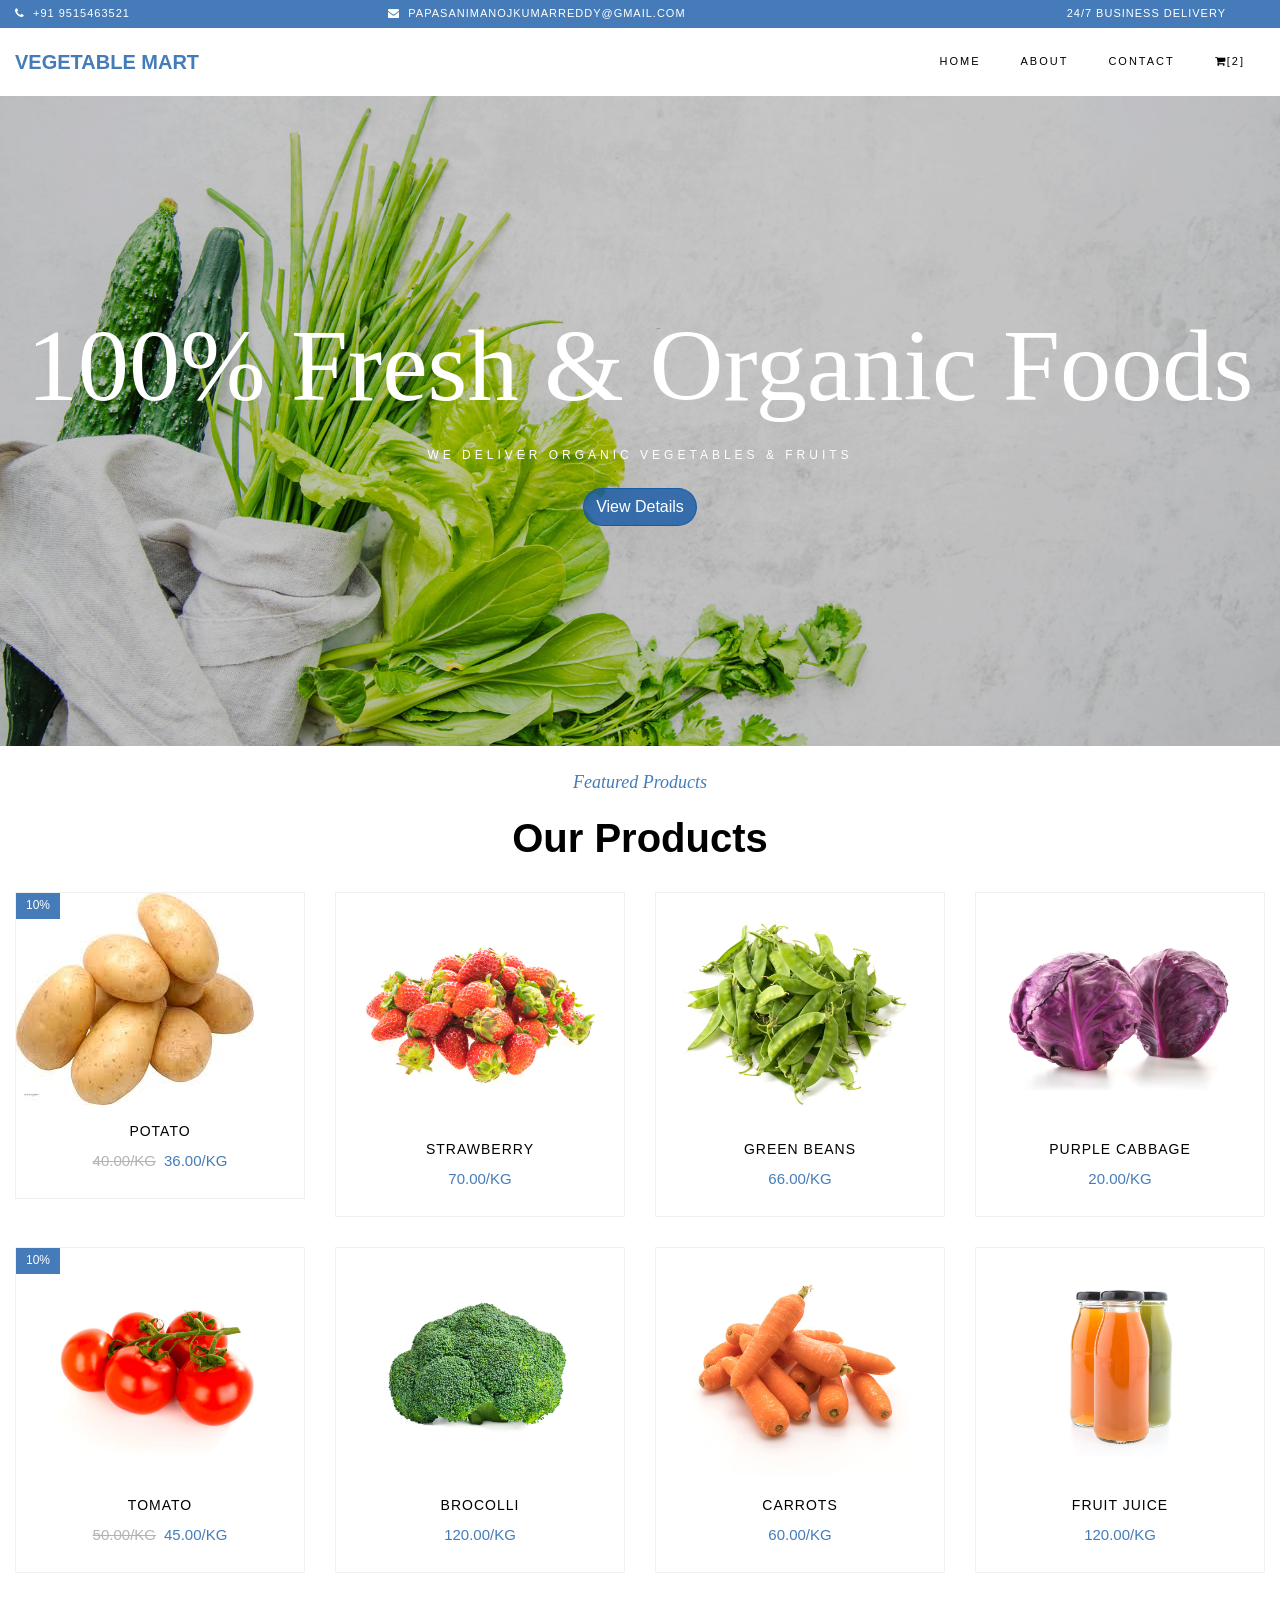
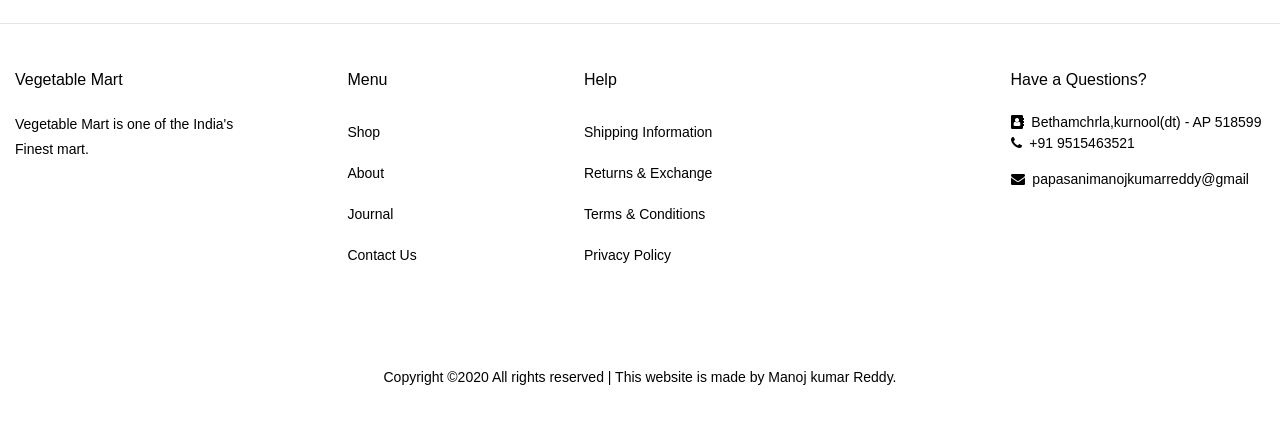
<file: cafehub/index.html>
<!DOCTYPE html>
<html lang="en">

<head>
	<title>Vegetable Mart</title>
	<meta charset="utf-8">
	<meta name="viewport" content="width=device-width, initial-scale=1.0">

	<link rel="stylesheet" href="css/style.css">
	<link rel="stylesheet" href="https://cdnjs.cloudflare.com/ajax/libs/font-awesome/4.7.0/css/font-awesome.min.css">

</head>

<body>
	<div class="py-1 bg-primary">
		<div class="container">
		  <div class="row no-gutters d-flex align-items-start align-items-center px-md-0">
			<div class="col-lg-12 d-block">
			  <div class="row d-flex">
				<div class="col-md pr-4 d-flex topper align-items-center">
				  <div class="icon mr-2 d-flex justify-content-center align-items-center"><span class="fa fa-phone"></span>
				  </div>
				  <span class="text">+91 9515463521</span>
				</div>
				<div class="col-md pr-4 d-flex topper align-items-center">
				  <div class="icon mr-2 d-flex justify-content-center align-items-center"><span
					  class="fa fa-envelope"></span></div>
				  <span class="text">papasanimanojkumarreddy@gmail.com</span>
				</div>
				<div class="col-md-5 pr-4 d-flex topper align-items-center text-lg-right">
				  <span class="text">24/7 BUSINESS DELIVERY</span>
				</div>
			  </div>
			</div>
		  </div>
		</div>
	  </div>
	<nav class="navbar navbar-expand-lg navbar-dark bg-dark ftco-navbar-light">
		<div class="container">
			<a class="navbar-brand" href="index.html">Vegetable Mart</a>
			<button class="navbar-toggler" type="button" data-toggle="collapse" data-target="#ftco-nav"
				aria-controls="ftco-nav" aria-expanded="false" aria-label="Toggle navigation">
				<span class="oi oi-menu"></span> Menu
			</button>

			<div class="collapse navbar-collapse">
				<ul class="navbar-nav ml-auto">
					<li class="nav-item active"><a href="index.html" class="nav-link">Home</a></li>

					<li class="nav-item"><a href="about.html" class="nav-link">About</a></li>

					<li class="nav-item"><a href="contact.html" class="nav-link">Contact</a></li>
					<li class="nav-item cta cta-colored"><a href="cart.html" class="nav-link"><span
								class="fa fa-shopping-cart"></span>[2]</a></li>

				</ul>
			</div>
		</div>
	</nav>
	<!-- END nav -->

	<section>
		<div class="home-slider owl-carousel">
			<div class="slider-item" style="background-image: url(images/bg_2.jpg);">
				<div class="overlay"></div>
				<div class="container">
					<div class="row slider-text justify-content-center align-items-center">

						<div class="col-sm-12 text-center">
							<h1 class="mb-2">100% Fresh &amp; Organic Foods</h1>
							<h2 class="subheading mb-4" >We deliver organic vegetables &amp; fruits</h2>
							<p><a href="#" class="btn btn-primary">View Details</a></p>
						</div>
					</div>
				</div>
			</div>
		</div>
	</section>


	<section class="whitespace-xl">
		<div class="container">
			<div class="row justify-content-center">
				<div class="col-md-12 heading-section text-center">
					<span class="subheading">Featured Products</span>
					<h2 class="mb-4">Our Products</h2>
				</div>
			</div>
		</div>
		<div class="container">
			<div class="row">
				<div class="col-md-6 col-lg-3">
					<div class="product">
						<a href="#" class="img-prod"><img class="img-fluid" src="images/potato.jpg"
								alt="Colorlib Template">
							<span class="status">10%</span>
							<div class="overlay"></div>
						</a>
						<div class="text py-3 pb-4 px-3 text-center">
							<h3><a href="#">Potato</a></h3>
							<div class="d-flex">
								<div class="pricing">
									<p class="price"><span class="mr-2 price-dc">40.00/KG</span><span
											class="price-sale">36.00/KG</span></p>
								</div>
							</div>
							<div class="bottom-area d-flex px-3">

								<div class="m-auto d-flex">
									<a href="#"
										class="add-to-cart d-flex justify-content-center align-items-center text-center">
										<span><i class="fa fa-bars"></i></span>
									</a>
									<a href="#" class="d-flex justify-content-center align-items-center mx-1">
										<span><i class="fa fa-shopping-cart"></i></span>
									</a>
									<a href="#" class="heart d-flex justify-content-center align-items-center ">
										<span><i class="fa fa-heart"></i></span>
									</a>
								</div>
							</div>
						</div>
					</div>

				</div>
				<div class="col-md-6 col-lg-3 ">
					<div class="product">
						<a href="#" class="img-prod"><img class="img-fluid" src="images/product-2.jpg"
								alt="Colorlib Template">
							<div class="overlay"></div>
						</a>
						<div class="text py-3 pb-4 px-3 text-center">
							<h3><a href="#">Strawberry</a></h3>
							<div class="d-flex">
								<div class="pricing">
									<p class="price"><span>70.00/KG</span></p>
								</div>
							</div>
							<div class="bottom-area d-flex px-3">
								<div class="m-auto d-flex">
									<a href="#"
										class="add-to-cart d-flex justify-content-center align-items-center text-center">
										<span><i class="fa fa-bars"></i></span>
									</a>
									<a href="#" class="buy-now d-flex justify-content-center align-items-center mx-1">
										<span><i class="fa fa-shopping-cart"></i></span>
									</a>
									<a href="#" class="heart d-flex justify-content-center align-items-center ">
										<span><i class="fa fa-heart"></i></span>
									</a>
								</div>
							</div>
						</div>
					</div>
				</div>
				<div class="col-md-6 col-lg-3 ">
					<div class="product">
						<a href="#" class="img-prod"><img class="img-fluid" src="images/product-3.jpg"
								alt="Colorlib Template">
							<div class="overlay"></div>
						</a>
						<div class="text py-3 pb-4 px-3 text-center">
							<h3><a href="#">Green Beans</a></h3>
							<div class="d-flex">
								<div class="pricing">
									<p class="price"><span>66.00/KG</span></p>
								</div>
							</div>
							<div class="bottom-area d-flex px-3">
								<div class="m-auto d-flex">
									<a href="#"
										class="add-to-cart d-flex justify-content-center align-items-center text-center">
										<span><i class="fa fa-bars"></i></span>
									</a>
									<a href="#" class="buy-now d-flex justify-content-center align-items-center mx-1">
										<span><i class="fa fa-shopping-cart"></i></span>
									</a>
									<a href="#" class="heart d-flex justify-content-center align-items-center ">
										<span><i class="fa fa-heart"></i></span>
									</a>
								</div>
							</div>
						</div>
					</div>
				</div>
				<div class="col-md-6 col-lg-3 ">
					<div class="product">
						<a href="#" class="img-prod"><img class="img-fluid" src="images/product-4.jpg"
								alt="Colorlib Template">
							<div class="overlay"></div>
						</a>
						<div class="text py-3 pb-4 px-3 text-center">
							<h3><a href="#">Purple Cabbage</a></h3>
							<div class="d-flex">
								<div class="pricing">
									<p class="price"><span>20.00/KG</span></p>
								</div>
							</div>
							<div class="bottom-area d-flex px-3">
								<div class="m-auto d-flex">
									<a href="#"
										class="add-to-cart d-flex justify-content-center align-items-center text-center">
										<span><i class="fa fa-bars"></i></span>
									</a>
									<a href="#" class="buy-now d-flex justify-content-center align-items-center mx-1">
										<span><input type="button" value="add to-cart" onclick="location.href = 'cart.html';"></span>
									</a>
									<a href="#" class="heart d-flex justify-content-center align-items-center ">
										<span><i class="fa fa-heart"></i></span>
									</a>
								</div>
							</div>
						</div>
					</div>
				</div>


				<div class="col-md-6 col-lg-3 ">
					<div class="product">
						<a href="#" class="img-prod"><img class="img-fluid" src="images/product-5.jpg"
								alt="Colorlib Template">
							<span class="status">10%</span>
							<div class="overlay"></div>
						</a>
						<div class="text py-3 pb-4 px-3 text-center">
							<h3><a href="#">Tomato</a></h3>
							<div class="d-flex">
								<div class="pricing">
									<p class="price"><span class="mr-2 price-dc">50.00/KG</span><span
											class="price-sale">45.00/KG</span></p>
								</div>
							</div>
							<div class="bottom-area d-flex px-3">
								<div class="m-auto d-flex">
									<a href="#"
										class="add-to-cart d-flex justify-content-center align-items-center text-center">
										<span><i class="fa fa-bars"></i></span>
									</a>
									<a href="#" class="buy-now d-flex justify-content-center align-items-center mx-1">
										<span><i class="fa fa-shopping-cart"></i></span>
									</a>
									<a href="#" class="heart d-flex justify-content-center align-items-center ">
										<span><i class="fa fa-heart"></i></span>
									</a>
								</div>
							</div>
						</div>
					</div>
				</div>
				<div class="col-md-6 col-lg-3 ">
					<div class="product">
						<a href="#" class="img-prod"><img class="img-fluid" src="images/product-6.jpg"
								alt="Colorlib Template">
							<div class="overlay"></div>
						</a>
						<div class="text py-3 pb-4 px-3 text-center">
							<h3><a href="#">Brocolli</a></h3>
							<div class="d-flex">
								<div class="pricing">
									<p class="price"><span>120.00/KG</span></p>
								</div>
							</div>
							<div class="bottom-area d-flex px-3">
								<div class="m-auto d-flex">
									<a href="#"
										class="add-to-cart d-flex justify-content-center align-items-center text-center">
										<span><i class="fa fa-bars"></i></span>
									</a>
									<a href="#" class="buy-now d-flex justify-content-center align-items-center mx-1">
										<span><i class="fa fa-shopping-cart"></i></span>
									</a>
									<a href="#" class="heart d-flex justify-content-center align-items-center ">
										<span><i class="fa fa-heart"></i></span>
									</a>
								</div>
							</div>
						</div>
					</div>
				</div>
				<div class="col-md-6 col-lg-3 ">
					<div class="product">
						<a href="#" class="img-prod"><img class="img-fluid" src="images/product-7.jpg"
								alt="Colorlib Template">
							<div class="overlay"></div>
						</a>
						<div class="text py-3 pb-4 px-3 text-center">
							<h3><a href="#">Carrots</a></h3>
							<div class="d-flex">
								<div class="pricing">
									<p class="price"><span>60.00/KG</span></p>
								</div>
							</div>
							<div class="bottom-area d-flex px-3">
								<div class="m-auto d-flex">
									<a href="#"
										class="add-to-cart d-flex justify-content-center align-items-center text-center">
										<span><i class="fa fa-bars"></i></span>
									</a>
									<a href="#" class="buy-now d-flex justify-content-center align-items-center mx-1">
										<span><i class="fa fa-shopping-cart"></i></span>
									</a>
									<a href="#" class="heart d-flex justify-content-center align-items-center ">
										<span><i class="fa fa-heart"></i></span>
									</a>
								</div>
							</div>
						</div>
					</div>
				</div>
				<div class="col-md-6 col-lg-3 ">
					<div class="product">
						<a href="#" class="img-prod"><img class="img-fluid" src="images/product-8.jpg"
								alt="Colorlib Template">
							<div class="overlay"></div>
						</a>
						<div class="text py-3 pb-4 px-3 text-center">
							<h3><a href="#">Fruit Juice</a></h3>
							<div class="d-flex">
								<div class="pricing">
									<p class="price"><span>120.00/KG</span></p>
								</div>
							</div>
							<div class="bottom-area d-flex px-3">
								<div class="m-auto d-flex">
									<a href="#"
										class="add-to-cart d-flex justify-content-center align-items-center text-center">
										<span><i class="fa fa-bars"></i></span>
									</a>
									<a href="#" class="buy-now d-flex justify-content-center align-items-center mx-1">
										<span><i class="fa fa-shopping-cart"></i></span>
									</a>
									<a href="#" class="heart d-flex justify-content-center align-items-center ">
										<span><i class="fa fa-heart"></i></span>
									</a>
								</div>
							</div>
						</div>
					</div>
				</div>
			</div>
		</div>
	</section>

	<hr>

	<footer class="ftco-footer">
		<div class="container">
			<div class="row mb-5">
				<div class="col-md">
					<div class="ftco-footer-widget mb-4">
						<h2 class="ftco-heading-2">Vegetable Mart</h2>
						<p>Vegetable Mart is one of the India's Finest mart.</p>

					</div>
				</div>
				<div class="col-md">
					<div class="ftco-footer-widget mb-4 ml-md-5">
						<h2 class="ftco-heading-2">Menu</h2>
						<ul class="list-unstyled">
							<li><a href="index.html" class="py-2 d-block">Shop</a></li>
							<li><a href="about.html" class="py-2 d-block">About</a></li>
							<li><a href="#" class="py-2 d-block">Journal</a></li>
							<li><a href="contact.html" class="py-2 d-block">Contact Us</a></li>
						</ul>
					</div>
				</div>
				<div class="col-md-4">
					<div class="ftco-footer-widget mb-4">
						<h2 class="ftco-heading-2">Help</h2>
						<div class="d-flex">
							<ul class="list-unstyled mr-l-5 pr-l-3 mr-4">
								<li><a href="#" class="py-2 d-block">Shipping Information</a></li>
								<li><a href="#" class="py-2 d-block">Returns &amp; Exchange</a></li>
								<li><a href="#" class="py-2 d-block">Terms &amp; Conditions</a></li>
								<li><a href="#" class="py-2 d-block">Privacy Policy</a></li>
							</ul>
							
						</div>
					</div>
				</div>
				<div class="col-md">
					<div class="ftco-footer-widget mb-4">
						<h2 class="ftco-heading-2">Have a Questions?</h2>
						<div class="block-23 mb-3">
							<ul>
								<li><span class="fa fa-address-book"></span><span class="text">&nbsp; Bethamchrla,kurnool(dt) - AP 518599</span></li>
								<li><a href="#"><span class="fa fa-phone"></span><span class="text">&nbsp; +91
											9515463521</span></a></li>
								<li><a href="#"><span class="fa fa-envelope"></span><span
											class="text">&nbsp; papasanimanojkumarreddy@gmail</span></a></li>
							</ul>
						</div>
					</div>
				</div>
			</div>
			<div class="row">
				<div class="col-md-12 text-center">

					<p>
						Copyright &copy;2020 All rights reserved | This website is made by Manoj kumar Reddy.
					</p>
				</div>
			</div>
		</div>
	</footer>

</body>

</html>
</file>
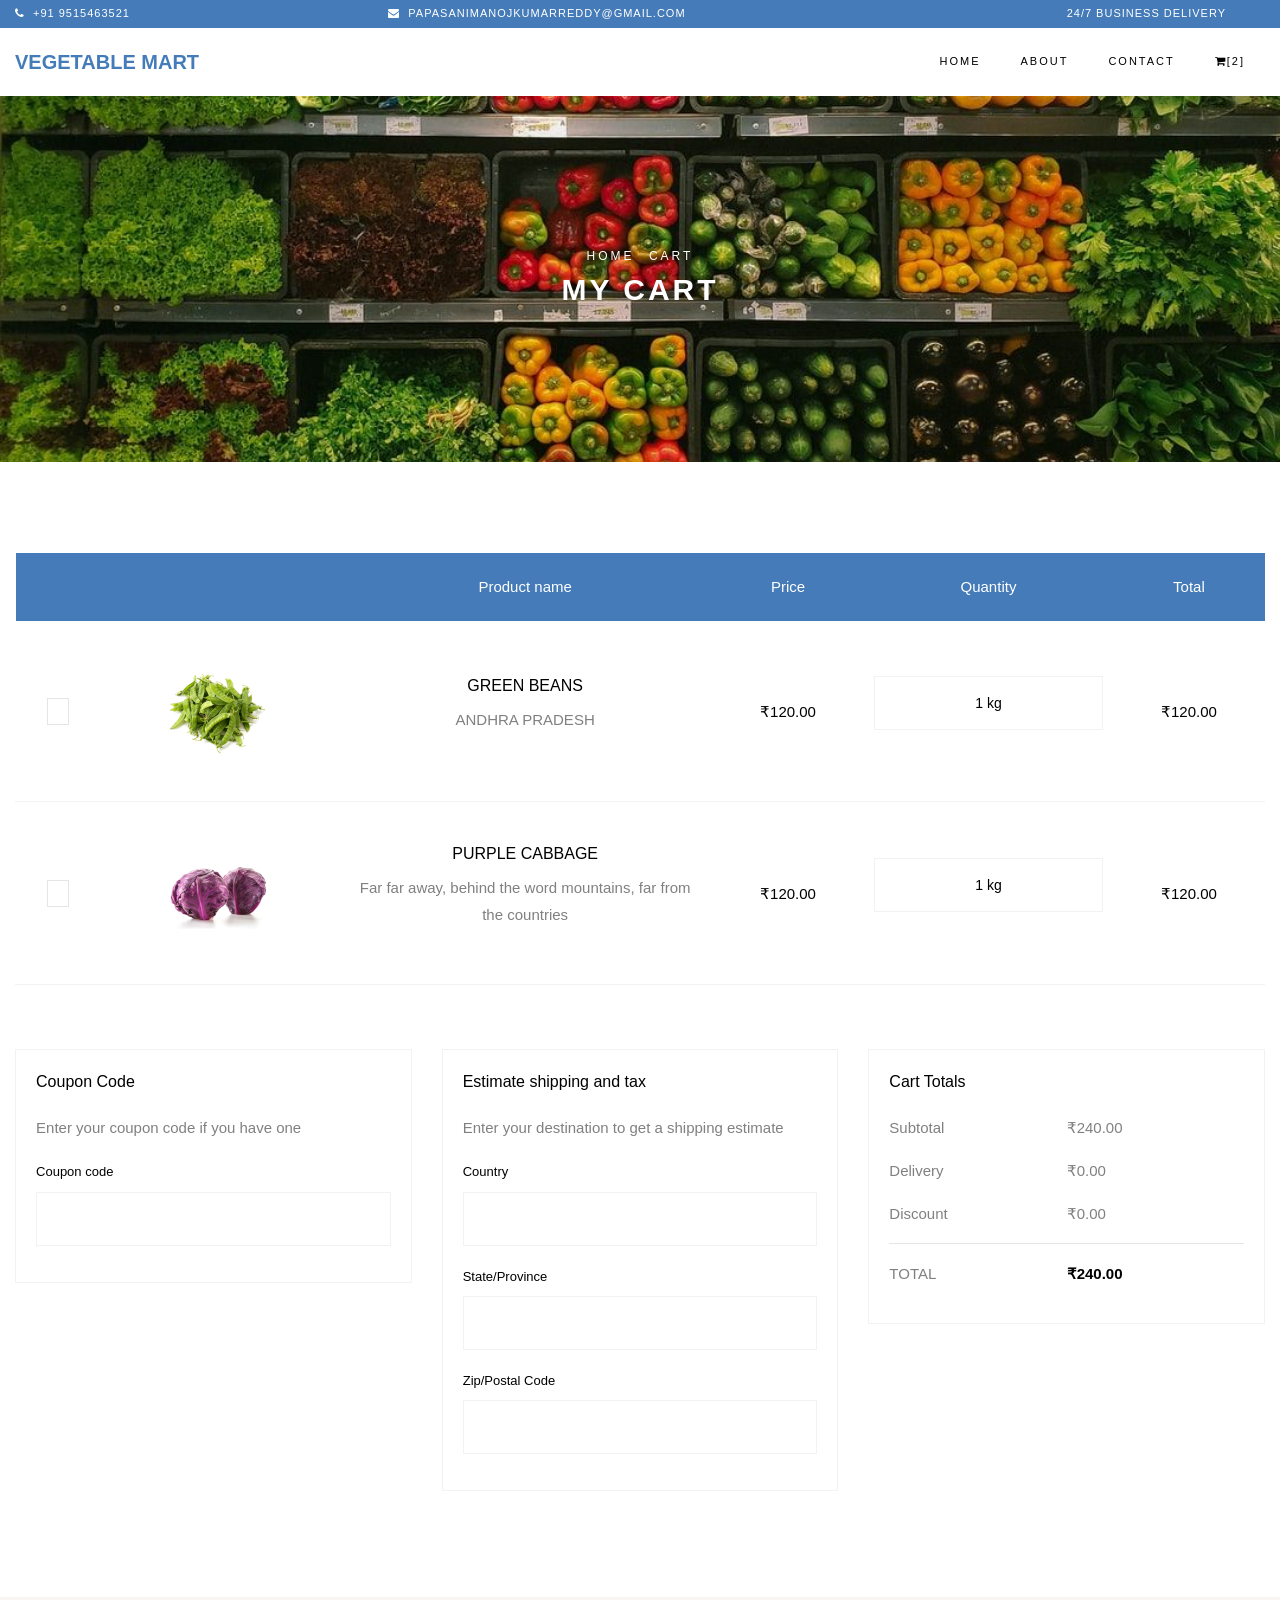
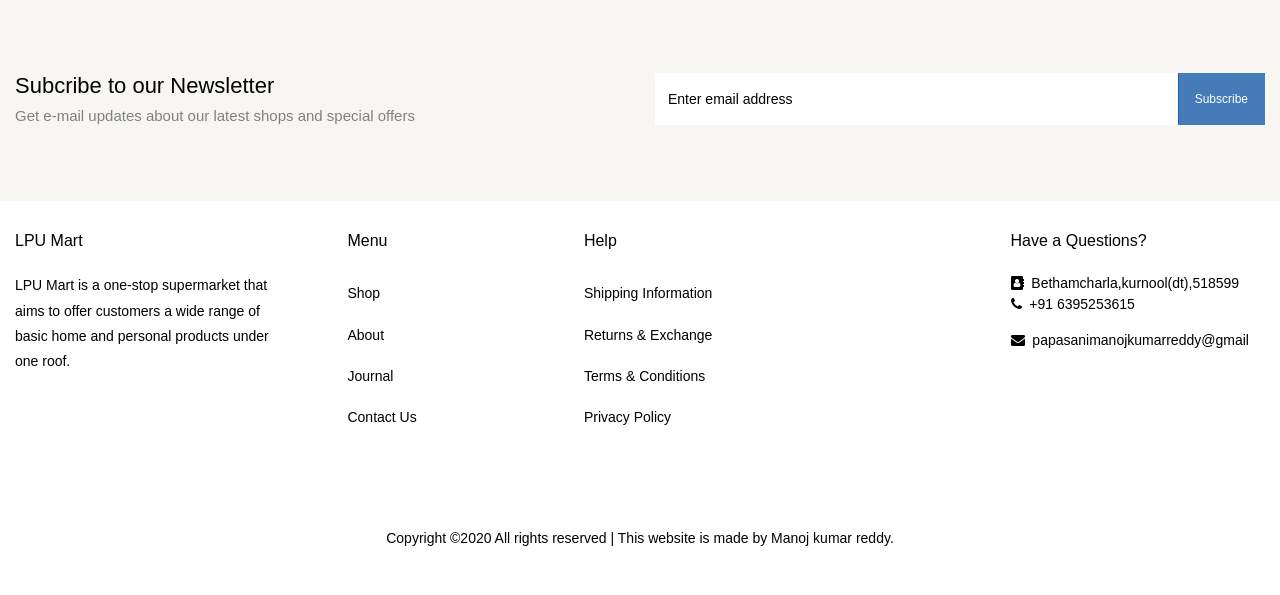
<file: cart.html>
<!DOCTYPE html>
<html lang="en">

<head>
	<title>Vegetable Mart</title>
	<meta charset="utf-8">
	<meta name="viewport" content="width=device-width, initial-scale=1.0">

	<link rel="stylesheet" href="css/style.css">
	<link rel="stylesheet" href="https://cdnjs.cloudflare.com/ajax/libs/font-awesome/4.7.0/css/font-awesome.min.css">

</head>

<body class="goto-here">
	<div class="py-1 bg-primary">
		<div class="container">
		  <div class="row no-gutters d-flex align-items-start align-items-center px-md-0">
			<div class="col-lg-12 d-block">
			  <div class="row d-flex">
				<div class="col-md pr-4 d-flex topper align-items-center">
				  <div class="icon mr-2 d-flex justify-content-center align-items-center"><span class="fa fa-phone"></span>
				  </div>
				  <span class="text">+91 9515463521</span>
				</div>
				<div class="col-md pr-4 d-flex topper align-items-center">
				  <div class="icon mr-2 d-flex justify-content-center align-items-center"><span
					  class="fa fa-envelope"></span></div>
				  <span class="text">papasanimanojkumarreddy@gmail.com</span>
				</div>
				<div class="col-md-5 pr-4 d-flex topper align-items-center text-lg-right">
				  <span class="text">24/7 BUSINESS DELIVERY</span>
				</div>
			  </div>
			</div>
		  </div>
		</div>
	  </div>
	<nav class="navbar navbar-expand-lg navbar-dark ftco_navbar bg-dark ftco-navbar-light">
		<div class="container">
			<a class="navbar-brand" href="index.html">Vegetable Mart</a>
			<button class="navbar-toggler" type="button" data-toggle="collapse" data-target="#ftco-nav"
				aria-controls="ftco-nav" aria-expanded="false" aria-label="Toggle navigation">
				<span class="oi oi-menu"></span> Menu
			</button>

			<div class="collapse navbar-collapse">
				<ul class="navbar-nav ml-auto">
					<li class="nav-item"><a href="index.html" class="nav-link">Home</a></li>
				
					<li class="nav-item"><a href="about.html" class="nav-link">About</a></li>

					<li class="nav-item"><a href="contact.html" class="nav-link">Contact</a></li>
					<li class="nav-item cta cta-colored"><a href="cart.html" class="nav-link"><span
								class="fa fa-shopping-cart"></span>[2]</a></li>

				</ul>
			</div>
		</div>
	</nav>
	<!-- END nav -->

	<div class="hero-wrap hero-bread" style="background-image: url('images/bg_1.jpg');">
		<div class="container">
			<div class="row no-gutters slider-text align-items-center justify-content-center">
				<div class="col-md-9  text-center">
					<p class="breadcrumbs"><span class="mr-2"><a href="index.html">Home</a></span> <span>Cart</span></p>
					<h1 class="mb-0 bread">My Cart</h1>
				</div>
			</div>
		</div>
	</div>

	<section class="ftco-section ftco-cart">
		<div class="container">
			<div class="row">
				<div class="col-md-12 ">
					<div class="cart-list">
						<table class="table">
							<thead class="thead-primary">
								<tr class="text-center">
									<th>&nbsp;</th>
									<th>&nbsp;</th>
									<th>Product name</th>
									<th>Price</th>
									<th>Quantity</th>
									<th>Total</th>
								</tr>
							</thead>
							<tbody>
								<tr class="text-center">
									<td class="product-remove"><a href="#"><span class="ion-ios-close"></span></a></td>

									<td class="image-prod">
										<div class="img" style="background-image:url(images/product-3.jpg);"></div>
									</td>

									<td class="product-name">
										<h3>GREEN BEANS</h3>
										<p>ANDHRA PRADESH</p>
									</td>

									<td class="price">₹120.00</td>

									<td class="quantity">
										<div class="input-group mb-3">
											<input type="text" name="quantity"
												class="quantity form-control input-number" value="1 kg" min="1" max="100">
										</div>
									</td>

									<td class="price">₹120.00</td>
								</tr><!-- END TR-->

								<tr class="text-center">
									<td class="product-remove"><a href="#"><span class="ion-ios-close"></span></a></td>

									<td class="image-prod">
										<div class="img" style="background-image:url(images/product-4.jpg);"></div>
									</td>

									<td class="product-name">
										<h3>PURPLE CABBAGE</h3>
										<p>Far far away, behind the word mountains, far from the countries</p>
									</td>

									<td class="price">₹120.00</td>

									<td class="quantity">
										<div class="input-group mb-3">
											<input type="text" name="quantity"
												class="quantity form-control input-number" value="1 kg" min="1" max="100">
										</div>
									</td>

									<td class="price">₹120.00</td>
								</tr><!-- END TR-->
							</tbody>
						</table>
					</div>
				</div>
			</div>
			<div class="row justify-content-end" >
				<div class="col-lg-4 mt-5 cart-wrap ">
					<div class="cart-total mb-3">
						<h3>Coupon Code</h3>
						<p>Enter your coupon code if you have one</p>
						<form action="#" class="info">
							<div class="form-group">
								<label for="">Coupon code</label>
                                
								<input type="text" class="form-control text-left px-3" placeholder="">
							</div>
						</form>
					</div>
				</div>
				<div class="col-lg-4 mt-5 cart-wrap ">
					<div class="cart-total mb-3">
						<h3>Estimate shipping and tax</h3>
						<p>Enter your destination to get a shipping estimate</p>
						<form action="#" class="info">
							<div class="form-group">
								<label for="">Country</label>
								<input type="text" class="form-control text-left px-3" placeholder="">
							</div>
							<div class="form-group">
								<label for="country">State/Province</label>
								<input type="text" class="form-control text-left px-3" placeholder="">
							</div>
							<div class="form-group">
								<label for="country">Zip/Postal Code</label>
								<input type="text" class="form-control text-left px-3" placeholder="">
							</div>
						</form>
					</div>
				</div>
				<div class="col-lg-4 mt-5 cart-wrap ">
					<div class="cart-total mb-3">
						<h3>Cart Totals</h3>
						<p class="d-flex">
							<span>Subtotal</span>
							<span>₹240.00</span>
						</p>
						<p class="d-flex">
							<span>Delivery</span>
							<span>₹0.00</span>
						</p>
						<p class="d-flex">
							<span>Discount</span>
							<span>₹0.00</span>
						</p>
						<hr>
						<p class="d-flex total-price">
							<span>Total</span>
							<span>₹240.00</span>
						</p>
					</div>

				</div>
			</div>
		</div>
	</section>

	<section class="ftco-section ftco-no-pt ftco-no-pb py-5 bg-light">
		<div class="container py-4">
			<div class="row d-flex justify-content-center py-5">
				<div class="col-md-6">
					<h2 style="font-size: 22px;" class="mb-0">Subcribe to our Newsletter</h2>
					<span>Get e-mail updates about our latest shops and special offers</span>
				</div>
				<div class="col-md-6 d-flex align-items-center">
					<form action="#" class="subscribe-form">
						<div class="form-group d-flex">
							<input type="text" class="form-control" placeholder="Enter email address">
							<input type="submit" value="Subscribe" class="submit px-3">
						</div>
					</form>
				</div>
			</div>
		</div>
	</section>
	<footer class="ftco-footer ftco-section">
		<div class="container">
		
			<div class="row mb-5">
				<div class="col-md">
					<div class="ftco-footer-widget mb-4">
						<h2 class="ftco-heading-2">LPU Mart</h2>
						<p>LPU Mart is a one-stop supermarket that aims to offer customers a wide range of basic home and
							personal products under one roof.</p>
				
					</div>
				</div>
				<div class="col-md">
					<div class="ftco-footer-widget mb-4 ml-md-5">
						<h2 class="ftco-heading-2">Menu</h2>
						<ul class="list-unstyled">
							<li><a href="index.html" class="py-2 d-block">Shop</a></li>
							<li><a href="about.html" class="py-2 d-block">About</a></li>
							<li><a href="#" class="py-2 d-block">Journal</a></li>
							<li><a href="contact.html" class="py-2 d-block">Contact Us</a></li>
						</ul>
					</div>
				</div>
				<div class="col-md-4">
					<div class="ftco-footer-widget mb-4">
						<h2 class="ftco-heading-2">Help</h2>
						<div class="d-flex">
							<ul class="list-unstyled mr-l-5 pr-l-3 mr-4">
								<li><a href="#" class="py-2 d-block">Shipping Information</a></li>
								<li><a href="#" class="py-2 d-block">Returns &amp; Exchange</a></li>
								<li><a href="#" class="py-2 d-block">Terms &amp; Conditions</a></li>
								<li><a href="#" class="py-2 d-block">Privacy Policy</a></li>
							</ul>
							
						</div>
					</div>
				</div>
				<div class="col-md">
					<div class="ftco-footer-widget mb-4">
						<h2 class="ftco-heading-2">Have a Questions?</h2>
						<div class="block-23 mb-3">
							<ul>
								<li><span class="fa fa-address-book"></span><span class="text">&nbsp; 
									Bethamcharla,kurnool(dt),518599</span></li>
								<li><a href="#"><span class="fa fa-phone"></span><span class="text">&nbsp; +91
											6395253615</span></a></li>
								<li><a href="#"><span class="fa fa-envelope"></span><span
											class="text">&nbsp; papasanimanojkumarreddy@gmail</span></a></li>
							</ul>
						</div>
					</div>
				</div>
			</div>
			<div class="row">
				<div class="col-md-12 text-center">
					<p>
						Copyright &copy;2020 All rights reserved | This website is made by Manoj kumar reddy.
					</p>
				</div>
			</div>
		</div>
	</footer>

</body>

</html>
</file>
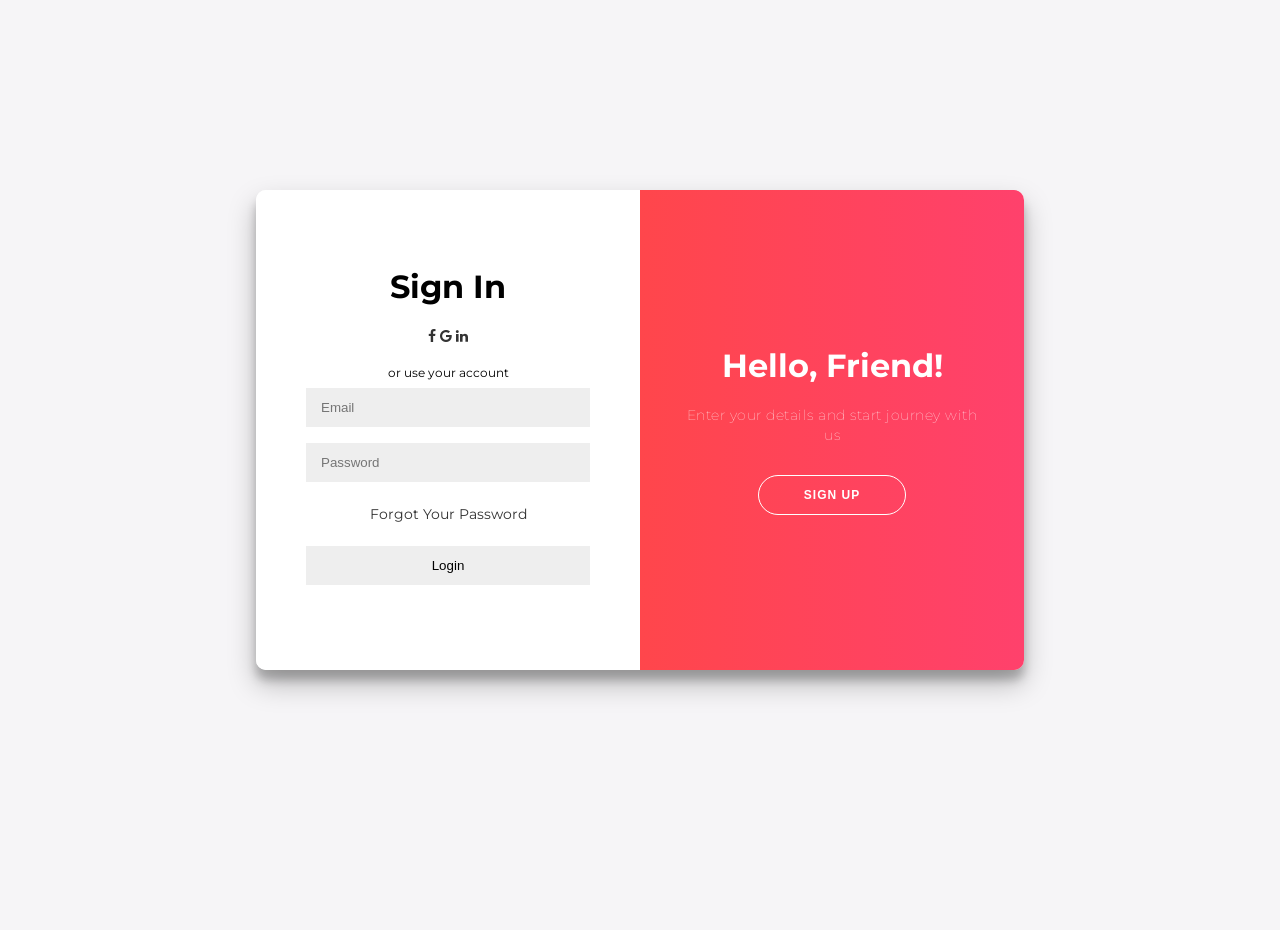
<file: signup.html>
<!DOCTYPE html>
<html>
<head>
	<title>SignUp and Login</title>
	<link rel="stylesheet" type="text/css" href="manoj.css">
	<link rel="stylesheet" href="https://cdnjs.cloudflare.com/ajax/libs/font-awesome/4.7.0/css/font-awesome.min.css">
</head>
<body>

<div class="container" id="container">
<div class="form-container sign-up-container">

<form action="">
	<h1>Create Account</h1>
	<div class="social-container">
		<a href="#" class="social"><i class="fa fa-facebook"></i></a>
		<a href="#" class="social"><i class="fa fa-google"></i></a>
		<a href="#" class="social"><i class="fa fa-linkedin"></i></a>
	</div>
	<span>or use your email for registration</span>
	<input type="text" name="name" placeholder="Name">
	<input type="email" name="email" placeholder="Email">
	<input type="password" name="password" placeholder="Password">
	<button>SignUp</button>
</form>
</div>
<div class="form-container sign-in-container">
	<form action="#">
		<h1>Sign In</h1>
		<div class="social-container">
		<a href="#" class="social"><i class="fa fa-facebook"></i></a>
		<a href="#" class="social"><i class="fa fa-google"></i></a>
		<a href="#" class="social"><i class="fa fa-linkedin"></i></a>
	</div>
	<span>or use your account</span>
	<input type="email" name="email" placeholder="Email">
	<input type="password" name="password" placeholder="Password">
	<a href="#">Forgot Your Password</a>

	<input type="button" value="Login" onclick="location.href = 'index.html';">
	</form>
</div>
<div class="overlay-container">
	<div class="overlay">
		<div class="overlay-panel overlay-left">
			<h1>Welcome Back!</h1>
			<p>To keep connected with us please login with your personal info</p>
			<button class="ghost" id="signIn">Sign In</button>
		</div>
		<div class="overlay-panel overlay-right">
			<h1>Hello, Friend!</h1>
			<p>Enter your details and start journey with us</p>
			<button class="ghost" id="signUp">Sign Up</button>
		</div>
	</div>
</div>
</div>

<script type="text/javascript">
	const signUpButton = document.getElementById('signUp');
	const signInButton = document.getElementById('signIn');
	const container = document.getElementById('container');

	signUpButton.addEventListener('click', () => {
		container.classList.add("right-panel-active");
	});
	signInButton.addEventListener('click', () => {
		container.classList.remove("right-panel-active");
	});
</script>


</body>
</html>
</file>
<file: cafehub/css/style.css>
:root {
  --blue: #007bff;
  --indigo: #6610f2;
  --purple: #6f42c1;
  --pink: #e83e8c;
  --red: #dc3545;
  --orange: #fd7e14;
  --yellow: #ffc107;
  --green: #28a745;
  --teal: #20c997;
  --cyan: #17a2b8;
  --white: #fff;
  --gray: #6c757d;
  --gray-dark: #343a40;
  --primary: #007bff;
  --secondary: #6c757d;
  --success: #28a745;
  --info: #17a2b8;
  --warning: #ffc107;
  --danger: #dc3545;
  --light: #f8f9fa;
  --dark: #343a40;
  --breakpoint-xs: 0;
  --breakpoint-sm: 576px;
  --breakpoint-md: 768px;
  --breakpoint-lg: 992px;
  --breakpoint-xl: 1200px;
  --font-family-sans-serif: -apple-system, BlinkMacSystemFont, "Segoe UI", Roboto, "Helvetica Neue", Arial, "Noto Sans", sans-serif, "Apple Color Emoji", "Segoe UI Emoji", "Segoe UI Symbol", "Noto Color Emoji";
  --font-family-monospace: SFMono-Regular, Menlo, Monaco, Consolas, "Liberation Mono", "Courier New", monospace;
}

*,
*::before,
*::after {
  -webkit-box-sizing: border-box;
  box-sizing: border-box;
}

html {
  font-family: sans-serif;
  line-height: 1.15;
  -webkit-text-size-adjust: 100%;
  -webkit-tap-highlight-color: rgba(0, 0, 0, 0);
}

article,
aside,
figcaption,
figure,
footer,
header,
hgroup,
main,
nav,
section {
  display: block;
}

body {
  margin: 0;
  font-family: -apple-system, BlinkMacSystemFont, "Segoe UI", Roboto, "Helvetica Neue", Arial, "Noto Sans", sans-serif, "Apple Color Emoji", "Segoe UI Emoji", "Segoe UI Symbol", "Noto Color Emoji";
  font-size: 1rem;
  font-weight: 400;
  line-height: 1.5;
  color: #212529;
  text-align: left;
  background-color: #fff;
}

[tabindex="-1"]:focus {
  outline: 0 !important;
}

hr {
  -webkit-box-sizing: content-box;
  box-sizing: content-box;
  height: 0;
  overflow: visible;
}

h1,
h2,
h3,
h4,
h5,
h6 {
  margin-top: 0;
  margin-bottom: 0.5rem;
}

p {
  margin-top: 0;
  margin-bottom: 1rem;
}

abbr[title],
abbr[data-original-title] {
  text-decoration: underline;
  -webkit-text-decoration: underline dotted;
  text-decoration: underline dotted;
  cursor: help;
  border-bottom: 0;
  text-decoration-skip-ink: none;
}

address {
  margin-bottom: 1rem;
  font-style: normal;
  line-height: inherit;
}

ol,
ul,
dl {
  margin-top: 0;
  margin-bottom: 1rem;
}

ol ol,
ul ul,
ol ul,
ul ol {
  margin-bottom: 0;
}

dt {
  font-weight: 700;
}

dd {
  margin-bottom: .5rem;
  margin-left: 0;
}

blockquote {
  margin: 0 0 1rem;
}

b,
strong {
  font-weight: bolder;
}

small {
  font-size: 80%;
}

sub,
sup {
  position: relative;
  font-size: 75%;
  line-height: 0;
  vertical-align: baseline;
}

sub {
  bottom: -.25em;
}

sup {
  top: -.5em;
}

a {
  color: #007bff;
  text-decoration: none;
  background-color: transparent;
}

a:hover {
  color: #0056b3;
  text-decoration: underline;
}

a:not([href]):not([tabindex]) {
  color: inherit;
  text-decoration: none;
}

a:not([href]):not([tabindex]):hover,
a:not([href]):not([tabindex]):focus {
  color: inherit;
  text-decoration: none;
}

a:not([href]):not([tabindex]):focus {
  outline: 0;
}

pre,
code,
kbd,
samp {
  font-family: SFMono-Regular, Menlo, Monaco, Consolas, "Liberation Mono", "Courier New", monospace;
  font-size: 1em;
}

pre {
  margin-top: 0;
  margin-bottom: 1rem;
  overflow: auto;
}

figure {
  margin: 0 0 1rem;
}

img {
  vertical-align: middle;
  border-style: none;
}

svg {
  overflow: hidden;
  vertical-align: middle;
}

table {
  border-collapse: collapse;
}

caption {
  padding-top: 0.75rem;
  padding-bottom: 0.75rem;
  color: #6c757d;
  text-align: left;
  caption-side: bottom;
}

th {
  text-align: inherit;
}

label {
  display: inline-block;
  margin-bottom: 0.5rem;
}

button {
  border-radius: 0;
}

button:focus {
  outline: 1px dotted;
  outline: 5px auto -webkit-focus-ring-color;
}

input,
button,
select,
optgroup,
textarea {
  margin: 0;
  font-family: inherit;
  font-size: inherit;
  line-height: inherit;
}

button,
input {
  overflow: visible;
}

button,
select {
  text-transform: none;
}

button,
[type="button"],
[type="reset"],
[type="submit"] {
  -webkit-appearance: button;
}

button::-moz-focus-inner,
[type="button"]::-moz-focus-inner,
[type="reset"]::-moz-focus-inner,
[type="submit"]::-moz-focus-inner {
  padding: 0;
  border-style: none;
}

input[type="radio"],
input[type="checkbox"] {
  -webkit-box-sizing: border-box;
  box-sizing: border-box;
  padding: 0;
}

input[type="date"],
input[type="time"],
input[type="datetime-local"],
input[type="month"] {
  -webkit-appearance: listbox;
}

textarea {
  overflow: auto;
  resize: vertical;
}

fieldset {
  min-width: 0;
  padding: 0;
  margin: 0;
  border: 0;
}


progress {
  vertical-align: baseline;
}


template {
  display: none;
}

[hidden] {
  display: none !important;
}

h1,
h2,
h3,
h4,
h5,
h6,
.h1,
.h2,
.h3,
.h4,
.h5,
.h6 {
  margin-bottom: 0.5rem;
  font-family: inherit;
  font-weight: 500;
  line-height: 1.2;
  color: inherit;
}

h1,
.h1 {
  font-size: 2.5rem;
}

h2,
.h2 {
  font-size: 2rem;
}

h3,
.h3 {
  font-size: 1.75rem;
}

h4,
.h4 {
  font-size: 1.5rem;
}

h5,
.h5 {
  font-size: 1.25rem;
}

h6,
.h6 {
  font-size: 1rem;
}

.lead {
  font-size: 1.25rem;
  font-weight: 300;
}

.display-1 {
  font-size: 6rem;
  font-weight: 300;
  line-height: 1.2;
}

.display-2 {
  font-size: 5.5rem;
  font-weight: 300;
  line-height: 1.2;
}

.display-3 {
  font-size: 4.5rem;
  font-weight: 300;
  line-height: 1.2;
}

.display-4 {
  font-size: 3.5rem;
  font-weight: 300;
  line-height: 1.2;
}

hr {
  margin-top: 1rem;
  margin-bottom: 1rem;
  border: 0;
  border-top: 1px solid rgba(0, 0, 0, 0.1);
}

small,
.small {
  font-size: 80%;
  font-weight: 400;
}

mark,
.mark {
  padding: 0.2em;
  background-color: #fcf8e3;
}

.list-unstyled {
  padding-left: 0;
  list-style: none;
}


.img-fluid {
  max-width: 100%;
  height: auto;
}



code {
  font-size: 87.5%;
  color: #e83e8c;
  word-break: break-word;
}

a>code {
  color: inherit;
}

kbd {
  padding: 0.2rem 0.4rem;
  font-size: 87.5%;
  color: #fff;
  background-color: #212529;
  border-radius: 0.2rem;
}

kbd kbd {
  padding: 0;
  font-size: 100%;
  font-weight: 700;
}

pre {
  display: block;
  font-size: 87.5%;
  color: #212529;
}

pre code {
  font-size: inherit;
  color: inherit;
  word-break: normal;
}

.pre-scrollable {
  max-height: 340px;
  overflow-y: scroll;

}

.container {
  width: 100%;
  padding-right: 15px;
  padding-left: 15px;
  margin-right: auto;
  margin-left: auto;
    
}

@media only screen and(min-width: 1000px) {
  .container {
    max-width: 540px;
  }
}

@media only screen and(min-width: 1000px) {
  .container {
    max-width: 720px;
  }
}

@media only screen and(min-width: 1000px) {
  .container {
    max-width: 960px;
  }
}

@media only screen and(min-width: 1000px) {
  .container {
    max-width: 1140px;
  }
}

.container-fluid {
  width: 100%;
  padding-right: 15px;
  padding-left: 15px;
  margin-right: auto;
  margin-left: auto;
}

.row {
  display: -webkit-box;
  display: -ms-flexbox;
  display: flex;
  -ms-flex-wrap: wrap;
  flex-wrap: wrap;
  margin-right: -15px;
  margin-left: -15px;
}

.no-gutters {
  margin-right: 0;
  margin-left: 0;
}

.no-gutters>.col,
.no-gutters>[class*="col-"] {
  padding-right: 0;
  padding-left: 0;
}

.col-1,
.col-2,
.col-3,
.col-4,
.col-5,
.col-6,
.col-7,
.col-8,
.col-9,
.col-10,
.col-11,
.col-12,
.col,
.col-auto,
.col-sm-1,
.col-sm-2,
.col-sm-3,
.col-sm-4,
.col-sm-5,
.col-sm-6,
.col-sm-7,
.col-sm-8,
.col-sm-9,
.col-sm-10,
.col-sm-11,
.col-sm-12,
.col-sm,
.col-sm-auto,
.col-md-1,
.col-md-2,
.col-md-3,
.col-md-4,
.col-md-5,
.col-md-6,
.col-md-7,
.col-md-8,
.col-md-9,
.col-md-10,
.col-md-11,
.col-md-12,
.col-md,
.col-md-auto,
.col-lg-1,
.col-lg-2,
.col-lg-3,
.col-lg-4,
.col-lg-5,
.col-lg-6,
.col-lg-7,
.col-lg-8,
.col-lg-9,
.col-lg-10,
.col-lg-11,
.col-lg-12,
.col-lg,
.col-lg-auto,
.col-xl-1,
.col-xl-2,
.col-xl-3,
.col-xl-4,
.col-xl-5,
.col-xl-6,
.col-xl-7,
.col-xl-8,
.col-xl-9,
.col-xl-10,
.col-xl-11,
.col-xl-12,
.col-xl,
.col-xl-auto {
  position: relative;
  width: 100%;
  padding-right: 15px;
  padding-left: 15px;
}

.col {
  -ms-flex-preferred-size: 0;
  flex-basis: 0;
  -webkit-box-flex: 1;
  -ms-flex-positive: 1;
  flex-grow: 1;
  max-width: 100%;
}

.col-auto {
  -webkit-box-flex: 0;
  -ms-flex: 0 0 auto;
  flex: 0 0 auto;
  width: auto;
  max-width: 100%;
}

.col-1 {
  -webkit-box-flex: 0;
  -ms-flex: 0 0 8.33333%;
  flex: 0 0 8.33333%;
  max-width: 8.33333%;
}

.col-2 {
  -webkit-box-flex: 0;
  -ms-flex: 0 0 16.66667%;
  flex: 0 0 16.66667%;
  max-width: 16.66667%;
}

.col-3 {
  -webkit-box-flex: 0;
  -ms-flex: 0 0 25%;
  flex: 0 0 25%;
  max-width: 25%;
}

.col-4 {
  -webkit-box-flex: 0;
  -ms-flex: 0 0 33.33333%;
  flex: 0 0 33.33333%;
  max-width: 33.33333%;
}

.col-5 {
  -webkit-box-flex: 0;
  -ms-flex: 0 0 41.66667%;
  flex: 0 0 41.66667%;
  max-width: 41.66667%;
}

.col-6 {
  -webkit-box-flex: 0;
  -ms-flex: 0 0 50%;
  flex: 0 0 50%;
  max-width: 50%;
}

.col-7 {
  -webkit-box-flex: 0;
  -ms-flex: 0 0 58.33333%;
  flex: 0 0 58.33333%;
  max-width: 58.33333%;
}

.col-8 {
  -webkit-box-flex: 0;
  -ms-flex: 0 0 66.66667%;
  flex: 0 0 66.66667%;
  max-width: 66.66667%;
}

.col-9 {
  -webkit-box-flex: 0;
  -ms-flex: 0 0 75%;
  flex: 0 0 75%;
  max-width: 75%;
}

.col-10 {
  -webkit-box-flex: 0;
  -ms-flex: 0 0 83.33333%;
  flex: 0 0 83.33333%;
  max-width: 83.33333%;
}

.col-11 {
  -webkit-box-flex: 0;
  -ms-flex: 0 0 91.66667%;
  flex: 0 0 91.66667%;
  max-width: 91.66667%;
}

.col-12 {
  -webkit-box-flex: 0;
  -ms-flex: 0 0 100%;
  flex: 0 0 100%;
  max-width: 100%;
}


@media (min-width: 576px) {
  .col-sm {
    -ms-flex-preferred-size: 0;
    flex-basis: 0;
    -webkit-box-flex: 1;
    -ms-flex-positive: 1;
    flex-grow: 1;
    max-width: 100%;
  }

  .col-sm-auto {
    -webkit-box-flex: 0;
    -ms-flex: 0 0 auto;
    flex: 0 0 auto;
    width: auto;
    max-width: 100%;
  }

  .col-sm-1 {
    -webkit-box-flex: 0;
    -ms-flex: 0 0 8.33333%;
    flex: 0 0 8.33333%;
    max-width: 8.33333%;
  }

  .col-sm-2 {
    -webkit-box-flex: 0;
    -ms-flex: 0 0 16.66667%;
    flex: 0 0 16.66667%;
    max-width: 16.66667%;
  }

  .col-sm-3 {
    -webkit-box-flex: 0;
    -ms-flex: 0 0 25%;
    flex: 0 0 25%;
    max-width: 25%;
  }

  .col-sm-4 {
    -webkit-box-flex: 0;
    -ms-flex: 0 0 33.33333%;
    flex: 0 0 33.33333%;
    max-width: 33.33333%;
  }

  .col-sm-5 {
    -webkit-box-flex: 0;
    -ms-flex: 0 0 41.66667%;
    flex: 0 0 41.66667%;
    max-width: 41.66667%;
  }

  .col-sm-6 {
    -webkit-box-flex: 0;
    -ms-flex: 0 0 50%;
    flex: 0 0 50%;
    max-width: 50%;
  }

  .col-sm-7 {
    -webkit-box-flex: 0;
    -ms-flex: 0 0 58.33333%;
    flex: 0 0 58.33333%;
    max-width: 58.33333%;
  }

  .col-sm-8 {
    -webkit-box-flex: 0;
    -ms-flex: 0 0 66.66667%;
    flex: 0 0 66.66667%;
    max-width: 66.66667%;
  }

  .col-sm-9 {
    -webkit-box-flex: 0;
    -ms-flex: 0 0 75%;
    flex: 0 0 75%;
    max-width: 75%;
  }

  .col-sm-10 {
    -webkit-box-flex: 0;
    -ms-flex: 0 0 83.33333%;
    flex: 0 0 83.33333%;
    max-width: 83.33333%;
  }

  .col-sm-11 {
    -webkit-box-flex: 0;
    -ms-flex: 0 0 91.66667%;
    flex: 0 0 91.66667%;
    max-width: 91.66667%;
  }

  .col-sm-12 {
    -webkit-box-flex: 0;
    -ms-flex: 0 0 100%;
    flex: 0 0 100%;
    max-width: 100%;
  }

  
  
@media (min-width: 768px) {
  .col-md {
    -ms-flex-preferred-size: 0;
    flex-basis: 0;
    -webkit-box-flex: 1;
    -ms-flex-positive: 1;
    flex-grow: 1;
    max-width: 100%;
  }

  .col-md-auto {
    -webkit-box-flex: 0;
    -ms-flex: 0 0 auto;
    flex: 0 0 auto;
    width: auto;
    max-width: 100%;
  }

  .col-md-1 {
    -webkit-box-flex: 0;
    -ms-flex: 0 0 8.33333%;
    flex: 0 0 8.33333%;
    max-width: 8.33333%;
  }

  .col-md-3 {
    -webkit-box-flex: 0;
    -ms-flex: 0 0 25%;
    flex: 0 0 25%;
    max-width: 25%;
  }

  .col-md-4 {
    -webkit-box-flex: 0;
    -ms-flex: 0 0 33.33333%;
    flex: 0 0 33.33333%;
    max-width: 33.33333%;
  }

  .col-md-5 {
    -webkit-box-flex: 0;
    -ms-flex: 0 0 41.66667%;
    flex: 0 0 41.66667%;
    max-width: 41.66667%;
  }

  .col-md-6 {
    -webkit-box-flex: 0;
    -ms-flex: 0 0 50%;
    flex: 0 0 50%;
    max-width: 50%;
  }

  .col-md-7 {
    -webkit-box-flex: 0;
    -ms-flex: 0 0 58.33333%;
    flex: 0 0 58.33333%;
    max-width: 58.33333%;
  }

  .col-md-9 {
    -webkit-box-flex: 0;
    -ms-flex: 0 0 75%;
    flex: 0 0 75%;
    max-width: 75%;
  }

  .col-md-12 {
    -webkit-box-flex: 0;
    -ms-flex: 0 0 100%;
    flex: 0 0 100%;
    max-width: 100%;
  }

}

@media (min-width: 992px) {
  .col-lg {
    -ms-flex-preferred-size: 0;
    flex-basis: 0;
    -webkit-box-flex: 1;
    -ms-flex-positive: 1;
    flex-grow: 1;
    max-width: 100%;
  }

  .col-lg-auto {
    -webkit-box-flex: 0;
    -ms-flex: 0 0 auto;
    flex: 0 0 auto;
    width: auto;
    max-width: 100%;
  }

  .col-lg-1 {
    -webkit-box-flex: 0;
    -ms-flex: 0 0 8.33333%;
    flex: 0 0 8.33333%;
    max-width: 8.33333%;
  }

  .col-lg-2 {
    -webkit-box-flex: 0;
    -ms-flex: 0 0 16.66667%;
    flex: 0 0 16.66667%;
    max-width: 16.66667%;
  }

  .col-lg-3 {
    -webkit-box-flex: 0;
    -ms-flex: 0 0 25%;
    flex: 0 0 25%;
    max-width: 25%;
  }

  .col-lg-4 {
    -webkit-box-flex: 0;
    -ms-flex: 0 0 33.33333%;
    flex: 0 0 33.33333%;
    max-width: 33.33333%;
  }

  .col-lg-5 {
    -webkit-box-flex: 0;
    -ms-flex: 0 0 41.66667%;
    flex: 0 0 41.66667%;
    max-width: 41.66667%;
  }

  .col-lg-6 {
    -webkit-box-flex: 0;
    -ms-flex: 0 0 50%;
    flex: 0 0 50%;
    max-width: 50%;
  }

  .col-lg-7 {
    -webkit-box-flex: 0;
    -ms-flex: 0 0 58.33333%;
    flex: 0 0 58.33333%;
    max-width: 58.33333%;
  }

  .col-lg-8 {
    -webkit-box-flex: 0;
    -ms-flex: 0 0 66.66667%;
    flex: 0 0 66.66667%;
    max-width: 66.66667%;
  }

  .col-lg-9 {
    -webkit-box-flex: 0;
    -ms-flex: 0 0 75%;
    flex: 0 0 75%;
    max-width: 75%;
  }

  .col-lg-10 {
    -webkit-box-flex: 0;
    -ms-flex: 0 0 83.33333%;
    flex: 0 0 83.33333%;
    max-width: 83.33333%;
  }

  .col-lg-11 {
    -webkit-box-flex: 0;
    -ms-flex: 0 0 91.66667%;
    flex: 0 0 91.66667%;
    max-width: 91.66667%;
  }

  .col-lg-12 {
    -webkit-box-flex: 0;
    -ms-flex: 0 0 100%;
    flex: 0 0 100%;
    max-width: 100%;
  }

}

@media (min-width: 1200px) {
  .col-xl {
    -ms-flex-preferred-size: 0;
    flex-basis: 0;
    -webkit-box-flex: 1;
    -ms-flex-positive: 1;
    flex-grow: 1;
    max-width: 100%;
  }

  .col-xl-auto {
    -webkit-box-flex: 0;
    -ms-flex: 0 0 auto;
    flex: 0 0 auto;
    width: auto;
    max-width: 100%;
  }

  .col-xl-1 {
    -webkit-box-flex: 0;
    -ms-flex: 0 0 8.33333%;
    flex: 0 0 8.33333%;
    max-width: 8.33333%;
  }

  .col-xl-2 {
    -webkit-box-flex: 0;
    -ms-flex: 0 0 16.66667%;
    flex: 0 0 16.66667%;
    max-width: 16.66667%;
  }

  .col-xl-3 {
    -webkit-box-flex: 0;
    -ms-flex: 0 0 25%;
    flex: 0 0 25%;
    max-width: 25%;
  }

  .col-xl-4 {
    -webkit-box-flex: 0;
    -ms-flex: 0 0 33.33333%;
    flex: 0 0 33.33333%;
    max-width: 33.33333%;
  }

  .col-xl-5 {
    -webkit-box-flex: 0;
    -ms-flex: 0 0 41.66667%;
    flex: 0 0 41.66667%;
    max-width: 41.66667%;
  }

  .col-xl-6 {
    -webkit-box-flex: 0;
    -ms-flex: 0 0 50%;
    flex: 0 0 50%;
    max-width: 50%;
  }

  .col-xl-7 {
    -webkit-box-flex: 0;
    -ms-flex: 0 0 58.33333%;
    flex: 0 0 58.33333%;
    max-width: 58.33333%;
  }

  .col-xl-8 {
    -webkit-box-flex: 0;
    -ms-flex: 0 0 66.66667%;
    flex: 0 0 66.66667%;
    max-width: 66.66667%;
  }

  .col-xl-9 {
    -webkit-box-flex: 0;
    -ms-flex: 0 0 75%;
    flex: 0 0 75%;
    max-width: 75%;
  }

  .col-xl-10 {
    -webkit-box-flex: 0;
    -ms-flex: 0 0 83.33333%;
    flex: 0 0 83.33333%;
    max-width: 83.33333%;
  }

  .col-xl-11 {
    -webkit-box-flex: 0;
    -ms-flex: 0 0 91.66667%;
    flex: 0 0 91.66667%;
    max-width: 91.66667%;
  }

  .col-xl-12 {
    -webkit-box-flex: 0;
    -ms-flex: 0 0 100%;
    flex: 0 0 100%;
    max-width: 100%;
  }

  .order-xl-first {
    -webkit-box-ordinal-group: 0;
    -ms-flex-order: -1;
    order: -1;
  }

  .order-xl-last {
    -webkit-box-ordinal-group: 14;
    -ms-flex-order: 13;
    order: 13;
  }

  .order-xl-0 {
    -webkit-box-ordinal-group: 1;
    -ms-flex-order: 0;
    order: 0;
  }

  .order-xl-1 {
    -webkit-box-ordinal-group: 2;
    -ms-flex-order: 1;
    order: 1;
  }

  .order-xl-2 {
    -webkit-box-ordinal-group: 3;
    -ms-flex-order: 2;
    order: 2;
  }

  .order-xl-3 {
    -webkit-box-ordinal-group: 4;
    -ms-flex-order: 3;
    order: 3;
  }

  .order-xl-4 {
    -webkit-box-ordinal-group: 5;
    -ms-flex-order: 4;
    order: 4;
  }

  .order-xl-5 {
    -webkit-box-ordinal-group: 6;
    -ms-flex-order: 5;
    order: 5;
  }

  .order-xl-6 {
    -webkit-box-ordinal-group: 7;
    -ms-flex-order: 6;
    order: 6;
  }

  .order-xl-7 {
    -webkit-box-ordinal-group: 8;
    -ms-flex-order: 7;
    order: 7;
  }

  .order-xl-8 {
    -webkit-box-ordinal-group: 9;
    -ms-flex-order: 8;
    order: 8;
  }

  .order-xl-9 {
    -webkit-box-ordinal-group: 10;
    -ms-flex-order: 9;
    order: 9;
  }

  .order-xl-10 {
    -webkit-box-ordinal-group: 11;
    -ms-flex-order: 10;
    order: 10;
  }

  .order-xl-11 {
    -webkit-box-ordinal-group: 12;
    -ms-flex-order: 11;
    order: 11;
  }

  .order-xl-12 {
    -webkit-box-ordinal-group: 13;
    -ms-flex-order: 12;
    order: 12;
  }

  .offset-xl-0 {
    margin-left: 0;
  }

  .offset-xl-1 {
    margin-left: 8.33333%;
  }

  .offset-xl-2 {
    margin-left: 16.66667%;
  }

  .offset-xl-3 {
    margin-left: 25%;
  }

  .offset-xl-4 {
    margin-left: 33.33333%;
  }

  .offset-xl-5 {
    margin-left: 41.66667%;
  }

  .offset-xl-6 {
    margin-left: 50%;
  }

  .offset-xl-7 {
    margin-left: 58.33333%;
  }

  .offset-xl-8 {
    margin-left: 66.66667%;
  }

  .offset-xl-9 {
    margin-left: 75%;
  }

  .offset-xl-10 {
    margin-left: 83.33333%;
  }

  .offset-xl-11 {
    margin-left: 91.66667%;
  }
}

.table {
  width: 100%;
  margin-bottom: 1rem;
  background-color: transparent;
}

.table th,
.table td {
  padding: 0.75rem;
  vertical-align: top;
  border-top: 1px solid #dee2e6;
}

.table thead th {
  vertical-align: bottom;
  border-bottom: 2px solid #dee2e6;
}

.table tbody+tbody {
  border-top: 2px solid #dee2e6;
}

.table .table {
  background-color: #fff;
}

.table-sm th,
.table-sm td {
  padding: 0.3rem;
}

.table-bordered {
  border: 1px solid #dee2e6;
}

.table-bordered th,
.table-bordered td {
  border: 1px solid #dee2e6;
}

.table-bordered thead th,
.table-bordered thead td {
  border-bottom-width: 2px;
}

.table-borderless th,
.table-borderless td,
.table-borderless thead th,
.table-borderless tbody+tbody {
  border: 0;
}

.table-striped tbody tr:nth-of-type(odd) {
  background-color: rgba(0, 0, 0, 0.05);
}

.table-hover tbody tr:hover {
  background-color: rgba(0, 0, 0, 0.075);
}

.table-primary,
.table-primary>th,
.table-primary>td {
  background-color: #b8daff;
}

.table-primary th,
.table-primary td,
.table-primary thead th,
.table-primary tbody+tbody {
  border-color: #7abaff;
}

.table-hover .table-primary:hover {
  background-color: #9fcdff;
}

.table-hover .table-primary:hover>td,
.table-hover .table-primary:hover>th {
  background-color: #9fcdff;
}

.table-secondary,
.table-secondary>th,
.table-secondary>td {
  background-color: #d6d8db;
}

.table-secondary th,
.table-secondary td,
.table-secondary thead th,
.table-secondary tbody+tbody {
  border-color: #b3b7bb;
}

.table-hover .table-secondary:hover {
  background-color: #c8cbcf;
}

.table-hover .table-secondary:hover>td,
.table-hover .table-secondary:hover>th {
  background-color: #c8cbcf;
}

.table-success,
.table-success>th,
.table-success>td {
  background-color: #c3e6cb;
}

.table-success th,
.table-success td,
.table-success thead th,
.table-success tbody+tbody {
  border-color: #8fd19e;
}

.table-hover .table-success:hover {
  background-color: #b1dfbb;
}

.table-hover .table-success:hover>td,
.table-hover .table-success:hover>th {
  background-color: #b1dfbb;
}

.table-info,
.table-info>th,
.table-info>td {
  background-color: #bee5eb;
}

.table-info th,
.table-info td,
.table-info thead th,
.table-info tbody+tbody {
  border-color: #86cfda;
}

.table-hover .table-info:hover {
  background-color: #abdde5;
}

.table-hover .table-info:hover>td,
.table-hover .table-info:hover>th {
  background-color: #abdde5;
}

.table-warning,
.table-warning>th,
.table-warning>td {
  background-color: #ffeeba;
}

.table-warning th,
.table-warning td,
.table-warning thead th,
.table-warning tbody+tbody {
  border-color: #ffdf7e;
}

.table-hover .table-warning:hover {
  background-color: #ffe8a1;
}

.table-hover .table-warning:hover>td,
.table-hover .table-warning:hover>th {
  background-color: #ffe8a1;
}

.table-danger,
.table-danger>th,
.table-danger>td {
  background-color: #f5c6cb;
}

.table-danger th,
.table-danger td,
.table-danger thead th,
.table-danger tbody+tbody {
  border-color: #ed969e;
}

.table-hover .table-danger:hover {
  background-color: #f1b0b7;
}

.table-hover .table-danger:hover>td,
.table-hover .table-danger:hover>th {
  background-color: #f1b0b7;
}

.table-light,
.table-light>th,
.table-light>td {
  background-color: #fdfdfe;
}

.table-light th,
.table-light td,
.table-light thead th,
.table-light tbody+tbody {
  border-color: #fbfcfc;
}

.table-hover .table-light:hover {
  background-color: #ececf6;
}

.table-hover .table-light:hover>td,
.table-hover .table-light:hover>th {
  background-color: #ececf6;
}

.table-dark,
.table-dark>th,
.table-dark>td {
  background-color: #c6c8ca;
}

.table-dark th,
.table-dark td,
.table-dark thead th,
.table-dark tbody+tbody {
  border-color: #95999c;
}

.table-hover .table-dark:hover {
  background-color: #b9bbbe;
}

.table-hover .table-dark:hover>td,
.table-hover .table-dark:hover>th {
  background-color: #b9bbbe;
}

.table-active,
.table-active>th,
.table-active>td {
  background-color: rgba(0, 0, 0, 0.075);
}

.table-hover .table-active:hover {
  background-color: rgba(0, 0, 0, 0.075);
}

.table-hover .table-active:hover>td,
.table-hover .table-active:hover>th {
  background-color: rgba(0, 0, 0, 0.075);
}

.table .thead-dark th {
  color: #fff;
  background-color: #212529;
  border-color: #32383e;
}

.table .thead-light th {
  color: #495057;
  background-color: #e9ecef;
  border-color: #dee2e6;
}

.table-dark {
  color: #fff;
  background-color: #212529;
}

.table-dark th,
.table-dark td,
.table-dark thead th {
  border-color: #32383e;
}

.table-dark.table-bordered {
  border: 0;
}

.table-dark.table-striped tbody tr:nth-of-type(odd) {
  background-color: rgba(255, 255, 255, 0.05);
}

.table-dark.table-hover tbody tr:hover {
  background-color: rgba(255, 255, 255, 0.075);
}

@media (max-width: 575.98px) {
  .table-responsive-sm {
    display: block;
    width: 100%;
    overflow-x: auto;
    -webkit-overflow-scrolling: touch;
    -ms-overflow-style: -ms-autohiding-scrollbar;
  }

  .table-responsive-sm>.table-bordered {
    border: 0;
  }
}

@media (max-width: 767.98px) {
  .table-responsive-md {
    display: block;
    width: 100%;
    overflow-x: auto;
    -webkit-overflow-scrolling: touch;
    -ms-overflow-style: -ms-autohiding-scrollbar;
  }

  .table-responsive-md>.table-bordered {
    border: 0;
  }
}

@media (max-width: 991.98px) {
  .table-responsive-lg {
    display: block;
    width: 100%;
    overflow-x: auto;
    -webkit-overflow-scrolling: touch;
    -ms-overflow-style: -ms-autohiding-scrollbar;
  }

  .table-responsive-lg>.table-bordered {
    border: 0;
  }
}

@media (max-width: 1199.98px) {
  .table-responsive-xl {
    display: block;
    width: 100%;
    overflow-x: auto;
    -webkit-overflow-scrolling: touch;
    -ms-overflow-style: -ms-autohiding-scrollbar;
  }

  .table-responsive-xl>.table-bordered {
    border: 0;
  }
}

.table-responsive {
  display: block;
  width: 100%;
  overflow-x: auto;
  -webkit-overflow-scrolling: touch;
  -ms-overflow-style: -ms-autohiding-scrollbar;
}

.table-responsive>.table-bordered {
  border: 0;
}

.form-control {
  display: block;
  width: 100%;
  height: calc(2.25rem + 2px);
  padding: 0.375rem 0.75rem;
  font-size: 1rem;
  font-weight: 400;
  line-height: 1.5;
  color: #495057;
  background-color: #fff;
  background-clip: padding-box;
  border: 1px solid #ced4da;
  border-radius: 0.25rem;
  -webkit-transition: border-color 0.15s ease-in-out, -webkit-box-shadow 0.15s ease-in-out;
  transition: border-color 0.15s ease-in-out, -webkit-box-shadow 0.15s ease-in-out;
  -o-transition: border-color 0.15s ease-in-out, box-shadow 0.15s ease-in-out;
  transition: border-color 0.15s ease-in-out, box-shadow 0.15s ease-in-out;
  transition: border-color 0.15s ease-in-out, box-shadow 0.15s ease-in-out, -webkit-box-shadow 0.15s ease-in-out;
}

@media screen and (prefers-reduced-motion: reduce) {
  .form-control {
    -webkit-transition: none;
    -o-transition: none;
    transition: none;
  }
}

.form-control::-ms-expand {
  background-color: transparent;
  border: 0;
}

.form-control:focus {
  color: #495057;
  background-color: #fff;
  border-color: #80bdff;
  outline: 0;
  -webkit-box-shadow: 0 0 0 0.2rem rgba(0, 123, 255, 0.25);
  box-shadow: 0 0 0 0.2rem rgba(0, 123, 255, 0.25);
}

.form-control::-webkit-input-placeholder {
  color: #6c757d;
  opacity: 1;
}

.form-control:-ms-input-placeholder {
  color: #6c757d;
  opacity: 1;
}

.form-control::-ms-input-placeholder {
  color: #6c757d;
  opacity: 1;
}

.form-control::placeholder {
  color: #6c757d;
  opacity: 1;
}

.form-control:disabled,
.form-control[readonly] {
  background-color: #e9ecef;
  opacity: 1;
}

select.form-control:focus::-ms-value {
  color: #495057;
  background-color: #fff;
}

.form-control-file,
.form-control-range {
  display: block;
  width: 100%;
}

.col-form-label {
  padding-top: calc(0.375rem + 1px);
  padding-bottom: calc(0.375rem + 1px);
  margin-bottom: 0;
  font-size: inherit;
  line-height: 1.5;
}

.col-form-label-lg {
  padding-top: calc(0.5rem + 1px);
  padding-bottom: calc(0.5rem + 1px);
  font-size: 1.25rem;
  line-height: 1.5;
}

.col-form-label-sm {
  padding-top: calc(0.25rem + 1px);
  padding-bottom: calc(0.25rem + 1px);
  font-size: 0.875rem;
  line-height: 1.5;
}

.form-control-plaintext {
  display: block;
  width: 100%;
  padding-top: 0.375rem;
  padding-bottom: 0.375rem;
  margin-bottom: 0;
  line-height: 1.5;
  color: #212529;
  background-color: transparent;
  border: solid transparent;
  border-width: 1px 0;
}

.form-control-plaintext.form-control-sm,
.form-control-plaintext.form-control-lg {
  padding-right: 0;
  padding-left: 0;
}

.form-control-sm {
  height: calc(1.8125rem + 2px);
  padding: 0.25rem 0.5rem;
  font-size: 0.875rem;
  line-height: 1.5;
  border-radius: 0.2rem;
}

.form-control-lg {
  height: calc(2.875rem + 2px);
  padding: 0.5rem 1rem;
  font-size: 1.25rem;
  line-height: 1.5;
  border-radius: 0.3rem;
}

select.form-control[size],
select.form-control[multiple] {
  height: auto;
}

textarea.form-control {
  height: auto;
}

.form-group {
  margin-bottom: 1rem;
}

.form-text {
  display: block;
  margin-top: 0.25rem;
}

.form-row {
  display: -webkit-box;
  display: -ms-flexbox;
  display: flex;
  -ms-flex-wrap: wrap;
  flex-wrap: wrap;
  margin-right: -5px;
  margin-left: -5px;
}

.form-row>.col,
.form-row>[class*="col-"] {
  padding-right: 5px;
  padding-left: 5px;
}

.form-check {
  position: relative;
  display: block;
  padding-left: 1.25rem;
}

.form-check-input {
  position: absolute;
  margin-top: 0.3rem;
  margin-left: -1.25rem;
}

.form-check-input:disabled~.form-check-label {
  color: #6c757d;
}

.form-check-label {
  margin-bottom: 0;
}

.form-check-inline {
  display: -webkit-inline-box;
  display: -ms-inline-flexbox;
  display: inline-flex;
  -webkit-box-align: center;
  -ms-flex-align: center;
  align-items: center;
  padding-left: 0;
  margin-right: 0.75rem;
}

.form-check-inline .form-check-input {
  position: static;
  margin-top: 0;
  margin-right: 0.3125rem;
  margin-left: 0;
}

.valid-feedback {
  display: none;
  width: 100%;
  margin-top: 0.25rem;
  font-size: 80%;
  color: #28a745;
}

.valid-tooltip {
  position: absolute;
  top: 100%;
  z-index: 5;
  display: none;
  max-width: 100%;
  padding: 0.25rem 0.5rem;
  margin-top: .1rem;
  font-size: 0.875rem;
  line-height: 1.5;
  color: #fff;
  background-color: rgba(40, 167, 69, 0.9);
  border-radius: 0.25rem;
}

.was-validated .form-control:valid,
.form-control.is-valid {
  border-color: #28a745;
  padding-right: 2.25rem;
  background-repeat: no-repeat;
  background-position: center right calc(2.25rem / 4);
  background-size: calc(2.25rem / 2) calc(2.25rem / 2);
  background-image: url("data:image/svg+xml,%3csvg xmlns='http://www.w3.org/2000/svg' viewBox='0 0 8 8'%3e%3cpath fill='%2328a745' d='M2.3 6.73L.6 4.53c-.4-1.04.46-1.4 1.1-.8l1.1 1.4 3.4-3.8c.6-.63 1.6-.27 1.2.7l-4 4.6c-.43.5-.8.4-1.1.1z'/%3e%3c/svg%3e");
}

.was-validated .form-control:valid:focus,
.form-control.is-valid:focus {
  border-color: #28a745;
  -webkit-box-shadow: 0 0 0 0.2rem rgba(40, 167, 69, 0.25);
  box-shadow: 0 0 0 0.2rem rgba(40, 167, 69, 0.25);
}

.was-validated .form-control:valid~.valid-feedback,
.was-validated .form-control:valid~.valid-tooltip,
.form-control.is-valid~.valid-feedback,
.form-control.is-valid~.valid-tooltip {
  display: block;
}

.was-validated textarea.form-control:valid,
textarea.form-control.is-valid {
  padding-right: 2.25rem;
  background-position: top calc(2.25rem / 4) right calc(2.25rem / 4);
}

.was-validated .custom-select:valid,
.custom-select.is-valid {
  border-color: #28a745;
  padding-right: 3.4375rem;
  background: url("data:image/svg+xml,%3csvg xmlns='http://www.w3.org/2000/svg' viewBox='0 0 4 5'%3e%3cpath fill='%23343a40' d='M2 0L0 2h4zm0 5L0 3h4z'/%3e%3c/svg%3e") no-repeat right 0.75rem center/8px 10px, url("data:image/svg+xml,%3csvg xmlns='http://www.w3.org/2000/svg' viewBox='0 0 8 8'%3e%3cpath fill='%2328a745' d='M2.3 6.73L.6 4.53c-.4-1.04.46-1.4 1.1-.8l1.1 1.4 3.4-3.8c.6-.63 1.6-.27 1.2.7l-4 4.6c-.43.5-.8.4-1.1.1z'/%3e%3c/svg%3e") no-repeat center right 1.75rem/1.125rem 1.125rem;
}

.was-validated .custom-select:valid:focus,
.custom-select.is-valid:focus {
  border-color: #28a745;
  -webkit-box-shadow: 0 0 0 0.2rem rgba(40, 167, 69, 0.25);
  box-shadow: 0 0 0 0.2rem rgba(40, 167, 69, 0.25);
}

.was-validated .custom-select:valid~.valid-feedback,
.was-validated .custom-select:valid~.valid-tooltip,
.custom-select.is-valid~.valid-feedback,
.custom-select.is-valid~.valid-tooltip {
  display: block;
}

.was-validated .form-control-file:valid~.valid-feedback,
.was-validated .form-control-file:valid~.valid-tooltip,
.form-control-file.is-valid~.valid-feedback,
.form-control-file.is-valid~.valid-tooltip {
  display: block;
}

.was-validated .form-check-input:valid~.form-check-label,
.form-check-input.is-valid~.form-check-label {
  color: #28a745;
}

.was-validated .form-check-input:valid~.valid-feedback,
.was-validated .form-check-input:valid~.valid-tooltip,
.form-check-input.is-valid~.valid-feedback,
.form-check-input.is-valid~.valid-tooltip {
  display: block;
}

.was-validated .custom-control-input:valid~.custom-control-label,
.custom-control-input.is-valid~.custom-control-label {
  color: #28a745;
}

.was-validated .custom-control-input:valid~.custom-control-label::before,
.custom-control-input.is-valid~.custom-control-label::before {
  border-color: #28a745;
}

.was-validated .custom-control-input:valid~.valid-feedback,
.was-validated .custom-control-input:valid~.valid-tooltip,
.custom-control-input.is-valid~.valid-feedback,
.custom-control-input.is-valid~.valid-tooltip {
  display: block;
}

.was-validated .custom-control-input:valid:checked~.custom-control-label::before,
.custom-control-input.is-valid:checked~.custom-control-label::before {
  border-color: #34ce57;
  background-color: #34ce57;
}

.was-validated .custom-control-input:valid:focus~.custom-control-label::before,
.custom-control-input.is-valid:focus~.custom-control-label::before {
  -webkit-box-shadow: 0 0 0 0.2rem rgba(40, 167, 69, 0.25);
  box-shadow: 0 0 0 0.2rem rgba(40, 167, 69, 0.25);
}

.was-validated .custom-control-input:valid:focus:not(:checked)~.custom-control-label::before,
.custom-control-input.is-valid:focus:not(:checked)~.custom-control-label::before {
  border-color: #28a745;
}

.was-validated .custom-file-input:valid~.custom-file-label,
.custom-file-input.is-valid~.custom-file-label {
  border-color: #28a745;
}

.was-validated .custom-file-input:valid~.valid-feedback,
.was-validated .custom-file-input:valid~.valid-tooltip,
.custom-file-input.is-valid~.valid-feedback,
.custom-file-input.is-valid~.valid-tooltip {
  display: block;
}

.was-validated .custom-file-input:valid:focus~.custom-file-label,
.custom-file-input.is-valid:focus~.custom-file-label {
  border-color: #28a745;
  -webkit-box-shadow: 0 0 0 0.2rem rgba(40, 167, 69, 0.25);
  box-shadow: 0 0 0 0.2rem rgba(40, 167, 69, 0.25);
}

.invalid-feedback {
  display: none;
  width: 100%;
  margin-top: 0.25rem;
  font-size: 80%;
  color: #dc3545;
}

.invalid-tooltip {
  position: absolute;
  top: 100%;
  z-index: 5;
  display: none;
  max-width: 100%;
  padding: 0.25rem 0.5rem;
  margin-top: .1rem;
  font-size: 0.875rem;
  line-height: 1.5;
  color: #fff;
  background-color: rgba(220, 53, 69, 0.9);
  border-radius: 0.25rem;
}

.was-validated .form-control:invalid,
.form-control.is-invalid {
  border-color: #dc3545;
  padding-right: 2.25rem;
  background-repeat: no-repeat;
  background-position: center right calc(2.25rem / 4);
  background-size: calc(2.25rem / 2) calc(2.25rem / 2);
  background-image: url("data:image/svg+xml,%3csvg xmlns='http://www.w3.org/2000/svg' fill='%23dc3545' viewBox='-2 -2 7 7'%3e%3cpath stroke='%23d9534f' d='M0 0l3 3m0-3L0 3'/%3e%3ccircle r='.5'/%3e%3ccircle cx='3' r='.5'/%3e%3ccircle cy='3' r='.5'/%3e%3ccircle cx='3' cy='3' r='.5'/%3e%3c/svg%3E");
}

.was-validated .form-control:invalid:focus,
.form-control.is-invalid:focus {
  border-color: #dc3545;
  -webkit-box-shadow: 0 0 0 0.2rem rgba(220, 53, 69, 0.25);
  box-shadow: 0 0 0 0.2rem rgba(220, 53, 69, 0.25);
}

.was-validated .form-control:invalid~.invalid-feedback,
.was-validated .form-control:invalid~.invalid-tooltip,
.form-control.is-invalid~.invalid-feedback,
.form-control.is-invalid~.invalid-tooltip {
  display: block;
}

.was-validated textarea.form-control:invalid,
textarea.form-control.is-invalid {
  padding-right: 2.25rem;
  background-position: top calc(2.25rem / 4) right calc(2.25rem / 4);
}

.was-validated .custom-select:invalid,
.custom-select.is-invalid {
  border-color: #dc3545;
  padding-right: 3.4375rem;
  background: url("data:image/svg+xml,%3csvg xmlns='http://www.w3.org/2000/svg' viewBox='0 0 4 5'%3e%3cpath fill='%23343a40' d='M2 0L0 2h4zm0 5L0 3h4z'/%3e%3c/svg%3e") no-repeat right 0.75rem center/8px 10px, url("data:image/svg+xml,%3csvg xmlns='http://www.w3.org/2000/svg' fill='%23dc3545' viewBox='-2 -2 7 7'%3e%3cpath stroke='%23d9534f' d='M0 0l3 3m0-3L0 3'/%3e%3ccircle r='.5'/%3e%3ccircle cx='3' r='.5'/%3e%3ccircle cy='3' r='.5'/%3e%3ccircle cx='3' cy='3' r='.5'/%3e%3c/svg%3E") no-repeat center right 1.75rem/1.125rem 1.125rem;
}

.was-validated .custom-select:invalid:focus,
.custom-select.is-invalid:focus {
  border-color: #dc3545;
  -webkit-box-shadow: 0 0 0 0.2rem rgba(220, 53, 69, 0.25);
  box-shadow: 0 0 0 0.2rem rgba(220, 53, 69, 0.25);
}

.was-validated .custom-select:invalid~.invalid-feedback,
.was-validated .custom-select:invalid~.invalid-tooltip,
.custom-select.is-invalid~.invalid-feedback,
.custom-select.is-invalid~.invalid-tooltip {
  display: block;
}

.was-validated .form-control-file:invalid~.invalid-feedback,
.was-validated .form-control-file:invalid~.invalid-tooltip,
.form-control-file.is-invalid~.invalid-feedback,
.form-control-file.is-invalid~.invalid-tooltip {
  display: block;
}

.was-validated .form-check-input:invalid~.form-check-label,
.form-check-input.is-invalid~.form-check-label {
  color: #dc3545;
}

.was-validated .form-check-input:invalid~.invalid-feedback,
.was-validated .form-check-input:invalid~.invalid-tooltip,
.form-check-input.is-invalid~.invalid-feedback,
.form-check-input.is-invalid~.invalid-tooltip {
  display: block;
}

.was-validated .custom-control-input:invalid~.custom-control-label,
.custom-control-input.is-invalid~.custom-control-label {
  color: #dc3545;
}

.was-validated .custom-control-input:invalid~.custom-control-label::before,
.custom-control-input.is-invalid~.custom-control-label::before {
  border-color: #dc3545;
}

.was-validated .custom-control-input:invalid~.invalid-feedback,
.was-validated .custom-control-input:invalid~.invalid-tooltip,
.custom-control-input.is-invalid~.invalid-feedback,
.custom-control-input.is-invalid~.invalid-tooltip {
  display: block;
}

.was-validated .custom-control-input:invalid:checked~.custom-control-label::before,
.custom-control-input.is-invalid:checked~.custom-control-label::before {
  border-color: #e4606d;
  background-color: #e4606d;
}

.was-validated .custom-control-input:invalid:focus~.custom-control-label::before,
.custom-control-input.is-invalid:focus~.custom-control-label::before {
  -webkit-box-shadow: 0 0 0 0.2rem rgba(220, 53, 69, 0.25);
  box-shadow: 0 0 0 0.2rem rgba(220, 53, 69, 0.25);
}

.was-validated .custom-control-input:invalid:focus:not(:checked)~.custom-control-label::before,
.custom-control-input.is-invalid:focus:not(:checked)~.custom-control-label::before {
  border-color: #dc3545;
}

.was-validated .custom-file-input:invalid~.custom-file-label,
.custom-file-input.is-invalid~.custom-file-label {
  border-color: #dc3545;
}

.was-validated .custom-file-input:invalid~.invalid-feedback,
.was-validated .custom-file-input:invalid~.invalid-tooltip,
.custom-file-input.is-invalid~.invalid-feedback,
.custom-file-input.is-invalid~.invalid-tooltip {
  display: block;
}

.was-validated .custom-file-input:invalid:focus~.custom-file-label,
.custom-file-input.is-invalid:focus~.custom-file-label {
  border-color: #dc3545;
  -webkit-box-shadow: 0 0 0 0.2rem rgba(220, 53, 69, 0.25);
  box-shadow: 0 0 0 0.2rem rgba(220, 53, 69, 0.25);
}

.form-inline {
  display: -webkit-box;
  display: -ms-flexbox;
  display: flex;
  -webkit-box-orient: horizontal;
  -webkit-box-direction: normal;
  -ms-flex-flow: row wrap;
  flex-flow: row wrap;
  -webkit-box-align: center;
  -ms-flex-align: center;
  align-items: center;
}

.form-inline .form-check {
  width: 100%;
}

@media (min-width: 576px) {
  .form-inline label {
    display: -webkit-box;
    display: -ms-flexbox;
    display: flex;
    -webkit-box-align: center;
    -ms-flex-align: center;
    align-items: center;
    -webkit-box-pack: center;
    -ms-flex-pack: center;
    justify-content: center;
    margin-bottom: 0;
  }

  .form-inline .form-group {
    display: -webkit-box;
    display: -ms-flexbox;
    display: flex;
    -webkit-box-flex: 0;
    -ms-flex: 0 0 auto;
    flex: 0 0 auto;
    -webkit-box-orient: horizontal;
    -webkit-box-direction: normal;
    -ms-flex-flow: row wrap;
    flex-flow: row wrap;
    -webkit-box-align: center;
    -ms-flex-align: center;
    align-items: center;
    margin-bottom: 0;
  }

  .form-inline .form-control {
    display: inline-block;
    width: auto;
    vertical-align: middle;
  }

  .form-inline .form-control-plaintext {
    display: inline-block;
  }

  .form-inline .input-group,
  .form-inline .custom-select {
    width: auto;
  }

  .form-inline .form-check {
    display: -webkit-box;
    display: -ms-flexbox;
    display: flex;
    -webkit-box-align: center;
    -ms-flex-align: center;
    align-items: center;
    -webkit-box-pack: center;
    -ms-flex-pack: center;
    justify-content: center;
    width: auto;
    padding-left: 0;
  }

  .form-inline .form-check-input {
    position: relative;
    margin-top: 0;
    margin-right: 0.25rem;
    margin-left: 0;
  }

  .form-inline .custom-control {
    -webkit-box-align: center;
    -ms-flex-align: center;
    align-items: center;
    -webkit-box-pack: center;
    -ms-flex-pack: center;
    justify-content: center;
  }

  .form-inline .custom-control-label {
    margin-bottom: 0;
  }
}

.btn {
  display: inline-block;
  font-weight: 400;
  color: #212529;
  text-align: center;
  vertical-align: middle;
  -webkit-user-select: none;
  -moz-user-select: none;
  -ms-user-select: none;
  user-select: none;
  background-color: transparent;
  border: 1px solid transparent;
  padding: 0.375rem 0.75rem;
  font-size: 1rem;
  line-height: 1.5;
  border-radius: 0.25rem;
  -webkit-transition: color 0.15s ease-in-out, background-color 0.15s ease-in-out, border-color 0.15s ease-in-out, -webkit-box-shadow 0.15s ease-in-out;
  transition: color 0.15s ease-in-out, background-color 0.15s ease-in-out, border-color 0.15s ease-in-out, -webkit-box-shadow 0.15s ease-in-out;
  -o-transition: color 0.15s ease-in-out, background-color 0.15s ease-in-out, border-color 0.15s ease-in-out, box-shadow 0.15s ease-in-out;
  transition: color 0.15s ease-in-out, background-color 0.15s ease-in-out, border-color 0.15s ease-in-out, box-shadow 0.15s ease-in-out;
  transition: color 0.15s ease-in-out, background-color 0.15s ease-in-out, border-color 0.15s ease-in-out, box-shadow 0.15s ease-in-out, -webkit-box-shadow 0.15s ease-in-out;
}

@media screen and (prefers-reduced-motion: reduce) {
  .btn {
    -webkit-transition: none;
    -o-transition: none;
    transition: none;
  }
}

.btn:hover {
  color: #212529;
  text-decoration: none;
}

.btn:focus,
.btn.focus {
  outline: 0;
  -webkit-box-shadow: 0 0 0 0.2rem rgba(0, 123, 255, 0.25);
  box-shadow: 0 0 0 0.2rem rgba(0, 123, 255, 0.25);
}

.btn.disabled,
.btn:disabled {
  opacity: 0.65;
}

.btn:not(:disabled):not(.disabled) {
  cursor: pointer;
}

a.btn.disabled,
fieldset:disabled a.btn {
  pointer-events: none;
}

.btn-primary {
  color: #fff;
  background-color: #007bff;
  border-color: #007bff;
}

.btn-primary:hover {
  color: #fff;
  background-color: #0069d9;
  border-color: #0062cc;
}

.btn-primary:focus,
.btn-primary.focus {
  -webkit-box-shadow: 0 0 0 0.2rem rgba(38, 143, 255, 0.5);
  box-shadow: 0 0 0 0.2rem rgba(38, 143, 255, 0.5);
}

.btn-primary.disabled,
.btn-primary:disabled {
  color: #fff;
  background-color: #007bff;
  border-color: #007bff;
}

.btn-primary:not(:disabled):not(.disabled):active,
.btn-primary:not(:disabled):not(.disabled).active,
.show>.btn-primary.dropdown-toggle {
  color: #fff;
  background-color: #0062cc;
  border-color: #005cbf;
}

.btn-primary:not(:disabled):not(.disabled):active:focus,
.btn-primary:not(:disabled):not(.disabled).active:focus,
.show>.btn-primary.dropdown-toggle:focus {
  -webkit-box-shadow: 0 0 0 0.2rem rgba(38, 143, 255, 0.5);
  box-shadow: 0 0 0 0.2rem rgba(38, 143, 255, 0.5);
}

.btn-secondary {
  color: #fff;
  background-color: #6c757d;
  border-color: #6c757d;
}

.btn-secondary:hover {
  color: #fff;
  background-color: #5a6268;
  border-color: #545b62;
}

.btn-secondary:focus,
.btn-secondary.focus {
  -webkit-box-shadow: 0 0 0 0.2rem rgba(130, 138, 145, 0.5);
  box-shadow: 0 0 0 0.2rem rgba(130, 138, 145, 0.5);
}

.btn-secondary.disabled,
.btn-secondary:disabled {
  color: #fff;
  background-color: #6c757d;
  border-color: #6c757d;
}

.btn-secondary:not(:disabled):not(.disabled):active,
.btn-secondary:not(:disabled):not(.disabled).active,
.show>.btn-secondary.dropdown-toggle {
  color: #fff;
  background-color: #545b62;
  border-color: #4e555b;
}

.btn-secondary:not(:disabled):not(.disabled):active:focus,
.btn-secondary:not(:disabled):not(.disabled).active:focus,
.show>.btn-secondary.dropdown-toggle:focus {
  -webkit-box-shadow: 0 0 0 0.2rem rgba(130, 138, 145, 0.5);
  box-shadow: 0 0 0 0.2rem rgba(130, 138, 145, 0.5);
}

.btn-success {
  color: #fff;
  background-color: #28a745;
  border-color: #28a745;
}

.btn-success:hover {
  color: #fff;
  background-color: #218838;
  border-color: #1e7e34;
}

.btn-success:focus,
.btn-success.focus {
  -webkit-box-shadow: 0 0 0 0.2rem rgba(72, 180, 97, 0.5);
  box-shadow: 0 0 0 0.2rem rgba(72, 180, 97, 0.5);
}

.btn-success.disabled,
.btn-success:disabled {
  color: #fff;
  background-color: #28a745;
  border-color: #28a745;
}

.btn-success:not(:disabled):not(.disabled):active,
.btn-success:not(:disabled):not(.disabled).active,
.show>.btn-success.dropdown-toggle {
  color: #fff;
  background-color: #1e7e34;
  border-color: #1c7430;
}

.btn-success:not(:disabled):not(.disabled):active:focus,
.btn-success:not(:disabled):not(.disabled).active:focus,
.show>.btn-success.dropdown-toggle:focus {
  -webkit-box-shadow: 0 0 0 0.2rem rgba(72, 180, 97, 0.5);
  box-shadow: 0 0 0 0.2rem rgba(72, 180, 97, 0.5);
}

.btn-info {
  color: #fff;
  background-color: #17a2b8;
  border-color: #17a2b8;
}

.btn-info:hover {
  color: #fff;
  background-color: #138496;
  border-color: #117a8b;
}

.btn-info:focus,
.btn-info.focus {
  -webkit-box-shadow: 0 0 0 0.2rem rgba(58, 176, 195, 0.5);
  box-shadow: 0 0 0 0.2rem rgba(58, 176, 195, 0.5);
}

.btn-info.disabled,
.btn-info:disabled {
  color: #fff;
  background-color: #17a2b8;
  border-color: #17a2b8;
}

.btn-info:not(:disabled):not(.disabled):active,
.btn-info:not(:disabled):not(.disabled).active,
.show>.btn-info.dropdown-toggle {
  color: #fff;
  background-color: #117a8b;
  border-color: #10707f;
}

.btn-info:not(:disabled):not(.disabled):active:focus,
.btn-info:not(:disabled):not(.disabled).active:focus,
.show>.btn-info.dropdown-toggle:focus {
  -webkit-box-shadow: 0 0 0 0.2rem rgba(58, 176, 195, 0.5);
  box-shadow: 0 0 0 0.2rem rgba(58, 176, 195, 0.5);
}

.btn-warning {
  color: #212529;
  background-color: #ffc107;
  border-color: #ffc107;
}

.btn-warning:hover {
  color: #212529;
  background-color: #e0a800;
  border-color: #d39e00;
}

.btn-warning:focus,
.btn-warning.focus {
  -webkit-box-shadow: 0 0 0 0.2rem rgba(222, 170, 12, 0.5);
  box-shadow: 0 0 0 0.2rem rgba(222, 170, 12, 0.5);
}

.btn-warning.disabled,
.btn-warning:disabled {
  color: #212529;
  background-color: #ffc107;
  border-color: #ffc107;
}

.btn-warning:not(:disabled):not(.disabled):active,
.btn-warning:not(:disabled):not(.disabled).active,
.show>.btn-warning.dropdown-toggle {
  color: #212529;
  background-color: #d39e00;
  border-color: #c69500;
}

.btn-warning:not(:disabled):not(.disabled):active:focus,
.btn-warning:not(:disabled):not(.disabled).active:focus,
.show>.btn-warning.dropdown-toggle:focus {
  -webkit-box-shadow: 0 0 0 0.2rem rgba(222, 170, 12, 0.5);
  box-shadow: 0 0 0 0.2rem rgba(222, 170, 12, 0.5);
}

.btn-danger {
  color: #fff;
  background-color: #dc3545;
  border-color: #dc3545;
}

.btn-danger:hover {
  color: #fff;
  background-color: #c82333;
  border-color: #bd2130;
}

.btn-danger:focus,
.btn-danger.focus {
  -webkit-box-shadow: 0 0 0 0.2rem rgba(225, 83, 97, 0.5);
  box-shadow: 0 0 0 0.2rem rgba(225, 83, 97, 0.5);
}

.btn-danger.disabled,
.btn-danger:disabled {
  color: #fff;
  background-color: #dc3545;
  border-color: #dc3545;
}

.btn-danger:not(:disabled):not(.disabled):active,
.btn-danger:not(:disabled):not(.disabled).active,
.show>.btn-danger.dropdown-toggle {
  color: #fff;
  background-color: #bd2130;
  border-color: #b21f2d;
}

.btn-danger:not(:disabled):not(.disabled):active:focus,
.btn-danger:not(:disabled):not(.disabled).active:focus,
.show>.btn-danger.dropdown-toggle:focus {
  -webkit-box-shadow: 0 0 0 0.2rem rgba(225, 83, 97, 0.5);
  box-shadow: 0 0 0 0.2rem rgba(225, 83, 97, 0.5);
}

.btn-light {
  color: #212529;
  background-color: #f8f9fa;
  border-color: #f8f9fa;
}

.btn-light:hover {
  color: #212529;
  background-color: #e2e6ea;
  border-color: #dae0e5;
}

.btn-light:focus,
.btn-light.focus {
  -webkit-box-shadow: 0 0 0 0.2rem rgba(216, 217, 219, 0.5);
  box-shadow: 0 0 0 0.2rem rgba(216, 217, 219, 0.5);
}

.btn-light.disabled,
.btn-light:disabled {
  color: #212529;
  background-color: #f8f9fa;
  border-color: #f8f9fa;
}

.btn-light:not(:disabled):not(.disabled):active,
.btn-light:not(:disabled):not(.disabled).active,
.show>.btn-light.dropdown-toggle {
  color: #212529;
  background-color: #dae0e5;
  border-color: #d3d9df;
}

.btn-light:not(:disabled):not(.disabled):active:focus,
.btn-light:not(:disabled):not(.disabled).active:focus,
.show>.btn-light.dropdown-toggle:focus {
  -webkit-box-shadow: 0 0 0 0.2rem rgba(216, 217, 219, 0.5);
  box-shadow: 0 0 0 0.2rem rgba(216, 217, 219, 0.5);
}

.btn-dark {
  color: #fff;
  background-color: #343a40;
  border-color: #343a40;
}

.btn-dark:hover {
  color: #fff;
  background-color: #23272b;
  border-color: #1d2124;
}

.btn-dark:focus,
.btn-dark.focus {
  -webkit-box-shadow: 0 0 0 0.2rem rgba(82, 88, 93, 0.5);
  box-shadow: 0 0 0 0.2rem rgba(82, 88, 93, 0.5);
}

.btn-dark.disabled,
.btn-dark:disabled {
  color: #fff;
  background-color: #343a40;
  border-color: #343a40;
}

.btn-dark:not(:disabled):not(.disabled):active,
.btn-dark:not(:disabled):not(.disabled).active,
.show>.btn-dark.dropdown-toggle {
  color: #fff;
  background-color: #1d2124;
  border-color: #171a1d;
}

.btn-dark:not(:disabled):not(.disabled):active:focus,
.btn-dark:not(:disabled):not(.disabled).active:focus,
.show>.btn-dark.dropdown-toggle:focus {
  -webkit-box-shadow: 0 0 0 0.2rem rgba(82, 88, 93, 0.5);
  box-shadow: 0 0 0 0.2rem rgba(82, 88, 93, 0.5);
}

.btn-outline-primary {
  color: #007bff;
  border-color: #007bff;
}

.btn-outline-primary:hover {
  color: #fff;
  background-color: #007bff;
  border-color: #007bff;
}

.btn-outline-primary:focus,
.btn-outline-primary.focus {
  -webkit-box-shadow: 0 0 0 0.2rem rgba(0, 123, 255, 0.5);
  box-shadow: 0 0 0 0.2rem rgba(0, 123, 255, 0.5);
}

.btn-outline-primary.disabled,
.btn-outline-primary:disabled {
  color: #007bff;
  background-color: transparent;
}

.btn-outline-primary:not(:disabled):not(.disabled):active,
.btn-outline-primary:not(:disabled):not(.disabled).active,
.show>.btn-outline-primary.dropdown-toggle {
  color: #fff;
  background-color: #007bff;
  border-color: #007bff;
}

.btn-outline-primary:not(:disabled):not(.disabled):active:focus,
.btn-outline-primary:not(:disabled):not(.disabled).active:focus,
.show>.btn-outline-primary.dropdown-toggle:focus {
  -webkit-box-shadow: 0 0 0 0.2rem rgba(0, 123, 255, 0.5);
  box-shadow: 0 0 0 0.2rem rgba(0, 123, 255, 0.5);
}

.btn-outline-secondary {
  color: #6c757d;
  border-color: #6c757d;
}

.btn-outline-secondary:hover {
  color: #fff;
  background-color: #6c757d;
  border-color: #6c757d;
}

.btn-outline-secondary:focus,
.btn-outline-secondary.focus {
  -webkit-box-shadow: 0 0 0 0.2rem rgba(108, 117, 125, 0.5);
  box-shadow: 0 0 0 0.2rem rgba(108, 117, 125, 0.5);
}

.btn-outline-secondary.disabled,
.btn-outline-secondary:disabled {
  color: #6c757d;
  background-color: transparent;
}

.btn-outline-secondary:not(:disabled):not(.disabled):active,
.btn-outline-secondary:not(:disabled):not(.disabled).active,
.show>.btn-outline-secondary.dropdown-toggle {
  color: #fff;
  background-color: #6c757d;
  border-color: #6c757d;
}

.btn-outline-secondary:not(:disabled):not(.disabled):active:focus,
.btn-outline-secondary:not(:disabled):not(.disabled).active:focus,
.show>.btn-outline-secondary.dropdown-toggle:focus {
  -webkit-box-shadow: 0 0 0 0.2rem rgba(108, 117, 125, 0.5);
  box-shadow: 0 0 0 0.2rem rgba(108, 117, 125, 0.5);
}

.btn-outline-success {
  color: #28a745;
  border-color: #28a745;
}

.btn-outline-success:hover {
  color: #fff;
  background-color: #28a745;
  border-color: #28a745;
}

.btn-outline-success:focus,
.btn-outline-success.focus {
  -webkit-box-shadow: 0 0 0 0.2rem rgba(40, 167, 69, 0.5);
  box-shadow: 0 0 0 0.2rem rgba(40, 167, 69, 0.5);
}

.btn-outline-success.disabled,
.btn-outline-success:disabled {
  color: #28a745;
  background-color: transparent;
}

.btn-outline-success:not(:disabled):not(.disabled):active,
.btn-outline-success:not(:disabled):not(.disabled).active,
.show>.btn-outline-success.dropdown-toggle {
  color: #fff;
  background-color: #28a745;
  border-color: #28a745;
}

.btn-outline-success:not(:disabled):not(.disabled):active:focus,
.btn-outline-success:not(:disabled):not(.disabled).active:focus,
.show>.btn-outline-success.dropdown-toggle:focus {
  -webkit-box-shadow: 0 0 0 0.2rem rgba(40, 167, 69, 0.5);
  box-shadow: 0 0 0 0.2rem rgba(40, 167, 69, 0.5);
}

.btn-outline-info {
  color: #17a2b8;
  border-color: #17a2b8;
}

.btn-outline-info:hover {
  color: #fff;
  background-color: #17a2b8;
  border-color: #17a2b8;
}

.btn-outline-info:focus,
.btn-outline-info.focus {
  -webkit-box-shadow: 0 0 0 0.2rem rgba(23, 162, 184, 0.5);
  box-shadow: 0 0 0 0.2rem rgba(23, 162, 184, 0.5);
}

.btn-outline-info.disabled,
.btn-outline-info:disabled {
  color: #17a2b8;
  background-color: transparent;
}

.btn-outline-info:not(:disabled):not(.disabled):active,
.btn-outline-info:not(:disabled):not(.disabled).active,
.show>.btn-outline-info.dropdown-toggle {
  color: #fff;
  background-color: #17a2b8;
  border-color: #17a2b8;
}

.btn-outline-info:not(:disabled):not(.disabled):active:focus,
.btn-outline-info:not(:disabled):not(.disabled).active:focus,
.show>.btn-outline-info.dropdown-toggle:focus {
  -webkit-box-shadow: 0 0 0 0.2rem rgba(23, 162, 184, 0.5);
  box-shadow: 0 0 0 0.2rem rgba(23, 162, 184, 0.5);
}

.btn-outline-warning {
  color: #ffc107;
  border-color: #ffc107;
}

.btn-outline-warning:hover {
  color: #212529;
  background-color: #ffc107;
  border-color: #ffc107;
}

.btn-outline-warning:focus,
.btn-outline-warning.focus {
  -webkit-box-shadow: 0 0 0 0.2rem rgba(255, 193, 7, 0.5);
  box-shadow: 0 0 0 0.2rem rgba(255, 193, 7, 0.5);
}

.btn-outline-warning.disabled,
.btn-outline-warning:disabled {
  color: #ffc107;
  background-color: transparent;
}

.btn-outline-warning:not(:disabled):not(.disabled):active,
.btn-outline-warning:not(:disabled):not(.disabled).active,
.show>.btn-outline-warning.dropdown-toggle {
  color: #212529;
  background-color: #ffc107;
  border-color: #ffc107;
}

.btn-outline-warning:not(:disabled):not(.disabled):active:focus,
.btn-outline-warning:not(:disabled):not(.disabled).active:focus,
.show>.btn-outline-warning.dropdown-toggle:focus {
  -webkit-box-shadow: 0 0 0 0.2rem rgba(255, 193, 7, 0.5);
  box-shadow: 0 0 0 0.2rem rgba(255, 193, 7, 0.5);
}

.btn-outline-danger {
  color: #dc3545;
  border-color: #dc3545;
}

.btn-outline-danger:hover {
  color: #fff;
  background-color: #dc3545;
  border-color: #dc3545;
}

.btn-outline-danger:focus,
.btn-outline-danger.focus {
  -webkit-box-shadow: 0 0 0 0.2rem rgba(220, 53, 69, 0.5);
  box-shadow: 0 0 0 0.2rem rgba(220, 53, 69, 0.5);
}

.btn-outline-danger.disabled,
.btn-outline-danger:disabled {
  color: #dc3545;
  background-color: transparent;
}

.btn-outline-danger:not(:disabled):not(.disabled):active,
.btn-outline-danger:not(:disabled):not(.disabled).active,
.show>.btn-outline-danger.dropdown-toggle {
  color: #fff;
  background-color: #dc3545;
  border-color: #dc3545;
}

.btn-outline-danger:not(:disabled):not(.disabled):active:focus,
.btn-outline-danger:not(:disabled):not(.disabled).active:focus,
.show>.btn-outline-danger.dropdown-toggle:focus {
  -webkit-box-shadow: 0 0 0 0.2rem rgba(220, 53, 69, 0.5);
  box-shadow: 0 0 0 0.2rem rgba(220, 53, 69, 0.5);
}

.btn-outline-light {
  color: #f8f9fa;
  border-color: #f8f9fa;
}

.btn-outline-light:hover {
  color: #212529;
  background-color: #f8f9fa;
  border-color: #f8f9fa;
}

.btn-outline-light:focus,
.btn-outline-light.focus {
  -webkit-box-shadow: 0 0 0 0.2rem rgba(248, 249, 250, 0.5);
  box-shadow: 0 0 0 0.2rem rgba(248, 249, 250, 0.5);
}

.btn-outline-light.disabled,
.btn-outline-light:disabled {
  color: #f8f9fa;
  background-color: transparent;
}

.btn-outline-light:not(:disabled):not(.disabled):active,
.btn-outline-light:not(:disabled):not(.disabled).active,
.show>.btn-outline-light.dropdown-toggle {
  color: #212529;
  background-color: #f8f9fa;
  border-color: #f8f9fa;
}

.btn-outline-light:not(:disabled):not(.disabled):active:focus,
.btn-outline-light:not(:disabled):not(.disabled).active:focus,
.show>.btn-outline-light.dropdown-toggle:focus {
  -webkit-box-shadow: 0 0 0 0.2rem rgba(248, 249, 250, 0.5);
  box-shadow: 0 0 0 0.2rem rgba(248, 249, 250, 0.5);
}

.btn-outline-dark {
  color: #343a40;
  border-color: #343a40;
}

.btn-outline-dark:hover {
  color: #fff;
  background-color: #343a40;
  border-color: #343a40;
}

.btn-outline-dark:focus,
.btn-outline-dark.focus {
  -webkit-box-shadow: 0 0 0 0.2rem rgba(52, 58, 64, 0.5);
  box-shadow: 0 0 0 0.2rem rgba(52, 58, 64, 0.5);
}

.btn-outline-dark.disabled,
.btn-outline-dark:disabled {
  color: #343a40;
  background-color: transparent;
}

.btn-outline-dark:not(:disabled):not(.disabled):active,
.btn-outline-dark:not(:disabled):not(.disabled).active,
.show>.btn-outline-dark.dropdown-toggle {
  color: #fff;
  background-color: #343a40;
  border-color: #343a40;
}

.btn-outline-dark:not(:disabled):not(.disabled):active:focus,
.btn-outline-dark:not(:disabled):not(.disabled).active:focus,
.show>.btn-outline-dark.dropdown-toggle:focus {
  -webkit-box-shadow: 0 0 0 0.2rem rgba(52, 58, 64, 0.5);
  box-shadow: 0 0 0 0.2rem rgba(52, 58, 64, 0.5);
}

.btn-link {
  font-weight: 400;
  color: #007bff;
}

.btn-link:hover {
  color: #0056b3;
  text-decoration: underline;
}

.btn-link:focus,
.btn-link.focus {
  text-decoration: underline;
  -webkit-box-shadow: none;
  box-shadow: none;
}

.btn-link:disabled,
.btn-link.disabled {
  color: #6c757d;
  pointer-events: none;
}

.btn-lg,
.btn-group-lg>.btn {
  padding: 0.5rem 1rem;
  font-size: 1.25rem;
  line-height: 1.5;
  border-radius: 0.3rem;
}

.btn-sm,
.btn-group-sm>.btn {
  padding: 0.25rem 0.5rem;
  font-size: 0.875rem;
  line-height: 1.5;
  border-radius: 0.2rem;
}

.btn-block {
  display: block;
  width: 100%;
}

.btn-block+.btn-block {
  margin-top: 0.5rem;
}

input[type="submit"].btn-block,
input[type="reset"].btn-block,
input[type="button"].btn-block {
  width: 100%;
}

.collapse:not(.show) {
  display: none;
}

.dropup,
.dropright,
.dropdown,
.dropleft {
  position: relative;
}

.dropdown-toggle::after {
  display: inline-block;
  margin-left: 0.255em;
  vertical-align: 0.255em;
  content: "";
  border-top: 0.3em solid;
  border-right: 0.3em solid transparent;
  border-bottom: 0;
  border-left: 0.3em solid transparent;
}

.dropdown-toggle:empty::after {
  margin-left: 0;
}

.dropdown-menu {
  position: absolute;
  top: 100%;
  left: 0;
  z-index: 1000;
  display: none;
  float: left;
  min-width: 10rem;
  padding: 0.5rem 0;
  margin: 0.125rem 0 0;
  font-size: 1rem;
  color: #212529;
  text-align: left;
  list-style: none;
  background-color: #fff;
  background-clip: padding-box;
  border: 1px solid rgba(0, 0, 0, 0.15);
  border-radius: 0.25rem;
}

.dropdown-menu-right {
  right: 0;
  left: auto;
}

@media (min-width: 576px) {
  .dropdown-menu-sm-right {
    right: 0;
    left: auto;
  }
}

@media (min-width: 768px) {
  .dropdown-menu-md-right {
    right: 0;
    left: auto;
  }
}

@media (min-width: 992px) {
  .dropdown-menu-lg-right {
    right: 0;
    left: auto;
  }
}

@media (min-width: 1200px) {
  .dropdown-menu-xl-right {
    right: 0;
    left: auto;
  }
}

.dropdown-menu-left {
  right: auto;
  left: 0;
}

@media (min-width: 576px) {
  .dropdown-menu-sm-left {
    right: auto;
    left: 0;
  }
}

@media (min-width: 768px) {
  .dropdown-menu-md-left {
    right: auto;
    left: 0;
  }
}

@media (min-width: 992px) {
  .dropdown-menu-lg-left {
    right: auto;
    left: 0;
  }
}

@media (min-width: 1200px) {
  .dropdown-menu-xl-left {
    right: auto;
    left: 0;
  }
}

.dropup .dropdown-menu {
  top: auto;
  bottom: 100%;
  margin-top: 0;
  margin-bottom: 0.125rem;
}

.dropup .dropdown-toggle::after {
  display: inline-block;
  margin-left: 0.255em;
  vertical-align: 0.255em;
  content: "";
  border-top: 0;
  border-right: 0.3em solid transparent;
  border-bottom: 0.3em solid;
  border-left: 0.3em solid transparent;
}

.dropup .dropdown-toggle:empty::after {
  margin-left: 0;
}

.dropright .dropdown-menu {
  top: 0;
  right: auto;
  left: 100%;
  margin-top: 0;
  margin-left: 0.125rem;
}

.dropright .dropdown-toggle::after {
  display: inline-block;
  margin-left: 0.255em;
  vertical-align: 0.255em;
  content: "";
  border-top: 0.3em solid transparent;
  border-right: 0;
  border-bottom: 0.3em solid transparent;
  border-left: 0.3em solid;
}

.dropright .dropdown-toggle:empty::after {
  margin-left: 0;
}

.dropright .dropdown-toggle::after {
  vertical-align: 0;
}

.dropleft .dropdown-menu {
  top: 0;
  right: 100%;
  left: auto;
  margin-top: 0;
  margin-right: 0.125rem;
}

.dropleft .dropdown-toggle::after {
  display: inline-block;
  margin-left: 0.255em;
  vertical-align: 0.255em;
  content: "";
}

.dropleft .dropdown-toggle::after {
  display: none;
}

.dropleft .dropdown-toggle::before {
  display: inline-block;
  margin-right: 0.255em;
  vertical-align: 0.255em;
  content: "";
  border-top: 0.3em solid transparent;
  border-right: 0.3em solid;
  border-bottom: 0.3em solid transparent;
}

.dropleft .dropdown-toggle:empty::after {
  margin-left: 0;
}

.dropleft .dropdown-toggle::before {
  vertical-align: 0;
}

.dropdown-menu[x-placement^="top"],
.dropdown-menu[x-placement^="right"],
.dropdown-menu[x-placement^="bottom"],
.dropdown-menu[x-placement^="left"] {
  right: auto;
  bottom: auto;
}

.dropdown-divider {
  height: 0;
  margin: 0.5rem 0;
  overflow: hidden;
  border-top: 1px solid #e9ecef;
}

.dropdown-item {
  display: block;
  width: 100%;
  padding: 0.25rem 1.5rem;
  clear: both;
  font-weight: 400;
  color: #212529;
  text-align: inherit;
  white-space: nowrap;
  background-color: transparent;
  border: 0;
}

.dropdown-item:first-child {
  border-top-left-radius: calc(0.25rem - 1px);
  border-top-right-radius: calc(0.25rem - 1px);
}

.dropdown-item:last-child {
  border-bottom-right-radius: calc(0.25rem - 1px);
  border-bottom-left-radius: calc(0.25rem - 1px);
}

.dropdown-item:hover,
.dropdown-item:focus {
  color: #16181b;
  text-decoration: none;
  background-color: #f8f9fa;
}

.dropdown-item.active,
.dropdown-item:active {
  color: #fff;
  text-decoration: none;
  background-color: #007bff;
}

.dropdown-item.disabled,
.dropdown-item:disabled {
  color: #6c757d;
  pointer-events: none;
  background-color: transparent;
}

.dropdown-menu.show {
  display: block;
}

.dropdown-header {
  display: block;
  padding: 0.5rem 1.5rem;
  margin-bottom: 0;
  font-size: 0.875rem;
  color: #6c757d;
  white-space: nowrap;
}

.dropdown-item-text {
  display: block;
  padding: 0.25rem 1.5rem;
  color: #212529;
}

.btn-toolbar {
  display: -webkit-box;
  display: -ms-flexbox;
  display: flex;
  -ms-flex-wrap: wrap;
  flex-wrap: wrap;
  -webkit-box-pack: start;
  -ms-flex-pack: start;
  justify-content: flex-start;
}

.btn-toolbar .input-group {
  width: auto;
}

.btn-group>.btn:not(:first-child),
.btn-group>.btn-group:not(:first-child) {
  margin-left: -1px;
}

.btn-group>.btn:not(:last-child):not(.dropdown-toggle),
.btn-group>.btn-group:not(:last-child)>.btn {
  border-top-right-radius: 0;
  border-bottom-right-radius: 0;
}

.btn-group>.btn:not(:first-child),
.btn-group>.btn-group:not(:first-child)>.btn {
  border-top-left-radius: 0;
  border-bottom-left-radius: 0;
}

.dropdown-toggle-split {
  padding-right: 0.5625rem;
  padding-left: 0.5625rem;
}

.dropdown-toggle-split::after,
.dropup .dropdown-toggle-split::after,
.dropright .dropdown-toggle-split::after {
  margin-left: 0;
}

.dropleft .dropdown-toggle-split::before {
  margin-right: 0;
}

.btn-sm+.dropdown-toggle-split,
.btn-group-sm>.btn+.dropdown-toggle-split {
  padding-right: 0.375rem;
  padding-left: 0.375rem;
}

.btn-lg+.dropdown-toggle-split,
.btn-group-lg>.btn+.dropdown-toggle-split {
  padding-right: 0.75rem;
  padding-left: 0.75rem;
}

.btn-group-vertical {
  -webkit-box-orient: vertical;
  -webkit-box-direction: normal;
  -ms-flex-direction: column;
  flex-direction: column;
  -webkit-box-align: start;
  -ms-flex-align: start;
  align-items: flex-start;
  -webkit-box-pack: center;
  -ms-flex-pack: center;
  justify-content: center;
}


.input-group {
  position: relative;
  display: -webkit-box;
  display: -ms-flexbox;
  display: flex;
  -ms-flex-wrap: wrap;
  flex-wrap: wrap;
  -webkit-box-align: stretch;
  -ms-flex-align: stretch;
  align-items: stretch;
  width: 100%;
}

.input-group>.form-control,
.input-group>.form-control-plaintext,
.input-group>.custom-select,
.input-group>.custom-file {
  position: relative;
  -webkit-box-flex: 1;
  -ms-flex: 1 1 auto;
  flex: 1 1 auto;
  width: 1%;
  margin-bottom: 0;
}

.input-group>.form-control+.form-control,
.input-group>.form-control+.custom-select,
.input-group>.form-control+.custom-file,
.input-group>.form-control-plaintext+.form-control,
.input-group>.form-control-plaintext+.custom-select,
.input-group>.form-control-plaintext+.custom-file,
.input-group>.custom-select+.form-control,
.input-group>.custom-select+.custom-select,
.input-group>.custom-select+.custom-file,
.input-group>.custom-file+.form-control,
.input-group>.custom-file+.custom-select,
.input-group>.custom-file+.custom-file {
  margin-left: -1px;
}

.input-group>.form-control:focus,
.input-group>.custom-select:focus,
.input-group>.custom-file .custom-file-input:focus~.custom-file-label {
  z-index: 3;
}

.input-group>.custom-file .custom-file-input:focus {
  z-index: 4;
}

.input-group>.form-control:not(:last-child),
.input-group>.custom-select:not(:last-child) {
  border-top-right-radius: 0;
  border-bottom-right-radius: 0;
}

.input-group>.form-control:not(:first-child),
.input-group>.custom-select:not(:first-child) {
  border-top-left-radius: 0;
  border-bottom-left-radius: 0;
}

.input-group>.custom-file {
  display: -webkit-box;
  display: -ms-flexbox;
  display: flex;
  -webkit-box-align: center;
  -ms-flex-align: center;
  align-items: center;
}

.input-group>.custom-file:not(:last-child) .custom-file-label,
.input-group>.custom-file:not(:last-child) .custom-file-label::after {
  border-top-right-radius: 0;
  border-bottom-right-radius: 0;
}

.input-group>.custom-file:not(:first-child) .custom-file-label {
  border-top-left-radius: 0;
  border-bottom-left-radius: 0;
}

.input-group-prepend,
.input-group-append {
  display: -webkit-box;
  display: -ms-flexbox;
  display: flex;
}

.input-group-prepend .btn,
.input-group-append .btn {
  position: relative;
  z-index: 2;
}

.input-group-prepend .btn:focus,
.input-group-append .btn:focus {
  z-index: 3;
}

.input-group-prepend .btn+.btn,
.input-group-prepend .btn+.input-group-text,
.input-group-prepend .input-group-text+.input-group-text,
.input-group-prepend .input-group-text+.btn,
.input-group-append .btn+.btn,
.input-group-append .btn+.input-group-text,
.input-group-append .input-group-text+.input-group-text,
.input-group-append .input-group-text+.btn {
  margin-left: -1px;
}

.input-group-prepend {
  margin-right: -1px;
}

.input-group-append {
  margin-left: -1px;
}

.input-group-text {
  display: -webkit-box;
  display: -ms-flexbox;
  display: flex;
  -webkit-box-align: center;
  -ms-flex-align: center;
  align-items: center;
  padding: 0.375rem 0.75rem;
  margin-bottom: 0;
  font-size: 1rem;
  font-weight: 400;
  line-height: 1.5;
  color: #495057;
  text-align: center;
  white-space: nowrap;
  background-color: #e9ecef;
  border: 1px solid #ced4da;
  border-radius: 0.25rem;
}

.input-group-text input[type="radio"],
.input-group-text input[type="checkbox"] {
  margin-top: 0;
}

.input-group-lg>.form-control:not(textarea),
.input-group-lg>.custom-select {
  height: calc(2.875rem + 2px);
}

.input-group-lg>.form-control,
.input-group-lg>.custom-select,
.input-group-lg>.input-group-prepend>.input-group-text,
.input-group-lg>.input-group-append>.input-group-text,
.input-group-lg>.input-group-prepend>.btn,
.input-group-lg>.input-group-append>.btn {
  padding: 0.5rem 1rem;
  font-size: 1.25rem;
  line-height: 1.5;
  border-radius: 0.3rem;
}

.input-group-sm>.form-control:not(textarea),
.input-group-sm>.custom-select {
  height: calc(1.8125rem + 2px);
}

.input-group-sm>.form-control,
.input-group-sm>.custom-select,
.input-group-sm>.input-group-prepend>.input-group-text,
.input-group-sm>.input-group-append>.input-group-text,
.input-group-sm>.input-group-prepend>.btn,
.input-group-sm>.input-group-append>.btn {
  padding: 0.25rem 0.5rem;
  font-size: 0.875rem;
  line-height: 1.5;
  border-radius: 0.2rem;
}

.input-group-lg>.custom-select,
.input-group-sm>.custom-select {
  padding-right: 1.75rem;
}

.input-group>.input-group-prepend>.btn,
.input-group>.input-group-prepend>.input-group-text,
.input-group>.input-group-append:not(:last-child)>.btn,
.input-group>.input-group-append:not(:last-child)>.input-group-text,
.input-group>.input-group-append:last-child>.btn:not(:last-child):not(.dropdown-toggle),
.input-group>.input-group-append:last-child>.input-group-text:not(:last-child) {
  border-top-right-radius: 0;
  border-bottom-right-radius: 0;
}

.input-group>.input-group-append>.btn,
.input-group>.input-group-append>.input-group-text,
.input-group>.input-group-prepend:not(:first-child)>.btn,
.input-group>.input-group-prepend:not(:first-child)>.input-group-text,
.input-group>.input-group-prepend:first-child>.btn:not(:first-child),
.input-group>.input-group-prepend:first-child>.input-group-text:not(:first-child) {
  border-top-left-radius: 0;
  border-bottom-left-radius: 0;
}

.custom-control {
  position: relative;
  display: block;
  min-height: 1.5rem;
  padding-left: 1.5rem;
}

.custom-control-inline {
  display: -webkit-inline-box;
  display: -ms-inline-flexbox;
  display: inline-flex;
  margin-right: 1rem;
}

.custom-control-input {
  position: absolute;
  z-index: -1;
  opacity: 0;
}

.custom-control-input:checked~.custom-control-label::before {
  color: #fff;
  border-color: #007bff;
  background-color: #007bff;
}

.custom-control-input:focus~.custom-control-label::before {
  -webkit-box-shadow: 0 0 0 0.2rem rgba(0, 123, 255, 0.25);
  box-shadow: 0 0 0 0.2rem rgba(0, 123, 255, 0.25);
}

.custom-control-input:focus:not(:checked)~.custom-control-label::before {
  border-color: #80bdff;
}

.custom-control-input:not(:disabled):active~.custom-control-label::before {
  color: #fff;
  background-color: #b3d7ff;
  border-color: #b3d7ff;
}

.custom-control-input:disabled~.custom-control-label {
  color: #6c757d;
}

.custom-control-input:disabled~.custom-control-label::before {
  background-color: #e9ecef;
}

.custom-control-label {
  position: relative;
  margin-bottom: 0;
  vertical-align: top;
}

.custom-control-label::before {
  position: absolute;
  top: 0.25rem;
  left: -1.5rem;
  display: block;
  width: 1rem;
  height: 1rem;
  pointer-events: none;
  content: "";
  background-color: #fff;
  border: #adb5bd solid 1px;
}

.custom-control-label::after {
  position: absolute;
  top: 0.25rem;
  left: -1.5rem;
  display: block;
  width: 1rem;
  height: 1rem;
  content: "";
  background-repeat: no-repeat;
  background-position: center center;
  background-size: 50% 50%;
}

.custom-checkbox .custom-control-label::before {
  border-radius: 0.25rem;
}

.custom-checkbox .custom-control-input:checked~.custom-control-label::after {
  background-image: url("data:image/svg+xml,%3csvg xmlns='http://www.w3.org/2000/svg' viewBox='0 0 8 8'%3e%3cpath fill='%23fff' d='M6.564.75l-3.59 3.612-1.538-1.55L0 4.26 2.974 7.25 8 2.193z'/%3e%3c/svg%3e");
}

.custom-checkbox .custom-control-input:indeterminate~.custom-control-label::before {
  border-color: #007bff;
  background-color: #007bff;
}

.custom-checkbox .custom-control-input:indeterminate~.custom-control-label::after {
  background-image: url("data:image/svg+xml,%3csvg xmlns='http://www.w3.org/2000/svg' viewBox='0 0 4 4'%3e%3cpath stroke='%23fff' d='M0 2h4'/%3e%3c/svg%3e");
}

.custom-checkbox .custom-control-input:disabled:checked~.custom-control-label::before {
  background-color: rgba(0, 123, 255, 0.5);
}

.custom-checkbox .custom-control-input:disabled:indeterminate~.custom-control-label::before {
  background-color: rgba(0, 123, 255, 0.5);
}

.custom-radio .custom-control-label::before {
  border-radius: 50%;
}

.custom-radio .custom-control-input:checked~.custom-control-label::after {
  background-image: url("data:image/svg+xml,%3csvg xmlns='http://www.w3.org/2000/svg' viewBox='-4 -4 8 8'%3e%3ccircle r='3' fill='%23fff'/%3e%3c/svg%3e");
}

.custom-radio .custom-control-input:disabled:checked~.custom-control-label::before {
  background-color: rgba(0, 123, 255, 0.5);
}

.custom-switch {
  padding-left: 2.25rem;
}

.custom-switch .custom-control-label::before {
  left: -2.25rem;
  width: 1.75rem;
  pointer-events: all;
  border-radius: 0.5rem;
}

.custom-switch .custom-control-label::after {
  top: calc(0.25rem + 2px);
  left: calc(-2.25rem + 2px);
  width: calc(1rem - 4px);
  height: calc(1rem - 4px);
  background-color: #adb5bd;
  border-radius: 0.5rem;
  -webkit-transition: background-color 0.15s ease-in-out, border-color 0.15s ease-in-out, -webkit-transform 0.15s ease-in-out, -webkit-box-shadow 0.15s ease-in-out;
  transition: background-color 0.15s ease-in-out, border-color 0.15s ease-in-out, -webkit-transform 0.15s ease-in-out, -webkit-box-shadow 0.15s ease-in-out;
  -o-transition: transform 0.15s ease-in-out, background-color 0.15s ease-in-out, border-color 0.15s ease-in-out, box-shadow 0.15s ease-in-out;
  transition: transform 0.15s ease-in-out, background-color 0.15s ease-in-out, border-color 0.15s ease-in-out, box-shadow 0.15s ease-in-out;
  transition: transform 0.15s ease-in-out, background-color 0.15s ease-in-out, border-color 0.15s ease-in-out, box-shadow 0.15s ease-in-out, -webkit-transform 0.15s ease-in-out, -webkit-box-shadow 0.15s ease-in-out;
}

@media screen and (prefers-reduced-motion: reduce) {
  .custom-switch .custom-control-label::after {
    -webkit-transition: none;
    -o-transition: none;
    transition: none;
  }
}

.custom-switch .custom-control-input:checked~.custom-control-label::after {
  background-color: #fff;
  -webkit-transform: translateX(0.75rem);
  -ms-transform: translateX(0.75rem);
  transform: translateX(0.75rem);
}

.custom-switch .custom-control-input:disabled:checked~.custom-control-label::before {
  background-color: rgba(0, 123, 255, 0.5);
}

.custom-select {
  display: inline-block;
  width: 100%;
  height: calc(2.25rem + 2px);
  padding: 0.375rem 1.75rem 0.375rem 0.75rem;
  font-weight: 400;
  line-height: 1.5;
  color: #495057;
  vertical-align: middle;
  background: url("data:image/svg+xml,%3csvg xmlns='http://www.w3.org/2000/svg' viewBox='0 0 4 5'%3e%3cpath fill='%23343a40' d='M2 0L0 2h4zm0 5L0 3h4z'/%3e%3c/svg%3e") no-repeat right 0.75rem center/8px 10px;
  background-color: #fff;
  border: 1px solid #ced4da;
  border-radius: 0.25rem;
  -webkit-appearance: none;
  -moz-appearance: none;
  appearance: none;
}

.custom-select:focus {
  border-color: #80bdff;
  outline: 0;
  -webkit-box-shadow: 0 0 0 0.2rem rgba(128, 189, 255, 0.5);
  box-shadow: 0 0 0 0.2rem rgba(128, 189, 255, 0.5);
}

.custom-select:focus::-ms-value {
  color: #495057;
  background-color: #fff;
}

.custom-select[multiple],
.custom-select[size]:not([size="1"]) {
  height: auto;
  padding-right: 0.75rem;
  background-image: none;
}

.custom-select:disabled {
  color: #6c757d;
  background-color: #e9ecef;
}

.custom-select::-ms-expand {
  opacity: 0;
}

.custom-select-sm {
  height: calc(1.8125rem + 2px);
  padding-top: 0.25rem;
  padding-bottom: 0.25rem;
  padding-left: 0.5rem;
  font-size: 0.875rem;
}

.custom-select-lg {
  height: calc(2.875rem + 2px);
  padding-top: 0.5rem;
  padding-bottom: 0.5rem;
  padding-left: 1rem;
  font-size: 1.25rem;
}

.custom-file {
  position: relative;
  display: inline-block;
  width: 100%;
  height: calc(2.25rem + 2px);
  margin-bottom: 0;
}

.custom-file-input {
  position: relative;
  z-index: 2;
  width: 100%;
  height: calc(2.25rem + 2px);
  margin: 0;
  opacity: 0;
}

.custom-file-input:focus~.custom-file-label {
  border-color: #80bdff;
  -webkit-box-shadow: 0 0 0 0.2rem rgba(0, 123, 255, 0.25);
  box-shadow: 0 0 0 0.2rem rgba(0, 123, 255, 0.25);
}

.custom-file-input:disabled~.custom-file-label {
  background-color: #e9ecef;
}

.custom-file-input:lang(en)~.custom-file-label::after {
  content: "Browse";
}

.custom-file-input~.custom-file-label[data-browse]::after {
  content: attr(data-browse);
}

.custom-file-label {
  position: absolute;
  top: 0;
  right: 0;
  left: 0;
  z-index: 1;
  height: calc(2.25rem + 2px);
  padding: 0.375rem 0.75rem;
  font-weight: 400;
  line-height: 1.5;
  color: #495057;
  background-color: #fff;
  border: 1px solid #ced4da;
  border-radius: 0.25rem;
}

.custom-file-label::after {
  position: absolute;
  top: 0;
  right: 0;
  bottom: 0;
  z-index: 3;
  display: block;
  height: 2.25rem;
  padding: 0.375rem 0.75rem;
  line-height: 1.5;
  color: #495057;
  content: "Browse";
  background-color: #e9ecef;
  border-left: inherit;
  border-radius: 0 0.25rem 0.25rem 0;
}

.custom-range {
  width: 100%;
  height: calc(1rem + 0.4rem);
  padding: 0;
  background-color: transparent;
  -webkit-appearance: none;
  -moz-appearance: none;
  appearance: none;
}

.custom-range:focus {
  outline: none;
}

.custom-range:focus::-webkit-slider-thumb {
  -webkit-box-shadow: 0 0 0 1px #fff, 0 0 0 0.2rem rgba(0, 123, 255, 0.25);
  box-shadow: 0 0 0 1px #fff, 0 0 0 0.2rem rgba(0, 123, 255, 0.25);
}

.custom-range:focus::-moz-range-thumb {
  box-shadow: 0 0 0 1px #fff, 0 0 0 0.2rem rgba(0, 123, 255, 0.25);
}

.custom-range:focus::-ms-thumb {
  box-shadow: 0 0 0 1px #fff, 0 0 0 0.2rem rgba(0, 123, 255, 0.25);
}

.custom-range::-moz-focus-outer {
  border: 0;
}

.custom-range::-webkit-slider-thumb {
  width: 1rem;
  height: 1rem;
  margin-top: -0.25rem;
  background-color: #007bff;
  border: 0;
  border-radius: 1rem;
  -webkit-transition: background-color 0.15s ease-in-out, border-color 0.15s ease-in-out, -webkit-box-shadow 0.15s ease-in-out;
  transition: background-color 0.15s ease-in-out, border-color 0.15s ease-in-out, -webkit-box-shadow 0.15s ease-in-out;
  -o-transition: background-color 0.15s ease-in-out, border-color 0.15s ease-in-out, box-shadow 0.15s ease-in-out;
  transition: background-color 0.15s ease-in-out, border-color 0.15s ease-in-out, box-shadow 0.15s ease-in-out;
  transition: background-color 0.15s ease-in-out, border-color 0.15s ease-in-out, box-shadow 0.15s ease-in-out, -webkit-box-shadow 0.15s ease-in-out;
  -webkit-appearance: none;
  appearance: none;
}

@media screen and (prefers-reduced-motion: reduce) {
  .custom-range::-webkit-slider-thumb {
    -webkit-transition: none;
    -o-transition: none;
    transition: none;
  }
}

.custom-range::-webkit-slider-thumb:active {
  background-color: #b3d7ff;
}

.custom-range::-webkit-slider-runnable-track {
  width: 100%;
  height: 0.5rem;
  color: transparent;
  cursor: pointer;
  background-color: #dee2e6;
  border-color: transparent;
  border-radius: 1rem;
}

.custom-range::-moz-range-thumb {
  width: 1rem;
  height: 1rem;
  background-color: #007bff;
  border: 0;
  border-radius: 1rem;
  -webkit-transition: background-color 0.15s ease-in-out, border-color 0.15s ease-in-out, -webkit-box-shadow 0.15s ease-in-out;
  transition: background-color 0.15s ease-in-out, border-color 0.15s ease-in-out, -webkit-box-shadow 0.15s ease-in-out;
  -o-transition: background-color 0.15s ease-in-out, border-color 0.15s ease-in-out, box-shadow 0.15s ease-in-out;
  transition: background-color 0.15s ease-in-out, border-color 0.15s ease-in-out, box-shadow 0.15s ease-in-out;
  transition: background-color 0.15s ease-in-out, border-color 0.15s ease-in-out, box-shadow 0.15s ease-in-out, -webkit-box-shadow 0.15s ease-in-out;
  -moz-appearance: none;
  appearance: none;
}

@media screen and (prefers-reduced-motion: reduce) {
  .custom-range::-moz-range-thumb {
    -webkit-transition: none;
    -o-transition: none;
    transition: none;
  }
}

.custom-range::-moz-range-thumb:active {
  background-color: #b3d7ff;
}

.custom-range::-moz-range-track {
  width: 100%;
  height: 0.5rem;
  color: transparent;
  cursor: pointer;
  background-color: #dee2e6;
  border-color: transparent;
  border-radius: 1rem;
}

.custom-range::-ms-thumb {
  width: 1rem;
  height: 1rem;
  margin-top: 0;
  margin-right: 0.2rem;
  margin-left: 0.2rem;
  background-color: #007bff;
  border: 0;
  border-radius: 1rem;
  -webkit-transition: background-color 0.15s ease-in-out, border-color 0.15s ease-in-out, -webkit-box-shadow 0.15s ease-in-out;
  transition: background-color 0.15s ease-in-out, border-color 0.15s ease-in-out, -webkit-box-shadow 0.15s ease-in-out;
  -o-transition: background-color 0.15s ease-in-out, border-color 0.15s ease-in-out, box-shadow 0.15s ease-in-out;
  transition: background-color 0.15s ease-in-out, border-color 0.15s ease-in-out, box-shadow 0.15s ease-in-out;
  transition: background-color 0.15s ease-in-out, border-color 0.15s ease-in-out, box-shadow 0.15s ease-in-out, -webkit-box-shadow 0.15s ease-in-out;
  appearance: none;
}

@media screen and (prefers-reduced-motion: reduce) {
  .custom-range::-ms-thumb {
    -webkit-transition: none;
    -o-transition: none;
    transition: none;
  }
}

.custom-range::-ms-thumb:active {
  background-color: #b3d7ff;
}

.custom-range::-ms-track {
  width: 100%;
  height: 0.5rem;
  color: transparent;
  cursor: pointer;
  background-color: transparent;
  border-color: transparent;
  border-width: 0.5rem;
}

.custom-range::-ms-fill-lower {
  background-color: #dee2e6;
  border-radius: 1rem;
}

.custom-range::-ms-fill-upper {
  margin-right: 15px;
  background-color: #dee2e6;
  border-radius: 1rem;
}

.custom-range:disabled::-webkit-slider-thumb {
  background-color: #adb5bd;
}

.custom-range:disabled::-webkit-slider-runnable-track {
  cursor: default;
}

.custom-range:disabled::-moz-range-thumb {
  background-color: #adb5bd;
}

.custom-range:disabled::-moz-range-track {
  cursor: default;
}

.custom-range:disabled::-ms-thumb {
  background-color: #adb5bd;
}

.custom-control-label::before,
.custom-file-label,
.custom-select {
  -webkit-transition: background-color 0.15s ease-in-out, border-color 0.15s ease-in-out, -webkit-box-shadow 0.15s ease-in-out;
  transition: background-color 0.15s ease-in-out, border-color 0.15s ease-in-out, -webkit-box-shadow 0.15s ease-in-out;
  -o-transition: background-color 0.15s ease-in-out, border-color 0.15s ease-in-out, box-shadow 0.15s ease-in-out;
  transition: background-color 0.15s ease-in-out, border-color 0.15s ease-in-out, box-shadow 0.15s ease-in-out;
  transition: background-color 0.15s ease-in-out, border-color 0.15s ease-in-out, box-shadow 0.15s ease-in-out, -webkit-box-shadow 0.15s ease-in-out;
}

@media screen and (prefers-reduced-motion: reduce) {

  .custom-control-label::before,
  .custom-file-label,
  .custom-select {
    -webkit-transition: none;
    -o-transition: none;
    transition: none;
  }
}

.nav {
  display: -webkit-box;
  display: -ms-flexbox;
  display: flex;
  -ms-flex-wrap: wrap;
  flex-wrap: wrap;
  padding-left: 0;
  margin-bottom: 0;
  list-style: none;
}

.nav-link {
  display: block;
  padding: 0.5rem 1rem;
}

.nav-link:hover,
.nav-link:focus {
  text-decoration: none;
}

.nav-link.disabled {
  color: #6c757d;
  pointer-events: none;
  cursor: default;
}

.nav-tabs {
  border-bottom: 1px solid #dee2e6;
}

.nav-tabs .nav-item {
  margin-bottom: -1px;
}

.nav-tabs .nav-link {
  border: 1px solid transparent;
  border-top-left-radius: 0.25rem;
  border-top-right-radius: 0.25rem;
}

.nav-tabs .nav-link:hover,
.nav-tabs .nav-link:focus {
  border-color: #e9ecef #e9ecef #dee2e6;
}

.nav-tabs .nav-link.disabled {
  color: #6c757d;
  background-color: transparent;
  border-color: transparent;
}

.nav-tabs .nav-link.active,
.nav-tabs .nav-item.show .nav-link {
  color: #495057;
  background-color: #fff;
  border-color: #dee2e6 #dee2e6 #fff;
}

.nav-tabs .dropdown-menu {
  margin-top: -1px;
  border-top-left-radius: 0;
  border-top-right-radius: 0;
}

.nav-pills .nav-link {
  border-radius: 0.25rem;
}

.nav-pills .nav-link.active,
.nav-pills .show>.nav-link {
  color: #fff;
  background-color: #007bff;
}

.nav-fill .nav-item {
  -webkit-box-flex: 1;
  -ms-flex: 1 1 auto;
  flex: 1 1 auto;
  text-align: center;
}

.nav-justified .nav-item {
  -ms-flex-preferred-size: 0;
  flex-basis: 0;
  -webkit-box-flex: 1;
  -ms-flex-positive: 1;
  flex-grow: 1;
  text-align: center;
}

.tab-content>.tab-pane {
  display: none;
}

.tab-content>.active {
  display: block;
}

.navbar {
  position: relative;
  display: -webkit-box;
  display: -ms-flexbox;
  display: flex;
  -ms-flex-wrap: wrap;
  flex-wrap: wrap;
  -webkit-box-align: center;
  -ms-flex-align: center;
  align-items: center;
  -webkit-box-pack: justify;
  -ms-flex-pack: justify;
  justify-content: space-between;
  padding: 0.5rem 1rem;
}

.navbar>.container,
.navbar>.container-fluid {
  display: -webkit-box;
  display: -ms-flexbox;
  display: flex;
  -ms-flex-wrap: wrap;
  flex-wrap: wrap;
  -webkit-box-align: center;
  -ms-flex-align: center;
  align-items: center;
  -webkit-box-pack: justify;
  -ms-flex-pack: justify;
  justify-content: space-between;
}

.navbar-brand {
  display: inline-block;
  padding-top: 0.3125rem;
  padding-bottom: 0.3125rem;
  margin-right: 1rem;
  font-size: 1.25rem;
  line-height: inherit;
  white-space: nowrap;
}

.navbar-brand:hover,
.navbar-brand:focus {
  text-decoration: none;
}

.navbar-nav {
    
  display: -webkit-box;
  display: -ms-flexbox;
  display: flex;
  -webkit-box-orient: vertical;
  -webkit-box-direction: normal;
  -ms-flex-direction: column;
  flex-direction: column;
  padding-left: 0;
  margin-bottom: 0;
  list-style: none;
}

.navbar-nav .nav-link {
  padding-right: 0;
  padding-left: 0;
    
}
    a:hover{
        background: #008080;
        color:#050801;
        box-shadow: 0 0 5px #008080;
}
.navbar-nav .dropdown-menu {
  position: static;
  float: none;
}

.navbar-text {
  display: inline-block;
  padding-top: 0.5rem;
  padding-bottom: 0.5rem;

}

.navbar-collapse {
  -ms-flex-preferred-size: 100%;
  flex-basis: 100%;
  -webkit-box-flex: 1;
  -ms-flex-positive: 1;
  flex-grow: 1;
  -webkit-box-align: center;
  -ms-flex-align: center;
  align-items: center;
}

.navbar-toggler {
  padding: 0.25rem 0.75rem;
  font-size: 1.25rem;
  line-height: 1;
  background-color: transparent;
  border: 1px solid transparent;
  border-radius: 0.25rem;
}

.navbar-toggler:hover,
.navbar-toggler:focus {
  text-decoration: none;
}

.navbar-toggler:not(:disabled):not(.disabled) {
  cursor: pointer;
}

.navbar-toggler-icon {
  display: inline-block;
  width: 1.5em;
  height: 1.5em;
  vertical-align: middle;
  content: "";
  background: no-repeat center center;
  background-size: 100% 100%;
}

@media (max-width: 575.98px) {

  .navbar-expand-sm>.container,
  .navbar-expand-sm>.container-fluid {
    padding-right: 0;
    padding-left: 0;
  }
}

@media (min-width: 576px) {
  .navbar-expand-sm {
    -webkit-box-orient: horizontal;
    -webkit-box-direction: normal;
    -ms-flex-flow: row nowrap;
    flex-flow: row nowrap;
    -webkit-box-pack: start;
    -ms-flex-pack: start;
    justify-content: flex-start;
  }

  .navbar-expand-sm .navbar-nav {
    -webkit-box-orient: horizontal;
    -webkit-box-direction: normal;
    -ms-flex-direction: row;
    flex-direction: row;
  }

  .navbar-expand-sm .navbar-nav .dropdown-menu {
    position: absolute;
  }

  .navbar-expand-sm .navbar-nav .nav-link {
    padding-right: 0.5rem;
    padding-left: 0.5rem;
  }

  .navbar-expand-sm>.container,
  .navbar-expand-sm>.container-fluid {
    -ms-flex-wrap: nowrap;
    flex-wrap: nowrap;
  }

  .navbar-expand-sm .navbar-collapse {
    display: -webkit-box !important;
    display: -ms-flexbox !important;
    display: flex !important;
    -ms-flex-preferred-size: auto;
    flex-basis: auto;
  }

  .navbar-expand-sm .navbar-toggler {
    display: none;
  }
}

@media (max-width: 767.98px) {

  .navbar-expand-md>.container,
  .navbar-expand-md>.container-fluid {
    padding-right: 0;
    padding-left: 0;
  }
}

@media (min-width: 768px) {
  .navbar-expand-md {
    -webkit-box-orient: horizontal;
    -webkit-box-direction: normal;
    -ms-flex-flow: row nowrap;
    flex-flow: row nowrap;
    -webkit-box-pack: start;
    -ms-flex-pack: start;
    justify-content: flex-start;
  }

  .navbar-expand-md .navbar-nav {
    -webkit-box-orient: horizontal;
    -webkit-box-direction: normal;
    -ms-flex-direction: row;
    flex-direction: row;
  }

  .navbar-expand-md .navbar-nav .dropdown-menu {
    position: absolute;
  }

  .navbar-expand-md .navbar-nav .nav-link {
    padding-right: 0.5rem;
    padding-left: 0.5rem;
  }

  .navbar-expand-md>.container,
  .navbar-expand-md>.container-fluid {
    -ms-flex-wrap: nowrap;
    flex-wrap: nowrap;
  }

  .navbar-expand-md .navbar-collapse {
    display: -webkit-box !important;
    display: -ms-flexbox !important;
    display: flex !important;
    -ms-flex-preferred-size: auto;
    flex-basis: auto;
  }

  .navbar-expand-md .navbar-toggler {
    display: none;
  }
}

@media (max-width: 991.98px) {

  .navbar-expand-lg>.container,
  .navbar-expand-lg>.container-fluid {
    padding-right: 0;
    padding-left: 0;
  }
}

@media (min-width: 992px) {
  .navbar-expand-lg {
    -webkit-box-orient: horizontal;
    -webkit-box-direction: normal;
    -ms-flex-flow: row nowrap;
    flex-flow: row nowrap;
    -webkit-box-pack: start;
    -ms-flex-pack: start;
    justify-content: flex-start;
  }

  .navbar-expand-lg .navbar-nav {
    -webkit-box-orient: horizontal;
    -webkit-box-direction: normal;
    -ms-flex-direction: row;
    flex-direction: row;
  }

  .navbar-expand-lg .navbar-nav .dropdown-menu {
    position: absolute;
  }

  .navbar-expand-lg .navbar-nav .nav-link {
    padding-right: 0.5rem;
    padding-left: 0.5rem;
  }

  .navbar-expand-lg>.container,
  .navbar-expand-lg>.container-fluid {
    -ms-flex-wrap: nowrap;
    flex-wrap: nowrap;
  }

  .navbar-expand-lg .navbar-collapse {
    display: -webkit-box !important;
    display: -ms-flexbox !important;
    display: flex !important;
    -ms-flex-preferred-size: auto;
    flex-basis: auto;
  }

  .navbar-expand-lg .navbar-toggler {
    display: none;
  }
}

@media (max-width: 1199.98px) {

  .navbar-expand-xl>.container,
  .navbar-expand-xl>.container-fluid {
    padding-right: 0;
    padding-left: 0;
  }
}

@media (min-width: 1200px) {
  .navbar-expand-xl {
    -webkit-box-orient: horizontal;
    -webkit-box-direction: normal;
    -ms-flex-flow: row nowrap;
    flex-flow: row nowrap;
    -webkit-box-pack: start;
    -ms-flex-pack: start;
    justify-content: flex-start;
  }

  .navbar-expand-xl .navbar-nav {
    -webkit-box-orient: horizontal;
    -webkit-box-direction: normal;
    -ms-flex-direction: row;
    flex-direction: row;
  }

  .navbar-expand-xl .navbar-nav .dropdown-menu {
    position: absolute;
  }

  .navbar-expand-xl .navbar-nav .nav-link {
    padding-right: 0.5rem;
    padding-left: 0.5rem;
  }

  .navbar-expand-xl>.container,
  .navbar-expand-xl>.container-fluid {
    -ms-flex-wrap: nowrap;
    flex-wrap: nowrap;
  }

  .navbar-expand-xl .navbar-collapse {
    display: -webkit-box !important;
    display: -ms-flexbox !important;
    display: flex !important;
    -ms-flex-preferred-size: auto;
    flex-basis: auto;
  }

  .navbar-expand-xl .navbar-toggler {
    display: none;
  }
}

.navbar-expand {
  -webkit-box-orient: horizontal;
  -webkit-box-direction: normal;
  -ms-flex-flow: row nowrap;
  flex-flow: row nowrap;
  -webkit-box-pack: start;
  -ms-flex-pack: start;
  justify-content: flex-start;
}

.navbar-expand>.container,
.navbar-expand>.container-fluid {
  padding-right: 0;
  padding-left: 0;
}

.navbar-expand .navbar-nav {
  -webkit-box-orient: horizontal;
  -webkit-box-direction: normal;
  -ms-flex-direction: row;
  flex-direction: row;
}

.navbar-expand .navbar-nav .dropdown-menu {
  position: absolute;
}

.navbar-expand .navbar-nav .nav-link {
  padding-right: 0.5rem;
  padding-left: 0.5rem;
}

.navbar-expand>.container,
.navbar-expand>.container-fluid {
  -ms-flex-wrap: nowrap;
  flex-wrap: nowrap;
}

.navbar-expand .navbar-collapse {
  display: -webkit-box !important;
  display: -ms-flexbox !important;
  display: flex !important;
  -ms-flex-preferred-size: auto;
  flex-basis: auto;
}

.navbar-expand .navbar-toggler {
  display: none;
}

.navbar-light .navbar-brand {
  color: rgba(0, 0, 0, 0.9);
}

.navbar-light .navbar-brand:hover,
.navbar-light .navbar-brand:focus {
  color: rgba(0, 0, 0, 0.9);
}

.navbar-light .navbar-nav .nav-link {
  color: rgba(0, 0, 0, 0.5);
}

.navbar-light .navbar-nav .nav-link:hover,
.navbar-light .navbar-nav .nav-link:focus {
  color: rgba(0, 0, 0, 0.7);
}

.navbar-light .navbar-nav .nav-link.disabled {
  color: rgba(0, 0, 0, 0.3);
}

.navbar-light .navbar-nav .show>.nav-link,
.navbar-light .navbar-nav .active>.nav-link,
.navbar-light .navbar-nav .nav-link.show,
.navbar-light .navbar-nav .nav-link.active {
  color: rgba(0, 0, 0, 0.9);
}

.navbar-light .navbar-toggler {
  color: rgba(0, 0, 0, 0.5);
  border-color: rgba(0, 0, 0, 0.1);
}

.navbar-light .navbar-toggler-icon {
  background-image: url("data:image/svg+xml,%3csvg viewBox='0 0 30 30' xmlns='http://www.w3.org/2000/svg'%3e%3cpath stroke='rgba(0, 0, 0, 0.5)' stroke-width='2' stroke-linecap='round' stroke-miterlimit='10' d='M4 7h22M4 15h22M4 23h22'/%3e%3c/svg%3e");
}

.navbar-light .navbar-text {
  color: rgba(0, 0, 0, 0.5);
}

.navbar-light .navbar-text a {
  color: rgba(0, 0, 0, 0.9);
}

.navbar-light .navbar-text a:hover,
.navbar-light .navbar-text a:focus {
  color: rgba(0, 0, 0, 0.9);
}

.navbar-dark .navbar-brand {
  color: #fff;
}

.navbar-dark .navbar-brand:hover,
.navbar-dark .navbar-brand:focus {
  color: #fff;
}

.navbar-dark .navbar-nav .nav-link {
  color: rgba(255, 255, 255, 0.5);
}

.navbar-dark .navbar-nav .nav-link:hover,
.navbar-dark .navbar-nav .nav-link:focus {
  color: rgba(255, 255, 255, 0.75);
}

.navbar-dark .navbar-nav .nav-link.disabled {
  color: rgba(255, 255, 255, 0.25);
}

.navbar-dark .navbar-nav .show>.nav-link,
.navbar-dark .navbar-nav .active>.nav-link,
.navbar-dark .navbar-nav .nav-link.show,
.navbar-dark .navbar-nav .nav-link.active {
  color: #fff;
}

.navbar-dark .navbar-toggler {
  color: rgba(255, 255, 255, 0.5);
  border-color: rgba(255, 255, 255, 0.1);
}

.navbar-dark .navbar-toggler-icon {
  background-image: url("data:image/svg+xml,%3csvg viewBox='0 0 30 30' xmlns='http://www.w3.org/2000/svg'%3e%3cpath stroke='rgba(255, 255, 255, 0.5)' stroke-width='2' stroke-linecap='round' stroke-miterlimit='10' d='M4 7h22M4 15h22M4 23h22'/%3e%3c/svg%3e");
}

.navbar-dark .navbar-text {
  color: rgba(255, 255, 255, 0.5);
}

.navbar-dark .navbar-text a {
  color: #fff;
}

.navbar-dark .navbar-text a:hover,
.navbar-dark .navbar-text a:focus {
  color: #fff;
}

.card {
  position: relative;
  display: -webkit-box;
  display: -ms-flexbox;
  display: flex;
  -webkit-box-orient: vertical;
  -webkit-box-direction: normal;
  -ms-flex-direction: column;
  flex-direction: column;
  min-width: 0;
  word-wrap: break-word;
  background-color: #fff;
  background-clip: border-box;
  border: 1px solid rgba(0, 0, 0, 0.125);
  border-radius: 0.25rem;
}

.card>hr {
  margin-right: 0;
  margin-left: 0;
}

.card>.list-group:first-child .list-group-item:first-child {
  border-top-left-radius: 0.25rem;
  border-top-right-radius: 0.25rem;
}

.card>.list-group:last-child .list-group-item:last-child {
  border-bottom-right-radius: 0.25rem;
  border-bottom-left-radius: 0.25rem;
}

.card-body {
  -webkit-box-flex: 1;
  -ms-flex: 1 1 auto;
  flex: 1 1 auto;
  padding: 1.25rem;
}

.card-title {
  margin-bottom: 0.75rem;
}

.
.card-subtitle {
  margin-top: -0.375rem;
  margin-bottom: 0;
}
    
card-text:last-child {
  margin-bottom: 0;
}

.card-link:hover {
  text-decoration: none;
}

.card-link+.card-link {
  margin-left: 1.25rem;
}

.card-header {
  padding: 0.75rem 1.25rem;
  margin-bottom: 0;
  color: inherit;
  background-color: rgba(0, 0, 0, 0.03);
  border-bottom: 1px solid rgba(0, 0, 0, 0.125);
}

.card-header:first-child {
  border-radius: calc(0.25rem - 1px) calc(0.25rem - 1px) 0 0;
}

.card-header+.list-group .list-group-item:first-child {
  border-top: 0;
}

.card-footer {z
  padding: 0.75rem 1.25rem;
  background-color: rgba(0, 0, 0, 0.03);
  border-top: 1px solid rgba(0, 0, 0, 0.125);
}

.card-footer:last-child {
  border-radius: 0 0 calc(0.25rem - 1px) calc(0.25rem - 1px);
}

.card-header-tabs {
  margin-right: -0.625rem;
  margin-bottom: -0.75rem;
  margin-left: -0.625rem;
  border-bottom: 0;
}

.card-header-pills {
  margin-right: -0.625rem;
  margin-left: -0.625rem;
}

.card-img-overlay {
  position: absolute;
  top: 0;
  right: 0;
  bottom: 0;
  left: 0;
  padding: 1.25rem;
}

.card-img {
  width: 100%;
  border-radius: calc(0.25rem - 1px);
}

.card-img-top {
  width: 100%;
  border-top-left-radius: calc(0.25rem - 1px);
  border-top-right-radius: calc(0.25rem - 1px);
}

.card-img-bottom {
  width: 100%;
  border-bottom-right-radius: calc(0.25rem - 1px);
  border-bottom-left-radius: calc(0.25rem - 1px);
}

.card-deck {
  display: -webkit-box;
  display: -ms-flexbox;
  display: flex;
  -webkit-box-orient: vertical;
  -webkit-box-direction: normal;
  -ms-flex-direction: column;
  flex-direction: column;
}

.card-deck .card {
  margin-bottom: 15px;
}

@media (min-width: 576px) {
  .card-deck {
    -webkit-box-orient: horizontal;
    -webkit-box-direction: normal;
    -ms-flex-flow: row wrap;
    flex-flow: row wrap;
    margin-right: -15px;
    margin-left: -15px;
  }

  .card-deck .card {
    display: -webkit-box;
    display: -ms-flexbox;
    display: flex;
    -webkit-box-flex: 1;
    -ms-flex: 1 0 0%;
    flex: 1 0 0%;
    -webkit-box-orient: vertical;
    -webkit-box-direction: normal;
    -ms-flex-direction: column;
    flex-direction: column;
    margin-right: 15px;
    margin-bottom: 0;
    margin-left: 15px;
  }
}

.card-group {
  display: -webkit-box;
  display: -ms-flexbox;
  display: flex;
  -webkit-box-orient: vertical;
  -webkit-box-direction: normal;
  -ms-flex-direction: column;
  flex-direction: column;
}

.card-group>.card {
  margin-bottom: 15px;
}

@media (min-width: 576px) {
  .card-group {
    -webkit-box-orient: horizontal;
    -webkit-box-direction: normal;
    -ms-flex-flow: row wrap;
    flex-flow: row wrap;
  }

  .card-group>.card {
    -webkit-box-flex: 1;
    -ms-flex: 1 0 0%;
    flex: 1 0 0%;
    margin-bottom: 0;
  }

  .card-group>.card+.card {
    margin-left: 0;
    border-left: 0;
  }

  .card-group>.card:first-child {
    border-top-right-radius: 0;
    border-bottom-right-radius: 0;
  }

  .card-group>.card:first-child .card-img-top,
  .card-group>.card:first-child .card-header {
    border-top-right-radius: 0;
  }

  .card-group>.card:first-child .card-img-bottom,
  .card-group>.card:first-child .card-footer {
    border-bottom-right-radius: 0;
  }

  .card-group>.card:last-child {
    border-top-left-radius: 0;
    border-bottom-left-radius: 0;
  }

  .card-group>.card:last-child .card-img-top,
  .card-group>.card:last-child .card-header {
    border-top-left-radius: 0;
  }

  .card-group>.card:last-child .card-img-bottom,
  .card-group>.card:last-child .card-footer {
    border-bottom-left-radius: 0;
  }

  .card-group>.card:only-child {
    border-radius: 0.25rem;
  }

  .card-group>.card:only-child .card-img-top,
  .card-group>.card:only-child .card-header {
    border-top-left-radius: 0.25rem;
    border-top-right-radius: 0.25rem;
  }

  .card-group>.card:only-child .card-img-bottom,
  .card-group>.card:only-child .card-footer {
    border-bottom-right-radius: 0.25rem;
    border-bottom-left-radius: 0.25rem;
  }

  .card-group>.card:not(:first-child):not(:last-child):not(:only-child) {
    border-radius: 0;
  }

  .card-group>.card:not(:first-child):not(:last-child):not(:only-child) .card-img-top,
  .card-group>.card:not(:first-child):not(:last-child):not(:only-child) .card-img-bottom,
  .card-group>.card:not(:first-child):not(:last-child):not(:only-child) .card-header,
  .card-group>.card:not(:first-child):not(:last-child):not(:only-child) .card-footer {
    border-radius: 0;
  }
}

.card-columns .card {
  margin-bottom: 0.75rem;
}

@media (min-width: 576px) {
  .card-columns {
    -webkit-column-count: 3;
    column-count: 3;
    -webkit-column-gap: 1.25rem;
    column-gap: 1.25rem;
    orphans: 1;
    widows: 1;
  }

  .card-columns .card {
    display: inline-block;
    width: 100%;
  }
}

.accordion .card {
  overflow: hidden;
}

.accordion .card:not(:first-of-type) .card-header:first-child {
  border-radius: 0;
}

.accordion .card:not(:first-of-type):not(:last-of-type) {
  border-bottom: 0;
  border-radius: 0;
}

.accordion .card:first-of-type {
  border-bottom: 0;
  border-bottom-right-radius: 0;
  border-bottom-left-radius: 0;
}

.accordion .card:last-of-type {
  border-top-left-radius: 0;
  border-top-right-radius: 0;
}

.accordion .card .card-header {
  margin-bottom: -1px;
}

.breadcrumb {
  display: -webkit-box;
  display: -ms-flexbox;
  display: flex;
  -ms-flex-wrap: wrap;
  flex-wrap: wrap;
  padding: 0.75rem 1rem;
  margin-bottom: 1rem;
  list-style: none;
  background-color: #e9ecef;
  border-radius: 0.25rem;
}

.breadcrumb-item+.breadcrumb-item {
  padding-left: 0.5rem;
}

.breadcrumb-item+.breadcrumb-item::before {
  display: inline-block;
  padding-right: 0.5rem;
  color: #6c757d;
  content: "/";
}

.breadcrumb-item+.breadcrumb-item:hover::before {
  text-decoration: underline;
}

.breadcrumb-item+.breadcrumb-item:hover::before {
  text-decoration: none;
}

.breadcrumb-item.active {
  color: #6c757d;
}

.pagination {
  display: -webkit-box;
  display: -ms-flexbox;
  display: flex;
  padding-left: 0;
  list-style: none;
  border-radius: 0.25rem;
}

.page-link {
  position: relative;
  display: block;
  padding: 0.5rem 0.75rem;
  margin-left: -1px;
  line-height: 1.25;
  color: #007bff;
  background-color: #fff;
  border: 1px solid #dee2e6;
}

.page-link:hover {
  z-index: 2;
  color: #0056b3;
  text-decoration: none;
  background-color: #e9ecef;
  border-color: #dee2e6;
}

.page-link:focus {
  z-index: 2;
  outline: 0;
  -webkit-box-shadow: 0 0 0 0.2rem rgba(0, 123, 255, 0.25);
  box-shadow: 0 0 0 0.2rem rgba(0, 123, 255, 0.25);
}

.page-link:not(:disabled):not(.disabled) {
  cursor: pointer;
}

.page-item:first-child .page-link {
  margin-left: 0;
  border-top-left-radius: 0.25rem;
  border-bottom-left-radius: 0.25rem;
}

.page-item:last-child .page-link {
  border-top-right-radius: 0.25rem;
  border-bottom-right-radius: 0.25rem;
}

.page-item.active .page-link {
  z-index: 1;
  color: #fff;
  background-color: #007bff;
  border-color: #007bff;
}

.page-item.disabled .page-link {
  color: #6c757d;
  pointer-events: none;
  cursor: auto;
  background-color: #fff;
  border-color: #dee2e6;
}

.pagination-lg .page-link {
  padding: 0.75rem 1.5rem;
  font-size: 1.25rem;
  line-height: 1.5;
}

.pagination-lg .page-item:first-child .page-link {
  border-top-left-radius: 0.3rem;
  border-bottom-left-radius: 0.3rem;
}

.pagination-lg .page-item:last-child .page-link {
  border-top-right-radius: 0.3rem;
  border-bottom-right-radius: 0.3rem;
}

.pagination-sm .page-link {
  padding: 0.25rem 0.5rem;
  font-size: 0.875rem;
  line-height: 1.5;
}

.pagination-sm .page-item:first-child .page-link {
  border-top-left-radius: 0.2rem;
  border-bottom-left-radius: 0.2rem;
}

.pagination-sm .page-item:last-child .page-link {
  border-top-right-radius: 0.2rem;
  border-bottom-right-radius: 0.2rem;
}

.badge {
  display: inline-block;
  padding: 0.25em 0.4em;
  font-size: 75%;
  font-weight: 700;
  line-height: 1;
  text-align: center;
  white-space: nowrap;
  vertical-align: baseline;
  border-radius: 0.25rem;
}

a.badge:hover,
a.badge:focus {
  text-decoration: none;
}

.badge:empty {
  display: none;
}

.btn .badge {
  position: relative;
  top: -1px;
}

.badge-pill {
  padding-right: 0.6em;
  padding-left: 0.6em;
  border-radius: 10rem;
}

.badge-primary {
  color: #fff;
  background-color: #007bff;
}

a.badge-primary:hover,
a.badge-primary:focus {
  color: #fff;
  background-color: #0062cc;
}

.badge-secondary {
  color: #fff;
  background-color: #6c757d;
}

a.badge-secondary:hover,
a.badge-secondary:focus {
  color: #fff;
  background-color: #545b62;
}

.badge-success {
  color: #fff;
  background-color: #28a745;
}

a.badge-success:hover,
a.badge-success:focus {
  color: #fff;
  background-color: #1e7e34;
}

.badge-info {
  color: #fff;
  background-color: #17a2b8;
}

a.badge-info:hover,
a.badge-info:focus {
  color: #fff;
  background-color: #117a8b;
}

.badge-warning {
  color: #212529;
  background-color: #ffc107;
}

a.badge-warning:hover,
a.badge-warning:focus {
  color: #212529;
  background-color: #d39e00;
}

.badge-danger {
  color: #fff;
  background-color: #dc3545;
}

a.badge-danger:hover,
a.badge-danger:focus {
  color: #fff;
  background-color: #bd2130;
}

.badge-light {
  color: #212529;
  background-color: #f8f9fa;
}

a.badge-light:hover,
a.badge-light:focus {
  color: #212529;
  background-color: #dae0e5;
}

.badge-dark {
  color: #fff;
  background-color: #343a40;
}

a.badge-dark:hover,
a.badge-dark:focus {
  color: #fff;
  background-color: #1d2124;
}

.jumbotron {
  padding: 2rem 1rem;
  margin-bottom: 2rem;
  background-color: #e9ecef;
  border-radius: 0.3rem;
}

@media (min-width: 576px) {
  .jumbotron {
    padding: 4rem 2rem;
  }
}

.jumbotron-fluid {
  padding-right: 0;
  padding-left: 0;
  border-radius: 0;
}

.alert {
  position: relative;
  padding: 0.75rem 1.25rem;
  margin-bottom: 1rem;
  border: 1px solid transparent;
  border-radius: 0.25rem;
}

.alert-heading {
  color: inherit;
}

.alert-link {
  font-weight: 700;
}

.alert-dismissible {
  padding-right: 4rem;
}

.alert-dismissible .close {
  position: absolute;
  top: 0;
  right: 0;
  padding: 0.75rem 1.25rem;
  color: inherit;
}

.alert-primary {
  color: #004085;
  background-color: #cce5ff;
  border-color: #b8daff;
}

.alert-primary hr {
  border-top-color: #9fcdff;
}

.alert-primary .alert-link {
  color: #002752;
}

.alert-secondary {
  color: #383d41;
  background-color: #e2e3e5;
  border-color: #d6d8db;
}

.alert-secondary hr {
  border-top-color: #c8cbcf;
}

.alert-secondary .alert-link {
  color: #202326;
}

.alert-success {
  color: #155724;
  background-color: #d4edda;
  border-color: #c3e6cb;
}

.alert-success hr {
  border-top-color: #b1dfbb;
}

.alert-success .alert-link {
  color: #0b2e13;
}

.alert-info {
  color: #0c5460;
  background-color: #d1ecf1;
  border-color: #bee5eb;
}

.alert-info hr {
  border-top-color: #abdde5;
}

.alert-info .alert-link {
  color: #062c33;
}

.alert-warning {
  color: #856404;
  background-color: #fff3cd;
  border-color: #ffeeba;
}

.alert-warning hr {
  border-top-color: #ffe8a1;
}

.alert-warning .alert-link {
  color: #533f03;
}

.alert-danger {
  color: #721c24;
  background-color: #f8d7da;
  border-color: #f5c6cb;
}

.alert-danger hr {
  border-top-color: #f1b0b7;
}

.alert-danger .alert-link {
  color: #491217;
}

.alert-light {
  color: #818182;
  background-color: #fefefe;
  border-color: #fdfdfe;
}

.alert-light hr {
  border-top-color: #ececf6;
}

.alert-light .alert-link {
  color: #686868;
}

.alert-dark {
  color: #1b1e21;
  background-color: #d6d8d9;
  border-color: #c6c8ca;
}

.alert-dark hr {
  border-top-color: #b9bbbe;
}

.alert-dark .alert-link {
  color: #040505;
}

@-webkit-keyframes progress-bar-stripes {
  from {
    background-position: 1rem 0;
  }

  to {
    background-position: 0 0;
  }
}

@keyframes progress-bar-stripes {
  from {
    background-position: 1rem 0;
  }

  to {
    background-position: 0 0;
  }
}

.progress {
  display: -webkit-box;
  display: -ms-flexbox;
  display: flex;
  height: 1rem;
  overflow: hidden;
  font-size: 0.75rem;
  background-color: #e9ecef;
  border-radius: 0.25rem;
}

.progress-bar {
  display: -webkit-box;
  display: -ms-flexbox;
  display: flex;
  -webkit-box-orient: vertical;
  -webkit-box-direction: normal;
  -ms-flex-direction: column;
  flex-direction: column;
  -webkit-box-pack: center;
  -ms-flex-pack: center;
  justify-content: center;
  color: #fff;
  text-align: center;
  white-space: nowrap;
  background-color: #007bff;
  -webkit-transition: width 0.6s ease;
  -o-transition: width 0.6s ease;
  transition: width 0.6s ease;
}

@media screen and (prefers-reduced-motion: reduce) {
  .progress-bar {
    -webkit-transition: none;
    -o-transition: none;
    transition: none;
  }
}

.progress-bar-striped {
  background-image: -webkit-linear-gradient(45deg, rgba(255, 255, 255, 0.15) 25%, transparent 25%, transparent 50%, rgba(255, 255, 255, 0.15) 50%, rgba(255, 255, 255, 0.15) 75%, transparent 75%, transparent);
  background-image: -o-linear-gradient(45deg, rgba(255, 255, 255, 0.15) 25%, transparent 25%, transparent 50%, rgba(255, 255, 255, 0.15) 50%, rgba(255, 255, 255, 0.15) 75%, transparent 75%, transparent);
  background-image: linear-gradient(45deg, rgba(255, 255, 255, 0.15) 25%, transparent 25%, transparent 50%, rgba(255, 255, 255, 0.15) 50%, rgba(255, 255, 255, 0.15) 75%, transparent 75%, transparent);
  background-size: 1rem 1rem;
}

.progress-bar-animated {
  -webkit-animation: progress-bar-stripes 1s linear infinite;
  animation: progress-bar-stripes 1s linear infinite;
}

.media {
  display: -webkit-box;
  display: -ms-flexbox;
  display: flex;
  -webkit-box-align: start;
  -ms-flex-align: start;
  align-items: flex-start;
}

.media-body {
    
  -webkit-box-flex: 1;
  -ms-flex: 1;
  flex: 1;
}

.list-group {
  display: -webkit-box;
  display: -ms-flexbox;
  display: flex;
  -webkit-box-orient: vertical;
  -webkit-box-direction: normal;
  -ms-flex-direction: column;
  flex-direction: column;
  padding-left: 0;
  margin-bottom: 0;
}

.list-group-item-action {
  width: 100%;
  color: #495057;
  text-align: inherit;
}

.list-group-item-action:hover,
.list-group-item-action:focus {
  color: #495057;
  text-decoration: none;
  background-color: #f8f9fa;
}

.list-group-item-action:active {
  color: #212529;
  background-color: #e9ecef;
}

.list-group-item {
  position: relative;
  display: block;
  padding: 0.75rem 1.25rem;
  margin-bottom: -1px;
  background-color: #fff;
  border: 1px solid rgba(0, 0, 0, 0.125);
}

.list-group-item:first-child {
  border-top-left-radius: 0.25rem;
  border-top-right-radius: 0.25rem;
}

.list-group-item:last-child {
  margin-bottom: 0;
  border-bottom-right-radius: 0.25rem;
  border-bottom-left-radius: 0.25rem;
}

.list-group-item:hover,
.list-group-item:focus {
  z-index: 1;
  text-decoration: none;
}

.list-group-item.disabled,
.list-group-item:disabled {
  color: #6c757d;
  pointer-events: none;
  background-color: #fff;
}

.list-group-item.active {
  z-index: 2;
  color: #fff;
  background-color: #007bff;
  border-color: #007bff;
}

.list-group-flush .list-group-item {
  border-right: 0;
  border-left: 0;
  border-radius: 0;
}

.list-group-flush .list-group-item:last-child {
  margin-bottom: -1px;
}

.list-group-flush:first-child .list-group-item:first-child {
  border-top: 0;
}

.list-group-flush:last-child .list-group-item:last-child {
  margin-bottom: 0;
  border-bottom: 0;
}

.list-group-item-primary {
  color: #004085;
  background-color: #b8daff;
}

.list-group-item-primary.list-group-item-action:hover,
.list-group-item-primary.list-group-item-action:focus {
  color: #004085;
  background-color: #9fcdff;
}

.list-group-item-primary.list-group-item-action.active {
  color: #fff;
  background-color: #004085;
  border-color: #004085;
}

.list-group-item-secondary {
  color: #383d41;
  background-color: #d6d8db;
}

.list-group-item-secondary.list-group-item-action:hover,
.list-group-item-secondary.list-group-item-action:focus {
  color: #383d41;
  background-color: #c8cbcf;
}

.list-group-item-secondary.list-group-item-action.active {
  color: #fff;
  background-color: #383d41;
  border-color: #383d41;
}

.list-group-item-success {
  color: #155724;
  background-color: #c3e6cb;
}

.list-group-item-success.list-group-item-action:hover,
.list-group-item-success.list-group-item-action:focus {
  color: #155724;
  background-color: #b1dfbb;
}

.list-group-item-success.list-group-item-action.active {
  color: #fff;
  background-color: #155724;
  border-color: #155724;
}

.list-group-item-info {
  color: #0c5460;
  background-color: #bee5eb;
}

.list-group-item-info.list-group-item-action:hover,
.list-group-item-info.list-group-item-action:focus {
  color: #0c5460;
  background-color: #abdde5;
}

.list-group-item-info.list-group-item-action.active {
  color: #fff;
  background-color: #0c5460;
  border-color: #0c5460;
}

.list-group-item-warning {
  color: #856404;
  background-color: #ffeeba;
}

.list-group-item-warning.list-group-item-action:hover,
.list-group-item-warning.list-group-item-action:focus {
  color: #856404;
  background-color: #ffe8a1;
}

.list-group-item-warning.list-group-item-action.active {
  color: #fff;
  background-color: #856404;
  border-color: #856404;
}

.list-group-item-danger {
  color: #721c24;
  background-color: #f5c6cb;
}

.list-group-item-danger.list-group-item-action:hover,
.list-group-item-danger.list-group-item-action:focus {
  color: #721c24;
  background-color: #f1b0b7;
}

.list-group-item-danger.list-group-item-action.active {
  color: #fff;
  background-color: #721c24;
  border-color: #721c24;
}

.list-group-item-light {
  color: #818182;
  background-color: #fdfdfe;
}

.list-group-item-light.list-group-item-action:hover,
.list-group-item-light.list-group-item-action:focus {
  color: #818182;
  background-color: #ececf6;
}

.list-group-item-light.list-group-item-action.active {
  color: #fff;
  background-color: #818182;
  border-color: #818182;
}

.list-group-item-dark {
  color: #1b1e21;
  background-color: #c6c8ca;
}

.list-group-item-dark.list-group-item-action:hover,
.list-group-item-dark.list-group-item-action:focus {
  color: #1b1e21;
  background-color: #b9bbbe;
}

.list-group-item-dark.list-group-item-action.active {
  color: #fff;
  background-color: #1b1e21;
  border-color: #1b1e21;
}

.close {
  float: right;
  font-size: 1.5rem;
  font-weight: 700;
  line-height: 1;
  color: #000;
  text-shadow: 0 1px 0 #fff;
  opacity: .5;
}

.close:hover {
  color: #000;
  text-decoration: none;
}

.close:not(:disabled):not(.disabled) {
  cursor: pointer;
}

.close:not(:disabled):not(.disabled):hover,
.close:not(:disabled):not(.disabled):focus {
  opacity: .75;
}

button.close {
  padding: 0;
  background-color: transparent;
  border: 0;
  -webkit-appearance: none;
  -moz-appearance: none;
  appearance: none;
}

a.close.disabled {
  pointer-events: none;
}

.toast {
  max-width: 350px;
  overflow: hidden;
  font-size: 0.875rem;
  background-color: rgba(255, 255, 255, 0.85);
  background-clip: padding-box;
  border: 1px solid rgba(0, 0, 0, 0.1);
  border-radius: 0.25rem;
  -webkit-box-shadow: 0 0.25rem 0.75rem rgba(0, 0, 0, 0.1);
  box-shadow: 0 0.25rem 0.75rem rgba(0, 0, 0, 0.1);
  -webkit-backdrop-filter: blur(10px);
  backdrop-filter: blur(10px);
  opacity: 0;
}

.toast:not(:last-child) {
  margin-bottom: 0.75rem;
}

.toast.showing {
  opacity: 1;
}

.toast.show {
  display: block;
  opacity: 1;
}

.toast.hide {
  display: none;
}

.toast-header {
  display: -webkit-box;
  display: -ms-flexbox;
  display: flex;
  -webkit-box-align: center;
  -ms-flex-align: center;
  align-items: center;
  padding: 0.25rem 0.75rem;
  color: #6c757d;
  background-color: rgba(255, 255, 255, 0.85);
  background-clip: padding-box;
  border-bottom: 1px solid rgba(0, 0, 0, 0.05);
}

.toast-body {
  padding: 0.75rem;
}

.modal-open {
  overflow: hidden;
}

.modal-open .modal {
  overflow-x: hidden;
  overflow-y: auto;
}

.modal {
  position: fixed;
  top: 0;
  left: 0;
  z-index: 1050;
  display: none;
  width: 100%;
  height: 100%;
  overflow: hidden;
  outline: 0;
}

.modal-dialog {
  position: relative;
  width: auto;
  margin: 0.5rem;
  pointer-events: none;
}

.modal.fade .modal-dialog {
  -webkit-transition: -webkit-transform 0.3s ease-out;
  transition: -webkit-transform 0.3s ease-out;
  -o-transition: transform 0.3s ease-out;
  transition: transform 0.3s ease-out;
  transition: transform 0.3s ease-out, -webkit-transform 0.3s ease-out;
  -webkit-transform: translate(0, -50px);
  -ms-transform: translate(0, -50px);
  transform: translate(0, -50px);
}

@media screen and (prefers-reduced-motion: reduce) {
  .modal.fade .modal-dialog {
    -webkit-transition: none;
    -o-transition: none;
    transition: none;
  }
}

.modal.show .modal-dialog {
  -webkit-transform: none;
  -ms-transform: none;
  transform: none;
}

.modal-dialog-centered {
  display: -webkit-box;
  display: -ms-flexbox;
  display: flex;
  -webkit-box-align: center;
  -ms-flex-align: center;
  align-items: center;
  min-height: calc(100% - (0.5rem * 2));
}

.modal-dialog-centered::before {
  display: block;
  height: calc(100vh - (0.5rem * 2));
  content: "";
}

.modal-content {
  position: relative;
  display: -webkit-box;
  display: -ms-flexbox;
  display: flex;
  -webkit-box-orient: vertical;
  -webkit-box-direction: normal;
  -ms-flex-direction: column;
  flex-direction: column;
  width: 100%;
  pointer-events: auto;
  background-color: #fff;
  background-clip: padding-box;
  border: 1px solid rgba(0, 0, 0, 0.2);
  border-radius: 0.3rem;
  outline: 0;
}

.modal-backdrop {
  position: fixed;
  top: 0;
  left: 0;
  z-index: 1040;
  width: 100vw;
  height: 100vh;
  background-color: #000;
}

.modal-backdrop.fade {
  opacity: 0;
}

.modal-backdrop.show {
  opacity: 0.5;
}

.modal-header {
  display: -webkit-box;
  display: -ms-flexbox;
  display: flex;
  -webkit-box-align: start;
  -ms-flex-align: start;
  align-items: flex-start;
  -webkit-box-pack: justify;
  -ms-flex-pack: justify;
  justify-content: space-between;
  padding: 1rem 1rem;
  border-bottom: 1px solid #e9ecef;
  border-top-left-radius: 0.3rem;
  border-top-right-radius: 0.3rem;
}

.modal-header .close {
  padding: 1rem 1rem;
  margin: -1rem -1rem -1rem auto;
}

.modal-title {
  margin-bottom: 0;
  line-height: 1.5;
}

.modal-body {
  position: relative;
  -webkit-box-flex: 1;
  -ms-flex: 1 1 auto;
  flex: 1 1 auto;
  padding: 1rem;
}

.modal-footer {
  display: -webkit-box;
  display: -ms-flexbox;
  display: flex;
  -webkit-box-align: center;
  -ms-flex-align: center;
  align-items: center;
  -webkit-box-pack: end;
  -ms-flex-pack: end;
  justify-content: flex-end;
  padding: 1rem;
  border-top: 1px solid #e9ecef;
  border-bottom-right-radius: 0.3rem;
  border-bottom-left-radius: 0.3rem;
}

.modal-footer> :not(:first-child) {
  margin-left: .25rem;
}

.modal-footer> :not(:last-child) {
  margin-right: .25rem;
}

.modal-scrollbar-measure {
  position: absolute;
  top: -9999px;
  width: 50px;
  height: 50px;
  overflow: scroll;
}

@media (min-width: 576px) {
  .modal-dialog {
    max-width: 500px;
    margin: 1.75rem auto;
  }

  .modal-dialog-centered {
    min-height: calc(100% - (1.75rem * 2));
  }

  .modal-dialog-centered::before {
    height: calc(100vh - (1.75rem * 2));
  }

  .modal-sm {
    max-width: 300px;
  }
}

@media (min-width: 992px) {

  .modal-lg,
  .modal-xl {
    max-width: 800px;
  }
}

@media (min-width: 1200px) {
  .modal-xl {
    max-width: 1140px;
  }
}

.tooltip {
  position: absolute;
  z-index: 1070;
  display: block;
  margin: 0;
  font-family: -apple-system, BlinkMacSystemFont, "Segoe UI", Roboto, "Helvetica Neue", Arial, "Noto Sans", sans-serif, "Apple Color Emoji", "Segoe UI Emoji", "Segoe UI Symbol", "Noto Color Emoji";
  font-style: normal;
  font-weight: 400;
  line-height: 1.5;
  text-align: left;
  text-align: start;
  text-decoration: none;
  text-shadow: none;
  text-transform: none;
  letter-spacing: normal;
  word-break: normal;
  word-spacing: normal;
  white-space: normal;
  line-break: auto;
  font-size: 0.875rem;
  word-wrap: break-word;
  opacity: 0;
}

.tooltip.show {
  opacity: 0.9;
}

.tooltip .arrow {
  position: absolute;
  display: block;
  width: 0.8rem;
  height: 0.4rem;
}

.tooltip .arrow::before {
  position: absolute;
  content: "";
  border-color: transparent;
  border-style: solid;
}

.bs-tooltip-top,
.bs-tooltip-auto[x-placement^="top"] {
  padding: 0.4rem 0;
}

.bs-tooltip-top .arrow,
.bs-tooltip-auto[x-placement^="top"] .arrow {
  bottom: 0;
}

.bs-tooltip-top .arrow::before,
.bs-tooltip-auto[x-placement^="top"] .arrow::before {
  top: 0;
  border-width: 0.4rem 0.4rem 0;
  border-top-color: #000;
}

.bs-tooltip-right,
.bs-tooltip-auto[x-placement^="right"] {
  padding: 0 0.4rem;
}

.bs-tooltip-right .arrow,
.bs-tooltip-auto[x-placement^="right"] .arrow {
  left: 0;
  width: 0.4rem;
  height: 0.8rem;
}

.bs-tooltip-right .arrow::before,
.bs-tooltip-auto[x-placement^="right"] .arrow::before {
  right: 0;
  border-width: 0.4rem 0.4rem 0.4rem 0;
  border-right-color: #000;
}

.bs-tooltip-bottom,
.bs-tooltip-auto[x-placement^="bottom"] {
  padding: 0.4rem 0;
}

.bs-tooltip-bottom .arrow,
.bs-tooltip-auto[x-placement^="bottom"] .arrow {
  top: 0;
}

.bs-tooltip-bottom .arrow::before,
.bs-tooltip-auto[x-placement^="bottom"] .arrow::before {
  bottom: 0;
  border-width: 0 0.4rem 0.4rem;
  border-bottom-color: #000;
}

.bs-tooltip-left,
.bs-tooltip-auto[x-placement^="left"] {
  padding: 0 0.4rem;
}

.bs-tooltip-left .arrow,
.bs-tooltip-auto[x-placement^="left"] .arrow {
  right: 0;
  width: 0.4rem;
  height: 0.8rem;
}

.bs-tooltip-left .arrow::before,
.bs-tooltip-auto[x-placement^="left"] .arrow::before {
  left: 0;
  border-width: 0.4rem 0 0.4rem 0.4rem;
  border-left-color: #000;
}

.tooltip-inner {
  max-width: 200px;
  padding: 0.25rem 0.5rem;
  color: #fff;
  text-align: center;
  background-color: #000;
  border-radius: 0.25rem;
}



.carousel {
  position: relative;
}

.carousel.pointer-event {
  -ms-touch-action: pan-y;
  touch-action: pan-y;
}

.carousel-inner {
  position: relative;
  width: 100%;
  overflow: hidden;
}

.carousel-inner::after {
  display: block;
  clear: both;
  content: "";
}

.carousel-item {
  position: relative;
  display: none;
  float: left;
  width: 100%;
  margin-right: -100%;
  -webkit-backface-visibility: hidden;
  backface-visibility: hidden;
  -webkit-transition: -webkit-transform 0.6s ease-in-out;
  transition: -webkit-transform 0.6s ease-in-out;
  -o-transition: transform 0.6s ease-in-out;
  transition: transform 0.6s ease-in-out;
  transition: transform 0.6s ease-in-out, -webkit-transform 0.6s ease-in-out;
}

@media screen and (prefers-reduced-motion: reduce) {
  .carousel-item {
    -webkit-transition: none;
    -o-transition: none;
    transition: none;
  }
}

.carousel-item.active,
.carousel-item-next,
.carousel-item-prev {
  display: block;
}

.carousel-item-next:not(.carousel-item-left),
.active.carousel-item-right {
  -webkit-transform: translateX(100%);
  -ms-transform: translateX(100%);
  transform: translateX(100%);
}

.carousel-item-prev:not(.carousel-item-right),
.active.carousel-item-left {
  -webkit-transform: translateX(-100%);
  -ms-transform: translateX(-100%);
  transform: translateX(-100%);
}

.carousel-fade .carousel-item {
  opacity: 0;
  -webkit-transition-property: opacity;
  -o-transition-property: opacity;
  transition-property: opacity;
  -webkit-transform: none;
  -ms-transform: none;
  transform: none;
}

.carousel-fade .carousel-item.active,
.carousel-fade .carousel-item-next.carousel-item-left,
.carousel-fade .carousel-item-prev.carousel-item-right {
  z-index: 1;
  opacity: 1;
}

.carousel-fade .active.carousel-item-left,
.carousel-fade .active.carousel-item-right {
  z-index: 0;
  opacity: 0;
  -webkit-transition: 0s 0.6s opacity;
  -o-transition: 0s 0.6s opacity;
  transition: 0s 0.6s opacity;
}

@media screen and (prefers-reduced-motion: reduce) {

  .carousel-fade .active.carousel-item-left,
  .carousel-fade .active.carousel-item-right {
    -webkit-transition: none;
    -o-transition: none;
    transition: none;
  }
}

.carousel-control-prev,
.carousel-control-next {
  position: absolute;
  top: 0;
  bottom: 0;
  z-index: 1;
  display: -webkit-box;
  display: -ms-flexbox;
  display: flex;
  -webkit-box-align: center;
  -ms-flex-align: center;
  align-items: center;
  -webkit-box-pack: center;
  -ms-flex-pack: center;
  justify-content: center;
  width: 15%;
  color: #fff;
  text-align: center;
  opacity: 0.5;
  -webkit-transition: opacity 0.15s ease;
  -o-transition: opacity 0.15s ease;
  transition: opacity 0.15s ease;
}

@media screen and (prefers-reduced-motion: reduce) {

  .carousel-control-prev,
  .carousel-control-next {
    -webkit-transition: none;
    -o-transition: none;
    transition: none;
  }
}

.carousel-control-prev:hover,
.carousel-control-prev:focus,
.carousel-control-next:hover,
.carousel-control-next:focus {
  color: #fff;
  text-decoration: none;
  outline: 0;
  opacity: 0.9;
}

.carousel-control-prev {
  left: 0;
}

.carousel-control-next {
  right: 0;
}

.carousel-control-prev-icon,
.carousel-control-next-icon {
  display: inline-block;
  width: 20px;
  height: 20px;
  background: transparent no-repeat center center;
  background-size: 100% 100%;
}

.carousel-control-prev-icon {
  background-image: url("data:image/svg+xml,%3csvg xmlns='http://www.w3.org/2000/svg' fill='%23fff' viewBox='0 0 8 8'%3e%3cpath d='M5.25 0l-4 4 4 4 1.5-1.5-2.5-2.5 2.5-2.5-1.5-1.5z'/%3e%3c/svg%3e");
}

.carousel-control-next-icon {
  background-image: url("data:image/svg+xml,%3csvg xmlns='http://www.w3.org/2000/svg' fill='%23fff' viewBox='0 0 8 8'%3e%3cpath d='M2.75 0l-1.5 1.5 2.5 2.5-2.5 2.5 1.5 1.5 4-4-4-4z'/%3e%3c/svg%3e");
}

.carousel-indicators {
  position: absolute;
  right: 0;
  bottom: 0;
  left: 0;
  z-index: 15;
  display: -webkit-box;
  display: -ms-flexbox;
  display: flex;
  -webkit-box-pack: center;
  -ms-flex-pack: center;
  justify-content: center;
  padding-left: 0;
  margin-right: 15%;
  margin-left: 15%;
  list-style: none;
}

.carousel-indicators li {
  -webkit-box-sizing: content-box;
  box-sizing: content-box;
  -webkit-box-flex: 0;
  -ms-flex: 0 1 auto;
  flex: 0 1 auto;
  width: 30px;
  height: 3px;
  margin-right: 3px;
  margin-left: 3px;
  text-indent: -999px;
  cursor: pointer;
  background-color: #fff;
  background-clip: padding-box;
  border-top: 10px solid transparent;
  border-bottom: 10px solid transparent;
  opacity: .5;
  -webkit-transition: opacity 0.6s ease;
  -o-transition: opacity 0.6s ease;
  transition: opacity 0.6s ease;
}

@media screen and (prefers-reduced-motion: reduce) {
  .carousel-indicators li {
    -webkit-transition: none;
    -o-transition: none;
    transition: none;
  }
}

.carousel-indicators .active {
  opacity: 1;
}

.carousel-caption {
  position: absolute;
  right: 15%;
  bottom: 20px;
  left: 15%;
  z-index: 10;
  padding-top: 20px;
  padding-bottom: 20px;
  color: #fff;
  text-align: center;
}

@-webkit-keyframes spinner-border {
  to {
    -webkit-transform: rotate(360deg);
    transform: rotate(360deg);
  }
}

@keyframes spinner-border {
  to {
    -webkit-transform: rotate(360deg);
    transform: rotate(360deg);
  }
}

.spinner-border {
  display: inline-block;
  width: 2rem;
  height: 2rem;
  vertical-align: text-bottom;
  border: 0.25em solid currentColor;
  border-right-color: transparent;
  border-radius: 50%;
  -webkit-animation: spinner-border .75s linear infinite;
  animation: spinner-border .75s linear infinite;
}

.spinner-border-sm {
  width: 1rem;
  height: 1rem;
  border-width: 0.2em;
}

@-webkit-keyframes spinner-grow {
  0% {
    -webkit-transform: scale(0);
    transform: scale(0);
  }

  50% {
    opacity: 1;
  }
}

@keyframes spinner-grow {
  0% {
    -webkit-transform: scale(0);
    transform: scale(0);
  }

  50% {
    opacity: 1;
  }
}

.spinner-grow {
  display: inline-block;
  width: 2rem;
  height: 2rem;
  vertical-align: text-bottom;
  background-color: currentColor;
  border-radius: 50%;
  opacity: 0;
  -webkit-animation: spinner-grow .75s linear infinite;
  animation: spinner-grow .75s linear infinite;
}

.spinner-grow-sm {
  width: 1rem;
  height: 1rem;
}

.align-baseline {
  vertical-align: baseline !important;
}

.align-top {
  vertical-align: top !important;
}

.align-middle {
  vertical-align: middle !important;
}

.align-bottom {
  vertical-align: bottom !important;
}

.align-text-bottom {
  vertical-align: text-bottom !important;
}

.align-text-top {
  vertical-align: text-top !important;
}

.bg-primary {
  background-color: #007bff !important;
}

a.bg-primary:hover,
a.bg-primary:focus,
button.bg-primary:hover,
button.bg-primary:focus {
  background-color: #0062cc !important;
}

.bg-secondary {
  background-color: #6c757d !important;
}

a.bg-secondary:hover,
a.bg-secondary:focus,
button.bg-secondary:hover,
button.bg-secondary:focus {
  background-color: #545b62 !important;
}

.bg-success {
  background-color: #28a745 !important;
}

a.bg-success:hover,
a.bg-success:focus,
button.bg-success:hover,
button.bg-success:focus {
  background-color: #1e7e34 !important;
}

.bg-info {
  background-color: #17a2b8 !important;
}

a.bg-info:hover,
a.bg-info:focus,
button.bg-info:hover,
button.bg-info:focus {
  background-color: #117a8b !important;
}

.bg-warning {
  background-color: #ffc107 !important;
}

a.bg-warning:hover,
a.bg-warning:focus,
button.bg-warning:hover,
button.bg-warning:focus {
  background-color: #d39e00 !important;
}

.bg-danger {
  background-color: #dc3545 !important;
}

a.bg-danger:hover,
a.bg-danger:focus,
button.bg-danger:hover,
button.bg-danger:focus {
  background-color: #bd2130 !important;
}

.bg-light {
  background-color: #f8f9fa !important;
}

a.bg-light:hover,
a.bg-light:focus,
button.bg-light:hover,
button.bg-light:focus {
  background-color: #dae0e5 !important;
}

.bg-dark {
  background-color: #343a40 !important;
}

a.bg-dark:hover,
a.bg-dark:focus,
button.bg-dark:hover,
button.bg-dark:focus {
  background-color: #1d2124 !important;
}

.bg-white {
  background-color: #fff !important;
}

.bg-transparent {
  background-color: transparent !important;
}

.border {
  border: 1px solid #dee2e6 !important;
}

.border-top {
  border-top: 1px solid #dee2e6 !important;
}

.border-right {
  border-right: 1px solid #dee2e6 !important;
}

.border-bottom {
  border-bottom: 1px solid #dee2e6 !important;
}

.border-left {
  border-left: 1px solid #dee2e6 !important;
}

.border-0 {
  border: 0 !important;
}

.border-top-0 {
  border-top: 0 !important;
}

.border-right-0 {
  border-right: 0 !important;
}

.border-bottom-0 {
  border-bottom: 0 !important;
}

.border-left-0 {
  border-left: 0 !important;
}

.border-primary {
  border-color: #007bff !important;
}

.border-secondary {
  border-color: #6c757d !important;
}

.border-success {
  border-color: #28a745 !important;
}

.border-info {
  border-color: #17a2b8 !important;
}

.border-warning {
  border-color: #ffc107 !important;
}

.border-danger {
  border-color: #dc3545 !important;
}

.border-light {
  border-color: #f8f9fa !important;
}

.border-dark {
  border-color: #343a40 !important;
}

.border-white {
  border-color: #fff !important;
}

.rounded {
  border-radius: 0.25rem !important;
}

.rounded-top {
  border-top-left-radius: 0.25rem !important;
  border-top-right-radius: 0.25rem !important;
}

.rounded-right {
  border-top-right-radius: 0.25rem !important;
  border-bottom-right-radius: 0.25rem !important;
}

.rounded-bottom {
  border-bottom-right-radius: 0.25rem !important;
  border-bottom-left-radius: 0.25rem !important;
}

.rounded-left {
  border-top-left-radius: 0.25rem !important;
  border-bottom-left-radius: 0.25rem !important;
}

.rounded-circle {
  border-radius: 50% !important;
}

.rounded-pill {
  border-radius: 50rem !important;
}

.rounded-0 {
  border-radius: 0 !important;
}

.clearfix::after {
  display: block;
  clear: both;
  content: "";
}

.d-none {
  display: none !important;
}

.d-inline {
  display: inline !important;
}

.d-inline-block {
  display: inline-block !important;
}

.d-block {
  display: block !important;
}

.d-table {
  display: table !important;
}

.d-table-row {
  display: table-row !important;
}

.d-table-cell {
  display: table-cell !important;
}

.d-flex {
  display: -webkit-box !important;
  display: -ms-flexbox !important;
  display: flex !important;
}

.d-inline-flex {
  display: -webkit-inline-box !important;
  display: -ms-inline-flexbox !important;
  display: inline-flex !important;
}

@media (min-width: 576px) {
  .d-sm-none {
    display: none !important;
  }

  .d-sm-inline {
    display: inline !important;
  }

  .d-sm-inline-block {
    display: inline-block !important;
  }

  .d-sm-block {
    display: block !important;
  }

  .d-sm-table {
    display: table !important;
  }

  .d-sm-table-row {
    display: table-row !important;
  }

  .d-sm-table-cell {
    display: table-cell !important;
  }

  .d-sm-flex {
    display: -webkit-box !important;
    display: -ms-flexbox !important;
    display: flex !important;
  }

  .d-sm-inline-flex {
    display: -webkit-inline-box !important;
    display: -ms-inline-flexbox !important;
    display: inline-flex !important;
  }
}

@media (min-width: 768px) {
  .d-md-none {
    display: none !important;
  }

  .d-md-inline {
    display: inline !important;
  }

  .d-md-inline-block {
    display: inline-block !important;
  }

  .d-md-block {
    display: block !important;
  }

  .d-md-table {
    display: table !important;
  }

  .d-md-table-row {
    display: table-row !important;
  }

  .d-md-table-cell {
    display: table-cell !important;
  }

  .d-md-flex {
    display: -webkit-box !important;
    display: -ms-flexbox !important;
    display: flex !important;
  }

  .d-md-inline-flex {
    display: -webkit-inline-box !important;
    display: -ms-inline-flexbox !important;
    display: inline-flex !important;
  }
}

@media (min-width: 992px) {
  .d-lg-none {
    display: none !important;
  }

  .d-lg-inline {
    display: inline !important;
  }

  .d-lg-inline-block {
    display: inline-block !important;
  }

  .d-lg-block {
    display: block !important;
  }

  .d-lg-table {
    display: table !important;
  }

  .d-lg-table-row {
    display: table-row !important;
  }

  .d-lg-table-cell {
    display: table-cell !important;
  }

  .d-lg-flex {
    display: -webkit-box !important;
    display: -ms-flexbox !important;
    display: flex !important;
  }

  .d-lg-inline-flex {
    display: -webkit-inline-box !important;
    display: -ms-inline-flexbox !important;
    display: inline-flex !important;
  }
}

@media (min-width: 1200px) {
  .d-xl-none {
    display: none !important;
  }

  .d-xl-inline {
    display: inline !important;
  }

  .d-xl-inline-block {
    display: inline-block !important;
  }

  .d-xl-block {
    display: block !important;
  }

  .d-xl-table {
    display: table !important;
  }

  .d-xl-table-row {
    display: table-row !important;
  }

  .d-xl-table-cell {
    display: table-cell !important;
  }

  .d-xl-flex {
    display: -webkit-box !important;
    display: -ms-flexbox !important;
    display: flex !important;
  }

  .d-xl-inline-flex {
    display: -webkit-inline-box !important;
    display: -ms-inline-flexbox !important;
    display: inline-flex !important;
  }
}

@media print {
  .d-print-none {
    display: none !important;
  }

  .d-print-inline {
    display: inline !important;
  }

  .d-print-inline-block {
    display: inline-block !important;
  }

  .d-print-block {
    display: block !important;
  }

  .d-print-table {
    display: table !important;
  }

  .d-print-table-row {
    display: table-row !important;
  }

  .d-print-table-cell {
    display: table-cell !important;
  }

  .d-print-flex {
    display: -webkit-box !important;
    display: -ms-flexbox !important;
    display: flex !important;
  }

  .d-print-inline-flex {
    display: -webkit-inline-box !important;
    display: -ms-inline-flexbox !important;
    display: inline-flex !important;
  }
}

.embed-responsive {
  position: relative;
  display: block;
  width: 100%;
  padding: 0;
  overflow: hidden;
}

.embed-responsive::before {
  display: block;
  content: "";
}

.embed-responsive .embed-responsive-item,
.embed-responsive iframe,
.embed-responsive embed,
.embed-responsive object,
.embed-responsive video {
  position: absolute;
  top: 0;
  bottom: 0;
  left: 0;
  width: 100%;
  height: 100%;
  border: 0;
}

.embed-responsive-21by9::before {
  padding-top: 42.85714%;
}

.embed-responsive-16by9::before {
  padding-top: 56.25%;
}

.embed-responsive-3by4::before {
  padding-top: 133.33333%;
}

.embed-responsive-1by1::before {
  padding-top: 100%;
}

.flex-row {
  -webkit-box-orient: horizontal !important;
  -webkit-box-direction: normal !important;
  -ms-flex-direction: row !important;
  flex-direction: row !important;
}

.flex-column {
  -webkit-box-orient: vertical !important;
  -webkit-box-direction: normal !important;
  -ms-flex-direction: column !important;
  flex-direction: column !important;
}

.flex-row-reverse {
  -webkit-box-orient: horizontal !important;
  -webkit-box-direction: reverse !important;
  -ms-flex-direction: row-reverse !important;
  flex-direction: row-reverse !important;
}

.flex-column-reverse {
  -webkit-box-orient: vertical !important;
  -webkit-box-direction: reverse !important;
  -ms-flex-direction: column-reverse !important;
  flex-direction: column-reverse !important;
}

.flex-wrap {
  -ms-flex-wrap: wrap !important;
  flex-wrap: wrap !important;
}

.flex-nowrap {
  -ms-flex-wrap: nowrap !important;
  flex-wrap: nowrap !important;
}

.flex-wrap-reverse {
  -ms-flex-wrap: wrap-reverse !important;
  flex-wrap: wrap-reverse !important;
}

.flex-fill {
  -webkit-box-flex: 1 !important;
  -ms-flex: 1 1 auto !important;
  flex: 1 1 auto !important;
}

.flex-grow-0 {
  -webkit-box-flex: 0 !important;
  -ms-flex-positive: 0 !important;
  flex-grow: 0 !important;
}

.flex-grow-1 {
  -webkit-box-flex: 1 !important;
  -ms-flex-positive: 1 !important;
  flex-grow: 1 !important;
}

.flex-shrink-0 {
  -ms-flex-negative: 0 !important;
  flex-shrink: 0 !important;
}

.flex-shrink-1 {
  -ms-flex-negative: 1 !important;
  flex-shrink: 1 !important;
}

.justify-content-start {
  -webkit-box-pack: start !important;
  -ms-flex-pack: start !important;
  justify-content: flex-start !important;
}

.justify-content-end {
  -webkit-box-pack: end !important;
  -ms-flex-pack: end !important;
  justify-content: flex-end !important;
}

.justify-content-center {
  -webkit-box-pack: center !important;
  -ms-flex-pack: center !important;
  justify-content: center !important;
}

.justify-content-between {
  -webkit-box-pack: justify !important;
  -ms-flex-pack: justify !important;
  justify-content: space-between !important;
}

.justify-content-around {
  -ms-flex-pack: distribute !important;
  justify-content: space-around !important;
}

.align-items-start {
  -webkit-box-align: start !important;
  -ms-flex-align: start !important;
  align-items: flex-start !important;
}

.align-items-end {
  -webkit-box-align: end !important;
  -ms-flex-align: end !important;
  align-items: flex-end !important;
}

.align-items-center {
  -webkit-box-align: center !important;
  -ms-flex-align: center !important;
  align-items: center !important;
}

.align-items-baseline {
  -webkit-box-align: baseline !important;
  -ms-flex-align: baseline !important;
  align-items: baseline !important;
}

.align-items-stretch {
  -webkit-box-align: stretch !important;
  -ms-flex-align: stretch !important;
  align-items: stretch !important;
}

.align-content-start {
  -ms-flex-line-pack: start !important;
  align-content: flex-start !important;
}

.align-content-end {
  -ms-flex-line-pack: end !important;
  align-content: flex-end !important;
}

.align-content-center {
  -ms-flex-line-pack: center !important;
  align-content: center !important;
}

.align-content-between {
  -ms-flex-line-pack: justify !important;
  align-content: space-between !important;
}

.align-content-around {
  -ms-flex-line-pack: distribute !important;
  align-content: space-around !important;
}

.align-content-stretch {
  -ms-flex-line-pack: stretch !important;
  align-content: stretch !important;
}

.align-self-auto {
  -ms-flex-item-align: auto !important;
  -ms-grid-row-align: auto !important;
  align-self: auto !important;
}

.align-self-start {
  -ms-flex-item-align: start !important;
  align-self: flex-start !important;
}

.align-self-end {
  -ms-flex-item-align: end !important;
  align-self: flex-end !important;
}

.align-self-center {
  -ms-flex-item-align: center !important;
  -ms-grid-row-align: center !important;
  align-self: center !important;
}

.align-self-baseline {
  -ms-flex-item-align: baseline !important;
  align-self: baseline !important;
}

.align-self-stretch {
  -ms-flex-item-align: stretch !important;
  -ms-grid-row-align: stretch !important;
  align-self: stretch !important;
}

@media (min-width: 576px) {
  .flex-sm-row {
    -webkit-box-orient: horizontal !important;
    -webkit-box-direction: normal !important;
    -ms-flex-direction: row !important;
    flex-direction: row !important;
  }

  .flex-sm-column {
    -webkit-box-orient: vertical !important;
    -webkit-box-direction: normal !important;
    -ms-flex-direction: column !important;
    flex-direction: column !important;
  }

  .flex-sm-row-reverse {
    -webkit-box-orient: horizontal !important;
    -webkit-box-direction: reverse !important;
    -ms-flex-direction: row-reverse !important;
    flex-direction: row-reverse !important;
  }

  .flex-sm-column-reverse {
    -webkit-box-orient: vertical !important;
    -webkit-box-direction: reverse !important;
    -ms-flex-direction: column-reverse !important;
    flex-direction: column-reverse !important;
  }

  .flex-sm-wrap {
    -ms-flex-wrap: wrap !important;
    flex-wrap: wrap !important;
  }

  .flex-sm-nowrap {
    -ms-flex-wrap: nowrap !important;
    flex-wrap: nowrap !important;
  }

  .flex-sm-wrap-reverse {
    -ms-flex-wrap: wrap-reverse !important;
    flex-wrap: wrap-reverse !important;
  }

  .flex-sm-fill {
    -webkit-box-flex: 1 !important;
    -ms-flex: 1 1 auto !important;
    flex: 1 1 auto !important;
  }

  .flex-sm-grow-0 {
    -webkit-box-flex: 0 !important;
    -ms-flex-positive: 0 !important;
    flex-grow: 0 !important;
  }

  .flex-sm-grow-1 {
    -webkit-box-flex: 1 !important;
    -ms-flex-positive: 1 !important;
    flex-grow: 1 !important;
  }

  .flex-sm-shrink-0 {
    -ms-flex-negative: 0 !important;
    flex-shrink: 0 !important;
  }

  .flex-sm-shrink-1 {
    -ms-flex-negative: 1 !important;
    flex-shrink: 1 !important;
  }

  .justify-content-sm-start {
    -webkit-box-pack: start !important;
    -ms-flex-pack: start !important;
    justify-content: flex-start !important;
  }

  .justify-content-sm-end {
    -webkit-box-pack: end !important;
    -ms-flex-pack: end !important;
    justify-content: flex-end !important;
  }

  .justify-content-sm-center {
    -webkit-box-pack: center !important;
    -ms-flex-pack: center !important;
    justify-content: center !important;
  }

  .justify-content-sm-between {
    -webkit-box-pack: justify !important;
    -ms-flex-pack: justify !important;
    justify-content: space-between !important;
  }

  .justify-content-sm-around {
    -ms-flex-pack: distribute !important;
    justify-content: space-around !important;
  }

  .align-items-sm-start {
    -webkit-box-align: start !important;
    -ms-flex-align: start !important;
    align-items: flex-start !important;
  }

  .align-items-sm-end {
    -webkit-box-align: end !important;
    -ms-flex-align: end !important;
    align-items: flex-end !important;
  }

  .align-items-sm-center {
    -webkit-box-align: center !important;
    -ms-flex-align: center !important;
    align-items: center !important;
  }

  .align-items-sm-baseline {
    -webkit-box-align: baseline !important;
    -ms-flex-align: baseline !important;
    align-items: baseline !important;
  }

  .align-items-sm-stretch {
    -webkit-box-align: stretch !important;
    -ms-flex-align: stretch !important;
    align-items: stretch !important;
  }

  .align-content-sm-start {
    -ms-flex-line-pack: start !important;
    align-content: flex-start !important;
  }

  .align-content-sm-end {
    -ms-flex-line-pack: end !important;
    align-content: flex-end !important;
  }

  .align-content-sm-center {
    -ms-flex-line-pack: center !important;
    align-content: center !important;
  }

  .align-content-sm-between {
    -ms-flex-line-pack: justify !important;
    align-content: space-between !important;
  }

  .align-content-sm-stretch {
    -ms-flex-line-pack: stretch !important;
    align-content: stretch !important;
  }


  .align-self-sm-stretch {
    -ms-flex-item-align: stretch !important;
    -ms-grid-row-align: stretch !important;
    align-self: stretch !important;
  }
}

.float-left {
  float: left !important;
}

.float-right {
  float: right !important;
}

.float-none {
  float: none !important;
}

@media (min-width: 576px) {
  .float-sm-left {
    float: left !important;
  }

  .float-sm-right {
    float: right !important;
  }

  .float-sm-none {
    float: none !important;
  }
}

@media (min-width: 768px) {
  .float-md-left {
    float: left !important;
  }

  .float-md-right {
    float: right !important;
  }

  .float-md-none {
    float: none !important;
  }
}

@media (min-width: 992px) {
  .float-lg-left {
    float: left !important;
  }

  .float-lg-right {
    float: right !important;
  }

  .float-lg-none {
    float: none !important;
  }
}

@media (min-width: 1200px) {
  .float-xl-left {
    float: left !important;
  }

  .float-xl-right {
    float: right !important;
  }

  .float-xl-none {
    float: none !important;
  }
}

.overflow-auto {
  overflow: auto !important;
}

.overflow-hidden {
  overflow: hidden !important;
}

.position-static {
  position: static !important;
}

.position-relative {
  position: relative !important;
}

.position-absolute {
  position: absolute !important;
}

.position-fixed {
  position: fixed !important;
}

.position-sticky {
  position: -webkit-sticky !important;
  position: sticky !important;
}

.fixed-top {
  position: fixed;
  top: 0;
  right: 0;
  left: 0;
  z-index: 1030;
}

.fixed-bottom {
  position: fixed;
  right: 0;
  bottom: 0;
  left: 0;
  z-index: 1030;
}

@supports ((position: -webkit-sticky) or (position: sticky)) {
  .sticky-top {
    position: -webkit-sticky;
    position: sticky;
    top: 0;
    z-index: 1020;
  }
}

.sr-only {
  position: absolute;
  width: 1px;
  height: 1px;
  padding: 0;
  overflow: hidden;
  clip: rect(0, 0, 0, 0);
  white-space: nowrap;
  border: 0;
}

.sr-only-focusable:active,
.sr-only-focusable:focus {
  position: static;
  width: auto;
  height: auto;
  overflow: visible;
  clip: auto;
  white-space: normal;
}

.shadow-sm {
  -webkit-box-shadow: 0 0.125rem 0.25rem rgba(0, 0, 0, 0.075) !important;
  box-shadow: 0 0.125rem 0.25rem rgba(0, 0, 0, 0.075) !important;
}

.shadow {
  -webkit-box-shadow: 0 0.5rem 1rem rgba(0, 0, 0, 0.15) !important;
  box-shadow: 0 0.5rem 1rem rgba(0, 0, 0, 0.15) !important;
}

.shadow-lg {
  -webkit-box-shadow: 0 1rem 3rem rgba(0, 0, 0, 0.175) !important;
  box-shadow: 0 1rem 3rem rgba(0, 0, 0, 0.175) !important;
}

.shadow-none {
  -webkit-box-shadow: none !important;
  box-shadow: none !important;
}

.w-25 {
  width: 25% !important;
}

.w-50 {
  width: 50% !important;
}

.w-75 {
  width: 75% !important;
}

.w-100 {
  width: 100% !important;
}

.w-auto {
  width: auto !important;
}

.h-25 {
  height: 25% !important;
}

.h-50 {
  height: 50% !important;
}

.h-75 {
  height: 75% !important;
}

.h-100 {
  height: 100% !important;
}

.h-auto {
  height: auto !important;
}

.mw-100 {
  max-width: 100% !important;
}

.mh-100 {
  max-height: 100% !important;
}

.min-vw-100 {
  min-width: 100vw !important;
}

.min-vh-100 {
  min-height: 100vh !important;
}

.vw-100 {
  width: 100vw !important;
}

.vh-100 {
  height: 100vh !important;
}

.m-0 {
  margin: 0 !important;
}

.mt-0,
.my-0 {
  margin-top: 0 !important;
}

.mr-0,
.mx-0 {
  margin-right: 0 !important;
}

.mb-0,
.my-0 {
  margin-bottom: 0 !important;
}

.ml-0,
.mx-0 {
  margin-left: 0 !important;
}

.m-1 {
  margin: 0.25rem !important;
}

.mt-1,
.my-1 {
  margin-top: 0.25rem !important;
}

.mr-1,
.mx-1 {
  margin-right: 0.25rem !important;
}

.mb-1,
.my-1 {
  margin-bottom: 0.25rem !important;
}

.ml-1,
.mx-1 {
  margin-left: 0.25rem !important;
}

.m-2 {
  margin: 0.5rem !important;
}

.mt-2,
.my-2 {
  margin-top: 0.5rem !important;
}

.mr-2,
.mx-2 {
  margin-right: 0.5rem !important;
}

.mb-2,
.my-2 {
  margin-bottom: 0.5rem !important;
}

.ml-2,
.mx-2 {
  margin-left: 0.5rem !important;
}

.m-3 {
  margin: 1rem !important;
}

.mt-3,
.my-3 {
  margin-top: 1rem !important;
}

.mr-3,
.mx-3 {
  margin-right: 1rem !important;
}

.mb-3,
.my-3 {
  margin-bottom: 1rem !important;
}

.ml-3,
.mx-3 {
  margin-left: 1rem !important;
}

.m-4 {
  margin: 1.5rem !important;
}

.mt-4,
.my-4 {
  margin-top: 1.5rem !important;
}

.mr-4,
.mx-4 {
  margin-right: 1.5rem !important;
}

.mb-4,
.my-4 {
  margin-bottom: 1.5rem !important;
}

.ml-4,
.mx-4 {
  margin-left: 1.5rem !important;
}

.m-5 {
  margin: 3rem !important;
}

.mt-5,
.my-5 {
  margin-top: 3rem !important;
}

.mr-5,
.mx-5 {
  margin-right: 3rem !important;
}

.mb-5,
.my-5 {
  margin-bottom: 3rem !important;
}

.ml-5,
.mx-5 {
  margin-left: 3rem !important;
}

.p-0 {
  padding: 0 !important;
}

.pt-0,
.py-0 {
  padding-top: 0 !important;
}

.pr-0,
.px-0 {
  padding-right: 0 !important;
}

.pb-0,
.py-0 {
  padding-bottom: 0 !important;
}

.pl-0,
.px-0 {
  padding-left: 0 !important;
}

.p-1 {
  padding: 0.25rem !important;
}

.pt-1,
.py-1 {
  padding-top: 0.25rem !important;
}

.pr-1,
.px-1 {
  padding-right: 0.25rem !important;
}

.pb-1,
.py-1 {
  padding-bottom: 0.25rem !important;
}

.pl-1,
.px-1 {
  padding-left: 0.25rem !important;
}

.p-2 {
  padding: 0.5rem !important;
}

.pt-2,
.py-2 {
  padding-top: 0.5rem !important;
}

.pr-2,
.px-2 {
  padding-right: 0.5rem !important;
}

.pb-2,
.py-2 {
  padding-bottom: 0.5rem !important;
}

.pl-2,
.px-2 {
  padding-left: 0.5rem !important;
}

.p-3 {
  padding: 1rem !important;
}

.pt-3,
.py-3 {
  padding-top: 1rem !important;
}

.pr-3,
.px-3 {
  padding-right: 1rem !important;
}

.pb-3,
.py-3 {
  padding-bottom: 1rem !important;
}

.pl-3,
.px-3 {
  padding-left: 1rem !important;
}

.p-4 {
  padding: 1.5rem !important;
}

.pt-4,
.py-4 {
  padding-top: 1.5rem !important;
}

.pr-4,
.px-4 {
  padding-right: 1.5rem !important;
}

.pb-4,
.py-4 {
  padding-bottom: 1.5rem !important;
}

.pl-4,
.px-4 {
  padding-left: 1.5rem !important;
}

.p-5 {
  padding: 3rem !important;
}

.pt-5,
.py-5 {
  padding-top: 3rem !important;
}

.pr-5,
.px-5 {
  padding-right: 3rem !important;
}

.pb-5,
.py-5 {
  padding-bottom: 3rem !important;
}

.pl-5,
.px-5 {
  padding-left: 3rem !important;
}

.m-n1 {
  margin: -0.25rem !important;
}

.mt-n1,
.my-n1 {
  margin-top: -0.25rem !important;
}

.mr-n1,
.mx-n1 {
  margin-right: -0.25rem !important;
}

.mb-n1,
.my-n1 {
  margin-bottom: -0.25rem !important;
}

.ml-n1,
.mx-n1 {
  margin-left: -0.25rem !important;
}

.m-n2 {
  margin: -0.5rem !important;
}

.mt-n2,
.my-n2 {
  margin-top: -0.5rem !important;
}

.mr-n2,
.mx-n2 {
  margin-right: -0.5rem !important;
}

.mb-n2,
.my-n2 {
  margin-bottom: -0.5rem !important;
}

.ml-n2,
.mx-n2 {
  margin-left: -0.5rem !important;
}

.m-n3 {
  margin: -1rem !important;
}

.mt-n3,
.my-n3 {
  margin-top: -1rem !important;
}

.mr-n3,
.mx-n3 {
  margin-right: -1rem !important;
}

.mb-n3,
.my-n3 {
  margin-bottom: -1rem !important;
}

.ml-n3,
.mx-n3 {
  margin-left: -1rem !important;
}

.m-n4 {
  margin: -1.5rem !important;
}

.mt-n4,
.my-n4 {
  margin-top: -1.5rem !important;
}

.mr-n4,
.mx-n4 {
  margin-right: -1.5rem !important;
}

.mb-n4,
.my-n4 {
  margin-bottom: -1.5rem !important;
}

.ml-n4,
.mx-n4 {
  margin-left: -1.5rem !important;
}

.m-n5 {
  margin: -3rem !important;
}

.mt-n5,
.my-n5 {
  margin-top: -3rem !important;
}

.mr-n5,
.mx-n5 {
  margin-right: -3rem !important;
}

.mb-n5,
.my-n5 {
  margin-bottom: -3rem !important;
}

.ml-n5,
.mx-n5 {
  margin-left: -3rem !important;
}

.m-auto {
  margin: auto !important;
}

.mt-auto,
.my-auto {
  margin-top: auto !important;
}

.mr-auto,
.mx-auto {
  margin-right: auto !important;
}

.mb-auto,
.my-auto {
  margin-bottom: auto !important;
}

.ml-auto,
.mx-auto {
  margin-left: auto !important;
}

@media (min-width: 576px) {
  .m-sm-0 {
    margin: 0 !important;
  }

  .mt-sm-0,
  .my-sm-0 {
    margin-top: 0 !important;
  }

  .mr-sm-0,
  .mx-sm-0 {
    margin-right: 0 !important;
  }

  .mb-sm-0,
  .my-sm-0 {
    margin-bottom: 0 !important;
  }

  .ml-sm-0,
  .mx-sm-0 {
    margin-left: 0 !important;
  }

  .m-sm-1 {
    margin: 0.25rem !important;
  }

  .mt-sm-1,
  .my-sm-1 {
    margin-top: 0.25rem !important;
  }

  .mr-sm-1,
  .mx-sm-1 {
    margin-right: 0.25rem !important;
  }

  .mb-sm-1,
  .my-sm-1 {
    margin-bottom: 0.25rem !important;
  }

  .ml-sm-1,
  .mx-sm-1 {
    margin-left: 0.25rem !important;
  }

  .m-sm-2 {
    margin: 0.5rem !important;
  }

  .mt-sm-2,
  .my-sm-2 {
    margin-top: 0.5rem !important;
  }

  .mr-sm-2,
  .mx-sm-2 {
    margin-right: 0.5rem !important;
  }

  .mb-sm-2,
  .my-sm-2 {
    margin-bottom: 0.5rem !important;
  }

  .ml-sm-2,
  .mx-sm-2 {
    margin-left: 0.5rem !important;
  }

  .m-sm-3 {
    margin: 1rem !important;
  }

  .mt-sm-3,
  .my-sm-3 {
    margin-top: 1rem !important;
  }

  .mr-sm-3,
  .mx-sm-3 {
    margin-right: 1rem !important;
  }

  .mb-sm-3,
  .my-sm-3 {
    margin-bottom: 1rem !important;
  }

  .ml-sm-3,
  .mx-sm-3 {
    margin-left: 1rem !important;
  }

  .m-sm-4 {
    margin: 1.5rem !important;
  }

  .mt-sm-4,
  .my-sm-4 {
    margin-top: 1.5rem !important;
  }

  .mr-sm-4,
  .mx-sm-4 {
    margin-right: 1.5rem !important;
  }

  .mb-sm-4,
  .my-sm-4 {
    margin-bottom: 1.5rem !important;
  }

  .ml-sm-4,
  .mx-sm-4 {
    margin-left: 1.5rem !important;
  }

  .m-sm-5 {
    margin: 3rem !important;
  }

  .mt-sm-5,
  .my-sm-5 {
    margin-top: 3rem !important;
  }

  .mr-sm-5,
  .mx-sm-5 {
    margin-right: 3rem !important;
  }

  .mb-sm-5,
  .my-sm-5 {
    margin-bottom: 3rem !important;
  }

  .ml-sm-5,
  .mx-sm-5 {
    margin-left: 3rem !important;
  }

  .p-sm-0 {
    padding: 0 !important;
  }

  .pt-sm-0,
  .py-sm-0 {
    padding-top: 0 !important;
  }

  .pr-sm-0,
  .px-sm-0 {
    padding-right: 0 !important;
  }

  .pb-sm-0,
  .py-sm-0 {
    padding-bottom: 0 !important;
  }

  .pl-sm-0,
  .px-sm-0 {
    padding-left: 0 !important;
  }

  .p-sm-1 {
    padding: 0.25rem !important;
  }

  .pt-sm-1,
  .py-sm-1 {
    padding-top: 0.25rem !important;
  }

  .pr-sm-1,
  .px-sm-1 {
    padding-right: 0.25rem !important;
  }

  .pb-sm-1,
  .py-sm-1 {
    padding-bottom: 0.25rem !important;
  }

  .pl-sm-1,
  .px-sm-1 {
    padding-left: 0.25rem !important;
  }

  .p-sm-2 {
    padding: 0.5rem !important;
  }

  .pt-sm-2,
  .py-sm-2 {
    padding-top: 0.5rem !important;
  }

  .pr-sm-2,
  .px-sm-2 {
    padding-right: 0.5rem !important;
  }

  .pb-sm-2,
  .py-sm-2 {
    padding-bottom: 0.5rem !important;
  }

  .pl-sm-2,
  .px-sm-2 {
    padding-left: 0.5rem !important;
  }

  .p-sm-3 {
    padding: 1rem !important;
  }

  .pt-sm-3,
  .py-sm-3 {
    padding-top: 1rem !important;
  }

  .pr-sm-3,
  .px-sm-3 {
    padding-right: 1rem !important;
  }

  .pb-sm-3,
  .py-sm-3 {
    padding-bottom: 1rem !important;
  }

  .pl-sm-3,
  .px-sm-3 {
    padding-left: 1rem !important;
  }

  .p-sm-4 {
    padding: 1.5rem !important;
  }

  .pt-sm-4,
  .py-sm-4 {
    padding-top: 1.5rem !important;
  }

  .pr-sm-4,
  .px-sm-4 {
    padding-right: 1.5rem !important;
  }

  .pb-sm-4,
  .py-sm-4 {
    padding-bottom: 1.5rem !important;
  }

  .pl-sm-4,
  .px-sm-4 {
    padding-left: 1.5rem !important;
  }

  .p-sm-5 {
    padding: 3rem !important;
  }

  .pt-sm-5,
  .py-sm-5 {
    padding-top: 3rem !important;
  }

  .pr-sm-5,
  .px-sm-5 {
    padding-right: 3rem !important;
  }

  .pb-sm-5,
  .py-sm-5 {
    padding-bottom: 3rem !important;
  }

  .pl-sm-5,
  .px-sm-5 {
    padding-left: 3rem !important;
  }

  .m-sm-n1 {
    margin: -0.25rem !important;
  }

  .mt-sm-n1,
  .my-sm-n1 {
    margin-top: -0.25rem !important;
  }

  .mr-sm-n1,
  .mx-sm-n1 {
    margin-right: -0.25rem !important;
  }

  .mb-sm-n1,
  .my-sm-n1 {
    margin-bottom: -0.25rem !important;
  }

  .ml-sm-n1,
  .mx-sm-n1 {
    margin-left: -0.25rem !important;
  }

  .m-sm-n2 {
    margin: -0.5rem !important;
  }

  .mt-sm-n2,
  .my-sm-n2 {
    margin-top: -0.5rem !important;
  }

  .mr-sm-n2,
  .mx-sm-n2 {
    margin-right: -0.5rem !important;
  }

  .mb-sm-n2,
  .my-sm-n2 {
    margin-bottom: -0.5rem !important;
  }

  .ml-sm-n2,
  .mx-sm-n2 {
    margin-left: -0.5rem !important;
  }

  .m-sm-n3 {
    margin: -1rem !important;
  }

  .mt-sm-n3,
  .my-sm-n3 {
    margin-top: -1rem !important;
  }

  .mr-sm-n3,
  .mx-sm-n3 {
    margin-right: -1rem !important;
  }

  .mb-sm-n3,
  .my-sm-n3 {
    margin-bottom: -1rem !important;
  }

  .ml-sm-n3,
  .mx-sm-n3 {
    margin-left: -1rem !important;
  }

  .m-sm-n4 {
    margin: -1.5rem !important;
  }

  .mt-sm-n4,
  .my-sm-n4 {
    margin-top: -1.5rem !important;
  }

  .mr-sm-n4,
  .mx-sm-n4 {
    margin-right: -1.5rem !important;
  }

  .mb-sm-n4,
  .my-sm-n4 {
    margin-bottom: -1.5rem !important;
  }

  .ml-sm-n4,
  .mx-sm-n4 {
    margin-left: -1.5rem !important;
  }

  .m-sm-n5 {
    margin: -3rem !important;
  }

  .mt-sm-n5,
  .my-sm-n5 {
    margin-top: -3rem !important;
  }

  .mr-sm-n5,
  .mx-sm-n5 {
    margin-right: -3rem !important;
  }

  .mb-sm-n5,
  .my-sm-n5 {
    margin-bottom: -3rem !important;
  }

  .ml-sm-n5,
  .mx-sm-n5 {
    margin-left: -3rem !important;
  }

  .m-sm-auto {
    margin: auto !important;
  }

  .mt-sm-auto,
  .my-sm-auto {
    margin-top: auto !important;
  }

  .mr-sm-auto,
  .mx-sm-auto {
    margin-right: auto !important;
  }

  .mb-sm-auto,
  .my-sm-auto {
    margin-bottom: auto !important;
  }

  .ml-sm-auto,
  .mx-sm-auto {
    margin-left: auto !important;
  }
}

@media (min-width: 768px) {
  .m-md-0 {
    margin: 0 !important;
  }

  .mt-md-0,
  .my-md-0 {
    margin-top: 0 !important;
  }

  .mr-md-0,
  .mx-md-0 {
    margin-right: 0 !important;
  }

  .mb-md-0,
  .my-md-0 {
    margin-bottom: 0 !important;
  }

  .ml-md-0,
  .mx-md-0 {
    margin-left: 0 !important;
  }

  .m-md-1 {
    margin: 0.25rem !important;
  }

  .mt-md-1,
  .my-md-1 {
    margin-top: 0.25rem !important;
  }

  .mr-md-1,
  .mx-md-1 {
    margin-right: 0.25rem !important;
  }

  .mb-md-1,
  .my-md-1 {
    margin-bottom: 0.25rem !important;
  }

  .ml-md-1,
  .mx-md-1 {
    margin-left: 0.25rem !important;
  }

  .m-md-2 {
    margin: 0.5rem !important;
  }

  .mt-md-2,
  .my-md-2 {
    margin-top: 0.5rem !important;
  }

  .mr-md-2,
  .mx-md-2 {
    margin-right: 0.5rem !important;
  }

  .mb-md-2,
  .my-md-2 {
    margin-bottom: 0.5rem !important;
  }

  .ml-md-2,
  .mx-md-2 {
    margin-left: 0.5rem !important;
  }

  .m-md-3 {
    margin: 1rem !important;
  }

  .mt-md-3,
  .my-md-3 {
    margin-top: 1rem !important;
  }

  .mr-md-3,
  .mx-md-3 {
    margin-right: 1rem !important;
  }

  .mb-md-3,
  .my-md-3 {
    margin-bottom: 1rem !important;
  }

  .ml-md-3,
  .mx-md-3 {
    margin-left: 1rem !important;
  }

  .m-md-4 {
    margin: 1.5rem !important;
  }

  .mt-md-4,
  .my-md-4 {
    margin-top: 1.5rem !important;
  }

  .mr-md-4,
  .mx-md-4 {
    margin-right: 1.5rem !important;
  }

  .mb-md-4,
  .my-md-4 {
    margin-bottom: 1.5rem !important;
  }

  .ml-md-4,
  .mx-md-4 {
    margin-left: 1.5rem !important;
  }

  .m-md-5 {
    margin: 3rem !important;
  }

  .mt-md-5,
  .my-md-5 {
    margin-top: 3rem !important;
  }

  .mr-md-5,
  .mx-md-5 {
    margin-right: 3rem !important;
  }

  .mb-md-5,
  .my-md-5 {
    margin-bottom: 3rem !important;
  }

  .ml-md-5,
  .mx-md-5 {
    margin-left: 3rem !important;
  }

  .p-md-0 {
    padding: 0 !important;
  }

  .pt-md-0,
  .py-md-0 {
    padding-top: 0 !important;
  }

  .pr-md-0,
  .px-md-0 {
    padding-right: 0 !important;
  }

  .pb-md-0,
  .py-md-0 {
    padding-bottom: 0 !important;
  }

  .pl-md-0,
  .px-md-0 {
    padding-left: 0 !important;
  }

  .p-md-1 {
    padding: 0.25rem !important;
  }

  .pt-md-1,
  .py-md-1 {
    padding-top: 0.25rem !important;
  }

  .pr-md-1,
  .px-md-1 {
    padding-right: 0.25rem !important;
  }

  .pb-md-1,
  .py-md-1 {
    padding-bottom: 0.25rem !important;
  }

  .pl-md-1,
  .px-md-1 {
    padding-left: 0.25rem !important;
  }

  .p-md-2 {
    padding: 0.5rem !important;
  }

  .pt-md-2,
  .py-md-2 {
    padding-top: 0.5rem !important;
  }

  .pr-md-2,
  .px-md-2 {
    padding-right: 0.5rem !important;
  }

  .pb-md-2,
  .py-md-2 {
    padding-bottom: 0.5rem !important;
  }

  .pl-md-2,
  .px-md-2 {
    padding-left: 0.5rem !important;
  }

  .p-md-3 {
    padding: 1rem !important;
  }

  .pt-md-3,
  .py-md-3 {
    padding-top: 1rem !important;
  }

  .pr-md-3,
  .px-md-3 {
    padding-right: 1rem !important;
  }

  .pb-md-3,
  .py-md-3 {
    padding-bottom: 1rem !important;
  }

  .pl-md-3,
  .px-md-3 {
    padding-left: 1rem !important;
  }

  .p-md-4 {
    padding: 1.5rem !important;
  }

  .pt-md-4,
  .py-md-4 {
    padding-top: 1.5rem !important;
  }

  .pr-md-4,
  .px-md-4 {
    padding-right: 1.5rem !important;
  }

  .pb-md-4,
  .py-md-4 {
    padding-bottom: 1.5rem !important;
  }

  .pl-md-4,
  .px-md-4 {
    padding-left: 1.5rem !important;
  }

  .p-md-5 {
    padding: 3rem !important;
  }

  .pt-md-5,
  .py-md-5 {
    padding-top: 3rem !important;
  }

  .pr-md-5,
  .px-md-5 {
    padding-right: 3rem !important;
  }

  .pb-md-5,
  .py-md-5 {
    padding-bottom: 3rem !important;
  }

  .pl-md-5,
  .px-md-5 {
    padding-left: 3rem !important;
  }

  .m-md-n1 {
    margin: -0.25rem !important;
  }

  .mt-md-n1,
  .my-md-n1 {
    margin-top: -0.25rem !important;
  }

  .mr-md-n1,
  .mx-md-n1 {
    margin-right: -0.25rem !important;
  }

  .mb-md-n1,
  .my-md-n1 {
    margin-bottom: -0.25rem !important;
  }

  .ml-md-n1,
  .mx-md-n1 {
    margin-left: -0.25rem !important;
  }

  .m-md-n2 {
    margin: -0.5rem !important;
  }

  .mt-md-n2,
  .my-md-n2 {
    margin-top: -0.5rem !important;
  }

  .mr-md-n2,
  .mx-md-n2 {
    margin-right: -0.5rem !important;
  }

  .mb-md-n2,
  .my-md-n2 {
    margin-bottom: -0.5rem !important;
  }

  .ml-md-n2,
  .mx-md-n2 {
    margin-left: -0.5rem !important;
  }

  .m-md-n3 {
    margin: -1rem !important;
  }

  .mt-md-n3,
  .my-md-n3 {
    margin-top: -1rem !important;
  }

  .mr-md-n3,
  .mx-md-n3 {
    margin-right: -1rem !important;
  }

  .mb-md-n3,
  .my-md-n3 {
    margin-bottom: -1rem !important;
  }

  .ml-md-n3,
  .mx-md-n3 {
    margin-left: -1rem !important;
  }

  .m-md-n4 {
    margin: -1.5rem !important;
  }

  .mt-md-n4,
  .my-md-n4 {
    margin-top: -1.5rem !important;
  }

  .mr-md-n4,
  .mx-md-n4 {
    margin-right: -1.5rem !important;
  }

  .mb-md-n4,
  .my-md-n4 {
    margin-bottom: -1.5rem !important;
  }

  .ml-md-n4,
  .mx-md-n4 {
    margin-left: -1.5rem !important;
  }

  .m-md-n5 {
    margin: -3rem !important;
  }

  .mt-md-n5,
  .my-md-n5 {
    margin-top: -3rem !important;
  }

  .mr-md-n5,
  .mx-md-n5 {
    margin-right: -3rem !important;
  }

  .mb-md-n5,
  .my-md-n5 {
    margin-bottom: -3rem !important;
  }

  .ml-md-n5,
  .mx-md-n5 {
    margin-left: -3rem !important;
  }

  .m-md-auto {
    margin: auto !important;
  }

  .mt-md-auto,
  .my-md-auto {
    margin-top: auto !important;
  }

  .mr-md-auto,
  .mx-md-auto {
    margin-right: auto !important;
  }

  .mb-md-auto,
  .my-md-auto {
    margin-bottom: auto !important;
  }

  .ml-md-auto,
  .mx-md-auto {
    margin-left: auto !important;
  }
}

@media (min-width: 992px) {
  .m-lg-0 {
    margin: 0 !important;
  }

  .mt-lg-0,
  .my-lg-0 {
    margin-top: 0 !important;
  }

  .mr-lg-0,
  .mx-lg-0 {
    margin-right: 0 !important;
  }

  .mb-lg-0,
  .my-lg-0 {
    margin-bottom: 0 !important;
  }

  .ml-lg-0,
  .mx-lg-0 {
    margin-left: 0 !important;
  }

  .m-lg-1 {
    margin: 0.25rem !important;
  }

  .mt-lg-1,
  .my-lg-1 {
    margin-top: 0.25rem !important;
  }

  .mr-lg-1,
  .mx-lg-1 {
    margin-right: 0.25rem !important;
  }

  .mb-lg-1,
  .my-lg-1 {
    margin-bottom: 0.25rem !important;
  }

  .ml-lg-1,
  .mx-lg-1 {
    margin-left: 0.25rem !important;
  }

  .m-lg-2 {
    margin: 0.5rem !important;
  }

  .mt-lg-2,
  .my-lg-2 {
    margin-top: 0.5rem !important;
  }

  .mr-lg-2,
  .mx-lg-2 {
    margin-right: 0.5rem !important;
  }

  .mb-lg-2,
  .my-lg-2 {
    margin-bottom: 0.5rem !important;
  }

  .ml-lg-2,
  .mx-lg-2 {
    margin-left: 0.5rem !important;
  }

  .m-lg-3 {
    margin: 1rem !important;
  }

  .mt-lg-3,
  .my-lg-3 {
    margin-top: 1rem !important;
  }

  .mr-lg-3,
  .mx-lg-3 {
    margin-right: 1rem !important;
  }

  .mb-lg-3,
  .my-lg-3 {
    margin-bottom: 1rem !important;
  }

  .ml-lg-3,
  .mx-lg-3 {
    margin-left: 1rem !important;
  }

  .m-lg-4 {
    margin: 1.5rem !important;
  }

  .mt-lg-4,
  .my-lg-4 {
    margin-top: 1.5rem !important;
  }

  .mr-lg-4,
  .mx-lg-4 {
    margin-right: 1.5rem !important;
  }

  .mb-lg-4,
  .my-lg-4 {
    margin-bottom: 1.5rem !important;
  }

  .ml-lg-4,
  .mx-lg-4 {
    margin-left: 1.5rem !important;
  }

  .m-lg-5 {
    margin: 3rem !important;
  }

  .mt-lg-5,
  .my-lg-5 {
    margin-top: 3rem !important;
  }

  .mr-lg-5,
  .mx-lg-5 {
    margin-right: 3rem !important;
  }

  .mb-lg-5,
  .my-lg-5 {
    margin-bottom: 3rem !important;
  }

  .ml-lg-5,
  .mx-lg-5 {
    margin-left: 3rem !important;
  }

  .p-lg-0 {
    padding: 0 !important;
  }

  .pt-lg-0,
  .py-lg-0 {
    padding-top: 0 !important;
  }

  .pr-lg-0,
  .px-lg-0 {
    padding-right: 0 !important;
  }

  .pb-lg-0,
  .py-lg-0 {
    padding-bottom: 0 !important;
  }

  .pl-lg-0,
  .px-lg-0 {
    padding-left: 0 !important;
  }

  .p-lg-1 {
    padding: 0.25rem !important;
  }

  .pt-lg-1,
  .py-lg-1 {
    padding-top: 0.25rem !important;
  }

  .pr-lg-1,
  .px-lg-1 {
    padding-right: 0.25rem !important;
  }

  .pb-lg-1,
  .py-lg-1 {
    padding-bottom: 0.25rem !important;
  }

  .pl-lg-1,
  .px-lg-1 {
    padding-left: 0.25rem !important;
  }

  .p-lg-2 {
    padding: 0.5rem !important;
  }

  .pt-lg-2,
  .py-lg-2 {
    padding-top: 0.5rem !important;
  }

  .pr-lg-2,
  .px-lg-2 {
    padding-right: 0.5rem !important;
  }

  .pb-lg-2,
  .py-lg-2 {
    padding-bottom: 0.5rem !important;
  }

  .pl-lg-2,
  .px-lg-2 {
    padding-left: 0.5rem !important;
  }

  .p-lg-3 {
    padding: 1rem !important;
  }

  .pt-lg-3,
  .py-lg-3 {
    padding-top: 1rem !important;
  }

  .pr-lg-3,
  .px-lg-3 {
    padding-right: 1rem !important;
  }

  .pb-lg-3,
  .py-lg-3 {
    padding-bottom: 1rem !important;
  }

  .pl-lg-3,
  .px-lg-3 {
    padding-left: 1rem !important;
  }

  .p-lg-4 {
    padding: 1.5rem !important;
  }

  .pt-lg-4,
  .py-lg-4 {
    padding-top: 1.5rem !important;
  }

  .pr-lg-4,
  .px-lg-4 {
    padding-right: 1.5rem !important;
  }

  .pb-lg-4,
  .py-lg-4 {
    padding-bottom: 1.5rem !important;
  }

  .pl-lg-4,
  .px-lg-4 {
    padding-left: 1.5rem !important;
  }

  .p-lg-5 {
    padding: 3rem !important;
  }

  .pt-lg-5,
  .py-lg-5 {
    padding-top: 3rem !important;
  }

  .pr-lg-5,
  .px-lg-5 {
    padding-right: 3rem !important;
  }

  .pb-lg-5,
  .py-lg-5 {
    padding-bottom: 3rem !important;
  }

  .pl-lg-5,
  .px-lg-5 {
    padding-left: 3rem !important;
  }

  .m-lg-n1 {
    margin: -0.25rem !important;
  }

  .mt-lg-n1,
  .my-lg-n1 {
    margin-top: -0.25rem !important;
  }

  .mr-lg-n1,
  .mx-lg-n1 {
    margin-right: -0.25rem !important;
  }

  .mb-lg-n1,
  .my-lg-n1 {
    margin-bottom: -0.25rem !important;
  }

  .ml-lg-n1,
  .mx-lg-n1 {
    margin-left: -0.25rem !important;
  }

  .m-lg-n2 {
    margin: -0.5rem !important;
  }

  .mt-lg-n2,
  .my-lg-n2 {
    margin-top: -0.5rem !important;
  }

  .mr-lg-n2,
  .mx-lg-n2 {
    margin-right: -0.5rem !important;
  }

  .mb-lg-n2,
  .my-lg-n2 {
    margin-bottom: -0.5rem !important;
  }

  .ml-lg-n2,
  .mx-lg-n2 {
    margin-left: -0.5rem !important;
  }

  .m-lg-n3 {
    margin: -1rem !important;
  }

  .mt-lg-n3,
  .my-lg-n3 {
    margin-top: -1rem !important;
  }

  .mr-lg-n3,
  .mx-lg-n3 {
    margin-right: -1rem !important;
  }

  .mb-lg-n3,
  .my-lg-n3 {
    margin-bottom: -1rem !important;
  }

  .ml-lg-n3,
  .mx-lg-n3 {
    margin-left: -1rem !important;
  }

  .m-lg-n4 {
    margin: -1.5rem !important;
  }

  .mt-lg-n4,
  .my-lg-n4 {
    margin-top: -1.5rem !important;
  }

  .mr-lg-n4,
  .mx-lg-n4 {
    margin-right: -1.5rem !important;
  }

  .mb-lg-n4,
  .my-lg-n4 {
    margin-bottom: -1.5rem !important;
  }

  .ml-lg-n4,
  .mx-lg-n4 {
    margin-left: -1.5rem !important;
  }

  .m-lg-n5 {
    margin: -3rem !important;
  }

  .mt-lg-n5,
  .my-lg-n5 {
    margin-top: -3rem !important;
  }

  .mr-lg-n5,
  .mx-lg-n5 {
    margin-right: -3rem !important;
  }

  .mb-lg-n5,
  .my-lg-n5 {
    margin-bottom: -3rem !important;
  }

  .ml-lg-n5,
  .mx-lg-n5 {
    margin-left: -3rem !important;
  }

  .m-lg-auto {
    margin: auto !important;
  }

  .mt-lg-auto,
  .my-lg-auto {
    margin-top: auto !important;
  }

  .mr-lg-auto,
  .mx-lg-auto {
    margin-right: auto !important;
  }

  .mb-lg-auto,
  .my-lg-auto {
    margin-bottom: auto !important;
  }

  .ml-lg-auto,
  .mx-lg-auto {
    margin-left: auto !important;
  }
}

@media (min-width: 1200px) {
  .m-xl-0 {
    margin: 0 !important;
  }

  .mt-xl-0,
  .my-xl-0 {
    margin-top: 0 !important;
  }

  .mr-xl-0,
  .mx-xl-0 {
    margin-right: 0 !important;
  }

  .mb-xl-0,
  .my-xl-0 {
    margin-bottom: 0 !important;
  }

  .ml-xl-0,
  .mx-xl-0 {
    margin-left: 0 !important;
  }

  .m-xl-1 {
    margin: 0.25rem !important;
  }

  .mt-xl-1,
  .my-xl-1 {
    margin-top: 0.25rem !important;
  }

  .mr-xl-1,
  .mx-xl-1 {
    margin-right: 0.25rem !important;
  }

  .mb-xl-1,
  .my-xl-1 {
    margin-bottom: 0.25rem !important;
  }

  .ml-xl-1,
  .mx-xl-1 {
    margin-left: 0.25rem !important;
  }

  .m-xl-2 {
    margin: 0.5rem !important;
  }

  .mt-xl-2,
  .my-xl-2 {
    margin-top: 0.5rem !important;
  }

  .mr-xl-2,
  .mx-xl-2 {
    margin-right: 0.5rem !important;
  }

  .mb-xl-2,
  .my-xl-2 {
    margin-bottom: 0.5rem !important;
  }

  .ml-xl-2,
  .mx-xl-2 {
    margin-left: 0.5rem !important;
  }

  .m-xl-3 {
    margin: 1rem !important;
  }

  .mt-xl-3,
  .my-xl-3 {
    margin-top: 1rem !important;
  }

  .mr-xl-3,
  .mx-xl-3 {
    margin-right: 1rem !important;
  }

  .mb-xl-3,
  .my-xl-3 {
    margin-bottom: 1rem !important;
  }

  .ml-xl-3,
  .mx-xl-3 {
    margin-left: 1rem !important;
  }

  .m-xl-4 {
    margin: 1.5rem !important;
  }

  .mt-xl-4,
  .my-xl-4 {
    margin-top: 1.5rem !important;
  }

  .mr-xl-4,
  .mx-xl-4 {
    margin-right: 1.5rem !important;
  }

  .mb-xl-4,
  .my-xl-4 {
    margin-bottom: 1.5rem !important;
  }

  .ml-xl-4,
  .mx-xl-4 {
    margin-left: 1.5rem !important;
  }

  .m-xl-5 {
    margin: 3rem !important;
  }

  .mt-xl-5,
  .my-xl-5 {
    margin-top: 3rem !important;
  }

  .mr-xl-5,
  .mx-xl-5 {
    margin-right: 3rem !important;
  }

  .mb-xl-5,
  .my-xl-5 {
    margin-bottom: 3rem !important;
  }

  .ml-xl-5,
  .mx-xl-5 {
    margin-left: 3rem !important;
  }

  .p-xl-0 {
    padding: 0 !important;
  }

  .pt-xl-0,
  .py-xl-0 {
    padding-top: 0 !important;
  }

  .pr-xl-0,
  .px-xl-0 {
    padding-right: 0 !important;
  }

  .pb-xl-0,
  .py-xl-0 {
    padding-bottom: 0 !important;
  }

  .pl-xl-0,
  .px-xl-0 {
    padding-left: 0 !important;
  }

  .p-xl-1 {
    padding: 0.25rem !important;
  }

  .pt-xl-1,
  .py-xl-1 {
    padding-top: 0.25rem !important;
  }

  .pr-xl-1,
  .px-xl-1 {
    padding-right: 0.25rem !important;
  }

  .pb-xl-1,
  .py-xl-1 {
    padding-bottom: 0.25rem !important;
  }

  .pl-xl-1,
  .px-xl-1 {
    padding-left: 0.25rem !important;
  }

  .p-xl-2 {
    padding: 0.5rem !important;
  }

  .pt-xl-2,
  .py-xl-2 {
    padding-top: 0.5rem !important;
  }

  .pr-xl-2,
  .px-xl-2 {
    padding-right: 0.5rem !important;
  }

  .pb-xl-2,
  .py-xl-2 {
    padding-bottom: 0.5rem !important;
  }

  .pl-xl-2,
  .px-xl-2 {
    padding-left: 0.5rem !important;
  }

  .p-xl-3 {
    padding: 1rem !important;
  }

  .pt-xl-3,
  .py-xl-3 {
    padding-top: 1rem !important;
  }

  .pr-xl-3,
  .px-xl-3 {
    padding-right: 1rem !important;
  }

  .pb-xl-3,
  .py-xl-3 {
    padding-bottom: 1rem !important;
  }

  .pl-xl-3,
  .px-xl-3 {
    padding-left: 1rem !important;
  }

  .p-xl-4 {
    padding: 1.5rem !important;
  }

  .pt-xl-4,
  .py-xl-4 {
    padding-top: 1.5rem !important;
  }

  .pr-xl-4,
  .px-xl-4 {
    padding-right: 1.5rem !important;
  }

  .pb-xl-4,
  .py-xl-4 {
    padding-bottom: 1.5rem !important;
  }

  .pl-xl-4,
  .px-xl-4 {
    padding-left: 1.5rem !important;
  }

  .p-xl-5 {
    padding: 3rem !important;
  }

  .pt-xl-5,
  .py-xl-5 {
    padding-top: 3rem !important;
  }

  .pr-xl-5,
  .px-xl-5 {
    padding-right: 3rem !important;
  }

  .pb-xl-5,
  .py-xl-5 {
    padding-bottom: 3rem !important;
  }

  .pl-xl-5,
  .px-xl-5 {
    padding-left: 3rem !important;
  }

  .m-xl-n1 {
    margin: -0.25rem !important;
  }

  .mt-xl-n1,
  .my-xl-n1 {
    margin-top: -0.25rem !important;
  }

  .mr-xl-n1,
  .mx-xl-n1 {
    margin-right: -0.25rem !important;
  }

  .mb-xl-n1,
  .my-xl-n1 {
    margin-bottom: -0.25rem !important;
  }

  .ml-xl-n1,
  .mx-xl-n1 {
    margin-left: -0.25rem !important;
  }

  .m-xl-n2 {
    margin: -0.5rem !important;
  }

  .mt-xl-n2,
  .my-xl-n2 {
    margin-top: -0.5rem !important;
  }

  .mr-xl-n2,
  .mx-xl-n2 {
    margin-right: -0.5rem !important;
  }

  .mb-xl-n2,
  .my-xl-n2 {
    margin-bottom: -0.5rem !important;
  }

  .ml-xl-n2,
  .mx-xl-n2 {
    margin-left: -0.5rem !important;
  }

  .m-xl-n3 {
    margin: -1rem !important;
  }

  .mt-xl-n3,
  .my-xl-n3 {
    margin-top: -1rem !important;
  }

  .mr-xl-n3,
  .mx-xl-n3 {
    margin-right: -1rem !important;
  }

  .mb-xl-n3,
  .my-xl-n3 {
    margin-bottom: -1rem !important;
  }

  .ml-xl-n3,
  .mx-xl-n3 {
    margin-left: -1rem !important;
  }

  .m-xl-n4 {
    margin: -1.5rem !important;
  }

  .mt-xl-n4,
  .my-xl-n4 {
    margin-top: -1.5rem !important;
  }

  .mr-xl-n4,
  .mx-xl-n4 {
    margin-right: -1.5rem !important;
  }

  .mb-xl-n4,
  .my-xl-n4 {
    margin-bottom: -1.5rem !important;
  }

  .ml-xl-n4,
  .mx-xl-n4 {
    margin-left: -1.5rem !important;
  }

  .m-xl-n5 {
    margin: -3rem !important;
  }

  .mt-xl-n5,
  .my-xl-n5 {
    margin-top: -3rem !important;
  }

  .mr-xl-n5,
  .mx-xl-n5 {
    margin-right: -3rem !important;
  }

  .mb-xl-n5,
  .my-xl-n5 {
    margin-bottom: -3rem !important;
  }

  .ml-xl-n5,
  .mx-xl-n5 {
    margin-left: -3rem !important;
  }

  .m-xl-auto {
    margin: auto !important;
  }

  .mt-xl-auto,
  .my-xl-auto {
    margin-top: auto !important;
  }

  .mr-xl-auto,
  .mx-xl-auto {
    margin-right: auto !important;
  }

  .mb-xl-auto,
  .my-xl-auto {
    margin-bottom: auto !important;
  }

  .ml-xl-auto,
  .mx-xl-auto {
    margin-left: auto !important;
  }
}

.text-monospace {
  font-family: SFMono-Regular, Menlo, Monaco, Consolas, "Liberation Mono", "Courier New", monospace;
}

.text-justify {
  text-align: justify !important;
}

.text-wrap {
  white-space: normal !important;
}

.text-nowrap {
  white-space: nowrap !important;
}

.text-truncate {
  overflow: hidden;
  -o-text-overflow: ellipsis;
  text-overflow: ellipsis;
  white-space: nowrap;
}

.text-left {
  text-align: left !important;
}

.text-right {
  text-align: right !important;
}

.text-center {
  text-align: center !important;
}

@media (min-width: 576px) {
  .text-sm-left {
    text-align: left !important;
  }

  .text-sm-right {
    text-align: right !important;
  }

  .text-sm-center {
    text-align: center !important;
  }
}

@media (min-width: 768px) {
  .text-md-left {
    text-align: left !important;
  }

  .text-md-right {
    text-align: right !important;
  }

  .text-md-center {
    text-align: center !important;
  }
}

@media (min-width: 992px) {
  .text-lg-left {
    text-align: left !important;
  }

  .text-lg-right {
    text-align: right !important;
  }

  .text-lg-center {
    text-align: center !important;
  }
}

@media (min-width: 1200px) {
  .text-xl-left {
    text-align: left !important;
  }

  .text-xl-right {
    text-align: right !important;
  }

  .text-xl-center {
    text-align: center !important;
  }
}

.text-lowercase {
  text-transform: lowercase !important;
}

.text-uppercase {
  text-transform: uppercase !important;
}

.text-capitalize {
  text-transform: capitalize !important;
}

.font-weight-light {
  font-weight: 300 !important;
}

.font-weight-lighter {
  font-weight: lighter !important;
}

.font-weight-normal {
  font-weight: 400 !important;
}

.font-weight-bold {
  font-weight: 700 !important;
}

.font-weight-bolder {
  font-weight: bolder !important;
}

.font-italic {
  font-style: italic !important;
}

.text-white {
  color: #fff !important;
}

.text-primary {
  color: #007bff !important;
}

a.text-primary:hover,
a.text-primary:focus {
  color: #0056b3 !important;
}

.text-secondary {
  color: #6c757d !important;
}

a.text-secondary:hover,
a.text-secondary:focus {
  color: #494f54 !important;
}

.text-success {
  color: #28a745 !important;
}

a.text-success:hover,
a.text-success:focus {
  color: #19692c !important;
}

.text-info {
  color: #17a2b8 !important;
}

a.text-info:hover,
a.text-info:focus {
  color: #0f6674 !important;
}

.text-warning {
  color: #ffc107 !important;
}

a.text-warning:hover,
a.text-warning:focus {
  color: #ba8b00 !important;
}

.text-danger {
  color: #dc3545 !important;
}

a.text-danger:hover,
a.text-danger:focus {
  color: #a71d2a !important;
}

.text-light {
  color: #f8f9fa !important;
}

a.text-light:hover,
a.text-light:focus {
  color: #cbd3da !important;
}

.text-dark {
  color: #343a40 !important;
}

a.text-dark:hover,
a.text-dark:focus {
  color: #121416 !important;
}

.text-body {
  color: #212529 !important;
}

.text-muted {
  color: #6c757d !important;
}

.text-black-50 {
  color: rgba(0, 0, 0, 0.5) !important;
}

.text-white-50 {
  color: rgba(255, 255, 255, 0.5) !important;
}

.text-hide {
  font: 0/0 a;
  color: transparent;
  text-shadow: none;
  background-color: transparent;
  border: 0;
}

.text-decoration-none {
  text-decoration: none !important;
}

.text-reset {
  color: inherit !important;
}

.visible {
  visibility: visible !important;
}

.invisible {
  visibility: hidden !important;
}

@media print {

  *,
  *::before,
  *::after {
    text-shadow: none !important;
    -webkit-box-shadow: none !important;
    box-shadow: none !important;
  }

  a:not(.btn) {
    text-decoration: underline;
  }

  abbr[title]::after {
    content: " ("attr(title) ")";
  }

  pre {
    white-space: pre-wrap !important;
  }

  pre,
  blockquote {
    border: 1px solid #adb5bd;
    page-break-inside: avoid;
  }

  thead {
    display: table-header-group;
  }

  tr,
  img {
    page-break-inside: avoid;
  }

  p,
  h2,
  h3 {
    orphans: 3;
    widows: 3;
  }

  h2,
  h3 {
    page-break-after: avoid;
  }

  @page {
    size: a3;
  }

  body {
    min-width: 992px !important;
  }

  .container {
    min-width: 992px !important;
  }

  .navbar {
    display: none;
  }

  .badge {
    border: 1px solid #000;
  }

  .table {
    border-collapse: collapse !important;
  }

  .table td,
  .table th {
    background-color: #fff !important;
  }

  .table-bordered th,
  .table-bordered td {
    border: 1px solid #dee2e6 !important;
  }

  .table-dark {
    color: inherit;
  }

  .table-dark th,
  .table-dark td,
  .table-dark thead th,
  .table-dark tbody+tbody {
    border-color: #dee2e6;
  }

  .table .thead-dark th {
    color: inherit;
    border-color: #dee2e6;
  }
}

body {
  font-family: "Poppins", Arial, sans-serif;
  background: #fff;
  font-size: 15px;
  line-height: 1.8;
  font-weight: 400;
  color: gray;
}

body.menu-show {
  overflow: hidden;
  position: fixed;
  height: 100%;
  width: 100%;
}

a {
  -webkit-transition: .3s all ease;
  -o-transition: .3s all ease;
  transition: .3s all ease;
  color: rgba(16, 87, 165, 0.78);
}

a:hover,
a:focus {
  text-decoration: none;
  color: rgba(16, 87, 165, 0.78);
}

h1,
h2,
h3,
h4,
h5,
.h1,
.h2,
.h3,
.h4,
.h5 {
  line-height: 1.5;
  font-weight: 400;
  color: #000000;
  font-family: "Poppins", Arial, sans-serif;
}

.text-primary {
  color: rgba(16, 87, 165, 0.78) !important;
}

.topper {
  font-size: 11px;
  width: 100%;
  display: block;
  text-transform: uppercase;
  letter-spacing: 1px;
}

@media (max-width: 767.98px) {
  .topper {
    margin-bottom: 10px;
  }
}

.topper .icon span {
  color: #fff;
}

.topper .text {
  width: calc(100% - 30px);
  color: white;
}

.ftco-navbar-light {
  background: transparent !important;
  z-index: 3;
  padding: 0;
}

@media (max-width: 991.98px) {
  .ftco-navbar-light {
    background: #000000 !important;
    position: relative;
    top: 0;
    padding: 10px 15px;
  }
}

.ftco-navbar-light.ftco-navbar-light-2 {
  position: relative;
  top: 0;
}

.ftco-navbar-light .navbar-brand {
  color: rgba(16, 87, 165, 0.78);
}

.ftco-navbar-light .navbar-brand:hover,
.ftco-navbar-light .navbar-brand:focus {
  color: #000000;
}

@media (max-width: 991.98px) {
  .ftco-navbar-light .navbar-brand {
    color: #fff;
  }
}

@media (max-width: 991.98px) {
  .ftco-navbar-light .navbar-nav {
    padding-bottom: 10px;
  }
}

.ftco-navbar-light .navbar-nav>.nav-item>.nav-link {
  font-size: 11px;
  padding-top: 1.5rem;
  padding-bottom: 1.5rem;
  padding-left: 20px;
  padding-right: 20px;
  font-weight: 400;
  color: #000000;
  text-transform: uppercase;
  letter-spacing: 2px;
  opacity: 1 !important;
}

.ftco-navbar-light .navbar-nav>.nav-item>.nav-link:hover {
  color: #000000;
}

@media (max-width: 991.98px) {
  .ftco-navbar-light .navbar-nav>.nav-item>.nav-link {
    padding-left: 0;
    padding-right: 0;
    padding-top: .9rem;
    padding-bottom: .9rem;
    color: rgba(255, 255, 255, 0.7);
  }

  .ftco-navbar-light .navbar-nav>.nav-item>.nav-link:hover {
    color: #fff;
  }
}

.ftco-navbar-light .navbar-nav>.nav-item .dropdown-menu {
  border: none;
  background: #fff;
  -webkit-box-shadow: 0px 10px 34px -20px rgba(0, 0, 0, 0.41);
  -moz-box-shadow: 0px 10px 34px -20px rgba(0, 0, 0, 0.41);
  box-shadow: 0px 10px 34px -20px rgba(0, 0, 0, 0.41);
  -webkit-border-radius: 0;
  -moz-border-radius: 0;
  -ms-border-radius: 0;
  border-radius: 0;
}

.ftco-navbar-light .navbar-nav>.nav-item .dropdown-menu .dropdown-item {
  font-size: 14px;
}

.ftco-navbar-light .navbar-nav>.nav-item .dropdown-menu .dropdown-item:hover,
.ftco-navbar-light .navbar-nav>.nav-item .dropdown-menu .dropdown-item:focus {
  background: transparent;
  color: #000000;
}

.ftco-navbar-light .navbar-nav>.nav-item.ftco-seperator {
  position: relative;
  margin-left: 20px;
  padding-left: 20px;
}

@media (max-width: 991.98px) {
  .ftco-navbar-light .navbar-nav>.nav-item.ftco-seperator {
    padding-left: 0;
    margin-left: 0;
  }
}

.ftco-navbar-light .navbar-nav>.nav-item.ftco-seperator:before {
  position: absolute;
  content: "";
  top: 10px;
  bottom: 10px;
  left: 0;
  width: 2px;
  background: rgba(255, 255, 255, 0.05);
}

@media (max-width: 991.98px) {
  .ftco-navbar-light .navbar-nav>.nav-item.ftco-seperator:before {
    display: none;
  }
}

.ftco-navbar-light .navbar-nav>.nav-item.cta>a {
  color: #000000;
}

@media (max-width: 767.98px) {
  .ftco-navbar-light .navbar-nav>.nav-item.cta>a {
    padding-left: 15px;
    padding-right: 15px;
  }
}

@media (max-width: 991.98px) {
  .ftco-navbar-light .navbar-nav>.nav-item.cta>a {
    color: #fff;
    background: rgba(16, 87, 165, 0.78);
  }
}

.ftco-navbar-light .navbar-nav>.nav-item.active>a {
  color: #000000;
}

@media (max-width: 991.98px) {
  .ftco-navbar-light .navbar-nav>.nav-item.active>a {
    color: #fff;
  }
}

.ftco-navbar-light .navbar-toggler {
  border: none;
  color: rgba(255, 255, 255, 0.5) !important;
  cursor: pointer;
  padding-right: 0;
  text-transform: uppercase;
  font-size: 16px;
  letter-spacing: .1em;
}

.ftco-navbar-light .navbar-toggler:focus {
  outline: none !important;
}

.ftco-navbar-light.scrolled {
  position: fixed;
  right: 0;
  left: 0;
  top: 0;
  margin-top: -130px;
  background: #fff !important;
  -webkit-box-shadow: 0 0 10px 0 rgba(0, 0, 0, 0.1);
  box-shadow: 0 0 10px 0 rgba(0, 0, 0, 0.1);
}

.ftco-navbar-light.scrolled .nav-item.active>a {
  color: rgba(16, 87, 165, 0.78) !important;
}

.ftco-navbar-light.scrolled .nav-item.cta>a {
  color: #fff !important;
  background: rgba(16, 87, 165, 0.78);
  border: none !important;
}

.ftco-navbar-light.scrolled .nav-item.cta>a span {
  display: inline-block;
  color: #fff !important;
}

.ftco-navbar-light.scrolled .nav-item.cta.cta-colored span {
  border-color: rgba(16, 87, 165, 0.78);
}

@media (max-width: 991.98px) {
  .ftco-navbar-light.scrolled .navbar-nav {
    background: none;
    border-radius: 0px;
    padding-left: 0rem !important;
    padding-right: 0rem !important;
  }
}

@media (max-width: 767.98px) {
  .ftco-navbar-light.scrolled .navbar-nav {
    background: none;
    padding-left: 0 !important;
    padding-right: 0 !important;
  }
}

.ftco-navbar-light.scrolled .navbar-toggler {
  border: none;
  color: rgba(0, 0, 0, 0.5) !important;
  border-color: rgba(0, 0, 0, 0.5) !important;
  cursor: pointer;
  padding-right: 0;
  text-transform: uppercase;
  font-size: 16px;
  letter-spacing: .1em;
}

.ftco-navbar-light.scrolled .nav-link {
  padding-top: 0.9rem !important;
  padding-bottom: 0.9rem !important;
  color: #000000 !important;
}

.ftco-navbar-light.scrolled .nav-link.active {
  color: rgba(16, 87, 165, 0.78) !important;
}

.ftco-navbar-light.scrolled.awake {
  margin-top: 0px;
  -webkit-transition: .3s all ease-out;
  -o-transition: .3s all ease-out;
  transition: .3s all ease-out;
}

.ftco-navbar-light.scrolled.sleep {
  -webkit-transition: .3s all ease-out;
  -o-transition: .3s all ease-out;
  transition: .3s all ease-out;
}

.ftco-navbar-light.scrolled .navbar-brand {
  color: #000000;
}

.navbar-brand {
  font-weight: 800;
  font-size: 20px;
  text-transform: uppercase;
}

.hero-wrap {
  width: 100%;
  position: relative;
}

.hero-wrap .overlay {
  position: absolute;
  top: 0;
  left: 0;
  right: 0;
  bottom: 0;
  content: '';
  opacity: .6;
  width: 50%;
  background: rgba(16, 87, 165, 0.78);
}

.hero-wrap .slider-text {
  color: #fff;
  position: relative;
}

.hero-wrap .slider-text .breadcrumbs {
  text-transform: uppercase;
  font-size: 12px;
  letter-spacing: 3px;
  margin-bottom: 0;
  z-index: 99;
  font-weight: 300;
}

.hero-wrap .slider-text .breadcrumbs span {
  color: white;
}

.hero-wrap .slider-text .breadcrumbs span a {
  color: #fff;
}

.hero-wrap .slider-text .bread {
  font-weight: 800;
  color: #fff;
  font-size: 30px;
  font-family: "Poppins", Arial, sans-serif;
  letter-spacing: 3px;
  text-transform: uppercase;
}

.hero-wrap .slider-text .btn-primary {
  border: 1px solid rgba(255, 255, 255, 0.4);
  -webkit-border-radius: 30px;
  -moz-border-radius: 30px;
  -ms-border-radius: 30px;
  border-radius: 30px;
}

.hero-wrap .slider-text .btn-primary:hover,
.hero-wrap .slider-text .btn-primary:focus {
  background: #fff !important;
  color: #000000;
}

.hero-wrap.hero-bread {
  padding: 10em 0;
}

.mouse {
  position: absolute;
  left: 0;
  right: 0;
  top: -30px;
  z-index: 99;
}

.mouse-icon {
  width: 60px;
  height: 60px;
  border: 1px solid rgba(255, 255, 255, 0.7);
  -webkit-border-radius: 50%;
  -moz-border-radius: 50%;
  -ms-border-radius: 50%;
  border-radius: 50%;
  background: rgba(16, 87, 165, 0.78);
  cursor: pointer;
  position: relative;
  text-align: center;
  margin: 0 auto;
  display: block;
}

.mouse-wheel {
  height: 30px;
  margin: 2px auto 0;
  display: block;
  width: 30px;
  background: transparent;
  -webkit-border-radius: 50%;
  -moz-border-radius: 50%;
  -ms-border-radius: 50%;
  border-radius: 50%;
  -webkit-animation: 1.6s ease infinite wheel-up-down;
  -moz-animation: 1.6s ease infinite wheel-up-down;
  animation: 1.6s ease infinite wheel-up-down;
  color: #fff;
  font-size: 20px;
}

@-webkit-keyframes wheel-up-down {
  100% {
    margin-top: 2px;
    opacity: 1;
  }

  30% {
    opacity: 1;
  }

  0% {
    margin-top: 20px;
    opacity: 0;
  }
}

@-moz-keyframes wheel-up-down {
  100% {
    margin-top: 2px;
    opacity: 1;
  }

  30% {
    opacity: 1;
  }

  0% {
    margin-top: 20px;
    opacity: 0;
  }
}

@keyframes wheel-up-down {
  100% {
    margin-top: 2px;
    opacity: 1;
  }

  30% {
    opacity: 1;
  }

  0% {
    margin-top: 20px;
    opacity: 0;
  }
}

.owl-carousel {
  position: relative;
}

.owl-carousel .owl-item {
  opacity: .4;
}

.owl-carousel .owl-item.active {
  opacity: 1;
}

.owl-carousel .owl-dots {
  text-align: center;
}

.owl-carousel .owl-dots .owl-dot {
  width: 10px;
  height: 10px;
  margin: 5px;
  border-radius: 50%;
  background: #e6e6e6;
  position: relative;
}

.owl-carousel .owl-dots .owl-dot:after {
  position: absolute;
  top: -2px;
  left: -2px;
  right: 0;
  bottom: 0;
  width: 14px;
  height: 14px;
  content: '';
  border: 1px solid rgba(255, 255, 255, 0.3);
  -webkit-border-radius: 50%;
  -moz-border-radius: 50%;
  -ms-border-radius: 50%;
  border-radius: 50%;
}

.owl-carousel .owl-dots .owl-dot:hover,
.owl-carousel .owl-dots .owl-dot:focus {
  outline: none !important;
}

.owl-carousel .owl-dots .owl-dot.active {
  background: #b3b3b3;
}

.owl-carousel.home-slider {
  position: relative;
  height: 650px;
  z-index: 0;
}

.owl-carousel.home-slider .slider-item {
  background-size: cover;
  background-repeat: no-repeat;
  background-position: center center;
  height: 650px;
  position: relative;
  z-index: 0;
}

@media (max-width: 1199.98px) {
  .owl-carousel.home-slider .slider-item {
    background-position: center center !important;
  }
}

.owl-carousel.home-slider .slider-item .overlay {
  position: absolute;
  top: 0;
  bottom: 0;
  left: 0;
  right: 0;
  background: #000000;
  opacity: .2;
}

.owl-carousel.home-slider .slider-item .slider-text {
  height: 650px;
  z-index: 0;
}

@media (max-width: 991.98px) {
  .owl-carousel.home-slider .slider-item .slider-text {
    text-align: center;
  }
}

.owl-carousel.home-slider .slider-item .slider-text .subheading {
  color: #000000;
  font-weight: 300;
  font-size: 12px;
  letter-spacing: 4px;
  text-transform: uppercase;
  display: inline-block;
  color: #fff;
}

.owl-carousel.home-slider .slider-item .slider-text h1 {
  font-size: 8vw;
  color: #fff;
  line-height: 1.3;
  font-weight: 400;
  font-family: "Amatic SC", cursive;
}

@media (max-width: 767.98px) {
  .owl-carousel.home-slider .slider-item .slider-text h1 {
    font-size: 40px;
  }
}

.owl-carousel.home-slider .slider-item .slider-text p {
  color: rgba(0, 0, 0, 0.8);
  font-weight: 400;
}

@media (max-width: 991.98px) {
  .owl-carousel.home-slider .slider-item .slider-text p {
    color: rgba(255, 255, 255, 0.7);
    font-size: 23px;
  }
}

.owl-carousel.home-slider .owl-nav {
  position: absolute;
  bottom: 60px !important;
  left: 0;
  right: 0;
  margin: 0 auto;
}

@media (max-width: 991.98px) {
  .owl-carousel.home-slider .owl-nav {
    display: none;
  }
}

.owl-carousel.home-slider .owl-nav .owl-prev,
.owl-carousel.home-slider .owl-nav .owl-next {
  position: absolute;
  width: 60px;
  height: 60px;
  background: #fff !important;
  -moz-transition: all 0.7s ease;
  -o-transition: all 0.7s ease;
  -webkit-transition: all 0.7s ease;
  -ms-transition: all 0.7s ease;
  transition: all 0.7s ease;
  opacity: 1;
}

.owl-carousel.home-slider .owl-nav .owl-prev span:before,
.owl-carousel.home-slider .owl-nav .owl-next span:before {
  font-size: 20px;
  margin-top: 7px;
  color: #000000;
}

.owl-carousel.home-slider .owl-nav .owl-prev {
  top: 0 !important;
  right: 0 !important;
}

@media (min-width: 992px) {
  .owl-carousel.home-slider .owl-nav .owl-prev {
    right: 61px !important;
  }
}

.owl-carousel.home-slider .owl-nav .owl-prev:hover,
.owl-carousel.home-slider .owl-nav .owl-prev:focus {
  background: #000000 !important;
  outline: none !important;
}

.owl-carousel.home-slider .owl-nav .owl-prev:hover span:before,
.owl-carousel.home-slider .owl-nav .owl-prev:focus span:before {
  font-size: 20px;
  margin-top: 7px;
  color: rgba(16, 87, 165, 0.78);
}

.owl-carousel.home-slider .owl-nav .owl-next {
  top: 0 !important;
  right: 0 !important;
}

@media (min-width: 992px) {
  .owl-carousel.home-slider .owl-nav .owl-next {
    right: 0 !important;
  }
}

.owl-carousel.home-slider .owl-nav .owl-next:hover,
.owl-carousel.home-slider .owl-nav .owl-next:focus {
  background: #000000 !important;
  outline: none !important;
}

.owl-carousel.home-slider .owl-nav .owl-next:hover span:before,
.owl-carousel.home-slider .owl-nav .owl-next:focus span:before {
  font-size: 24px;
  margin-top: 7px;
  color: rgba(16, 87, 165, 0.78);
}

.owl-carousel.home-slider .owl-dots {
  position: absolute;
  left: 0;
  right: 0;
  bottom: 40px;
  width: 100%;
  text-align: center;
}

@media (min-width: 992px) {
  .owl-carousel.home-slider .owl-dots {
    display: none;
  }
}

@media (max-width: 767.98px) {
  .owl-carousel.home-slider .owl-dots {
    bottom: 5px;
  }
}

.owl-carousel.home-slider .owl-dots .owl-dot {
  width: 10px;
  height: 10px;
  margin: 5px;
  border-radius: 50%;
  background: rgba(0, 0, 0, 0.4);
}

.owl-carousel.home-slider .owl-dots .owl-dot.active {
  background: #fff;
}

.bg-light {
  background: #f7f6f2 !important;
}

.bg-primary {
  background: rgba(16, 87, 165, 0.78);
}

.bg-secondary {
  background: #ffe6eb !important;
}

.bg-color-1 {
  background: #e4b2d6;
}

.bg-color-2 {
  background: #dcc698;
}

.bg-color-3 {
  background: #a2d1e1;
}

.bg-color-4 {
  background: #dcd691;
}

.btn {
  cursor: pointer;
  -webkit-border-radius: 30px;
  -moz-border-radius: 30px;
  -ms-border-radius: 30px;
  border-radius: 30px;
  -webkit-box-shadow: 0px 24px 36px -11px rgba(0, 0, 0, 0.09);
  -moz-box-shadow: 0px 24px 36px -11px rgba(0, 0, 0, 0.09);
  box-shadow: 0px 24px 36px -11px rgba(0, 0, 0, 0.09);
}

.btn:hover,
.btn:active,
.btn:focus {
  outline: none;
}

.btn.btn-primary {
  background: rgba(16, 87, 165, 0.78);
  border: 1px solid rgba(16, 87, 165, 0.78);
  color: #fff;
}

.btn.btn-primary:hover {
  border: 1px solid rgba(16, 87, 165, 0.78);
  background: transparent;
  color: rgba(16, 87, 165, 0.78);
}

.btn.btn-primary.btn-outline-primary {
  border: 1px solid rgba(16, 87, 165, 0.78);
  background: transparent;
  color: rgba(16, 87, 165, 0.78);
}

.btn.btn-primary.btn-outline-primary:hover {
  border: 1px solid transparent;
  background: rgba(16, 87, 165, 0.78);
  color: #fff;
}

.btn.btn-white {
  background: #fff;
  border: 1px solid #fff;
  color: #000000;
}

.btn.btn-white:hover {
  background: rgba(16, 87, 165, 0.78);
  border: 1px solid rgba(16, 87, 165, 0.78);
  color: #fff;
}

.btn.btn-white.btn-outline-white {
  border: 1px solid #fff;
  background: transparent;
  color: #fff;
}

.btn.btn-white.btn-outline-white:hover {
  border: 1px solid transparent;
  background: rgba(16, 87, 165, 0.78);
  color: #fff;
}

.btn.btn-black {
  background: #000000;
  border: 1px solid #000000;
  color: #fff;
}

.btn.btn-black:hover {
  background: rgba(16, 87, 165, 0.78);
  border: 1px solid rgba(16, 87, 165, 0.78);
  color: #fff;
}

.btn.btn-black.btn-outline-white {
  border: 1px solid #000000;
  background: transparent;
  color: #000000;
}

.btn.btn-black.btn-outline-white:hover {
  border: 1px solid transparent;
  background: #000000;
  color: #fff;
}

.img-2 {
  position: relative;
}

@media (max-width: 767.98px) {
  .img-2 {
    height: 300px;
    margin-bottom: 40px;
  }
}

.img-2 .icon {
  width: 100px;
  height: 100px;
  background: rgba(16, 87, 165, 0.78);
  -webkit-animation: pulse 2s infinite;
  animation: pulse 2s infinite;
  -webkit-border-radius: 50%;
  -moz-border-radius: 50%;
  -ms-border-radius: 50%;
  border-radius: 50%;
}

.img-2 .icon span {
  color: #fff;
  font-size: 24px;
}

.wrap-about {
  position: relative;
}

@media (min-width: 992px) {
  .wrap-about {
    padding-left: 6em;
  }
}

@media (min-width: 768px) {
  .wrap-about {
    padding-left: 3em;
  }
}

.wrap-about .heading-section-bold h2 {
  font-size: 40px;
  font-weight: 600;
  color: #000000;
}

.deal-of-the-day h3 {
  font-size: 30px;
  font-family: "Lora", Georgia, serif;
  font-style: italic;
}

.deal-of-the-day h3 a {
  color: rgba(16, 87, 165, 0.78);
}

.deal-of-the-day .price {
  font-weight: 500;
  font-size: 18px;
  color: rgba(0, 0, 0, 0.5);
}

#timer {
  width: 80%;
}

@media (max-width: 991.98px) {
  #timer {
    width: 90%;
  }
}

#timer .time {
  width: 25%;
  font-size: 40px;
  font-weight: 500;
  border-left: 1px solid rgba(0, 0, 0, 0.05);
  color: rgba(16, 87, 165, 0.78);
}

@media (max-width: 991.98px) {
  #timer .time {
    font-size: 30px;
  }
}

#timer .time:first-child {
  border-left: transparent;
}

#timer .time span {
  font-size: 12px;
  display: block;
  color: #000000;
  text-transform: uppercase;
}

.product-category li {
  display: inline-block;
  font-weight: 400;
  font-size: 16px;
}

.product-category li a {
  color: rgba(16, 87, 165, 0.78);
  padding: 5px 20px;
  -webkit-border-radius: 5px;
  -moz-border-radius: 5px;
  -ms-border-radius: 5px;
  border-radius: 5px;
}

.product-category li a.active {
  background: rgba(16, 87, 165, 0.78);
  color: #fff;
}

.ftco-product .owl-carousel .owl-stage-outer {
  padding-bottom: 2em;
  position: relative;
}

.product {
  display: block;
  width: 100%;
  margin-bottom: 30px;
  position: relative;
  border: 1px solid #f0f0f0;
}

@media (max-width: 991.98px) {
  .product {
    margin-bottom: 30px;
  }
}

.product .img-prod {
  position: relative;
  display: block;
  overflow: hidden;
}

.product .img-prod .overlay {
  position: absolute;
  top: 0;
  left: 0;
  right: 0;
  bottom: 0;
  content: '';
  opacity: 0;
  background: rgba(16, 87, 165, 0.78);
  -moz-transition: all 0.3s ease;
  -o-transition: all 0.3s ease;
  -webkit-transition: all 0.3s ease;
  -ms-transition: all 0.3s ease;
  transition: all 0.3s ease;
}

.product .img-prod span.status {
  position: absolute;
  top: 0;
  left: 0;
  padding: 2px 10px;
  color: #fff;
  font-weight: 300;
  background: rgba(16, 87, 165, 0.78);
  font-size: 12px;
}

.product .img-prod img {
  -webkit-transform: scale(1);
  -moz-transform: scale(1);
  -ms-transform: scale(1);
  -o-transform: scale(1);
  transform: scale(1);
  -moz-transition: all 0.3s ease;
  -o-transition: all 0.3s ease;
  -webkit-transition: all 0.3s ease;
  -ms-transition: all 0.3s ease;
  transition: all 0.3s ease;
}

.product .img-prod:hover img,
.product .img-prod:focus img {
  -webkit-transform: scale(1.1);
  -moz-transform: scale(1.1);
  -ms-transform: scale(1.1);
  -o-transform: scale(1.1);
  transform: scale(1.1);
}

.product .img {
  display: block;
  height: 500px;
}

.product .icon {
  width: 60px;
  height: 60px;
  background: #fff;
  opacity: 0;
  -webkit-border-radius: 50%;
  -moz-border-radius: 50%;
  -ms-border-radius: 50%;
  border-radius: 50%;
  -moz-transition: all 0.3s ease;
  -o-transition: all 0.3s ease;
  -webkit-transition: all 0.3s ease;
  -ms-transition: all 0.3s ease;
  transition: all 0.3s ease;
}

.product .icon span {
  color: #000000;
}

.product:hover .icon {
  opacity: 1;
}

.product:hover .img-prod .overlay {
  opacity: 0;
}

.product .text {
  background: #fff;
  position: relative;
  width: 100%;
}

.product .text h3 {
  font-size: 14px;
  margin-bottom: 5px;
  font-weight: 300;
  text-transform: uppercase;
  letter-spacing: 1px;
  font-family: "Poppins", Arial, sans-serif;
}

.product .text h3 a {
  color: #000000;
}

.product .text p.price {
  margin-bottom: 0;
  color: rgba(16, 87, 165, 0.78);
  font-weight: 400;
}

.product .text p.price span.price-dc {
  text-decoration: line-through;
  color: #b3b3b3;
}

.product .text p.price span.price-sale {
  color: rgba(16, 87, 165, 0.78);
}

.product .text .pricing {
  width: 100%;
  -moz-transition: all 0.3s ease;
  -o-transition: all 0.3s ease;
  -webkit-transition: all 0.3s ease;
  -ms-transition: all 0.3s ease;
  transition: all 0.3s ease;
}

.product .text .bottom-area {
  position: absolute;
  bottom: 15px;
  left: 0;
  right: 0;
  opacity: 0;
  -moz-transition: all 0.3s ease;
  -o-transition: all 0.3s ease;
  -webkit-transition: all 0.3s ease;
  -ms-transition: all 0.3s ease;
  transition: all 0.3s ease;
}

.product .text .bottom-area a {
  color: #fff;
  width: 100%;
  background: rgba(16, 87, 165, 0.78);
  width: 40px;
  height: 40px;
  margin: 0 auto;
  -webkit-border-radius: 50%;
  -moz-border-radius: 50%;
  -ms-border-radius: 50%;
  border-radius: 50%;
}

.product .text .bottom-area .m-auto {
  margin: 0 auto;
}

.product:hover {
  -webkit-box-shadow: 0px 7px 15px -5px rgba(0, 0, 0, 0.07);
  -moz-box-shadow: 0px 7px 15px -5px rgba(0, 0, 0, 0.07);
  box-shadow: 0px 7px 15px -5px rgba(0, 0, 0, 0.07);
}

.product:hover .pricing {
  opacity: 0;
}

.product:hover .text .bottom-area {
  opacity: 1;
}

.product-details h3 {
  font-size: 30px;
  font-weight: 400;
}

.product-details .price span {
  font-size: 30px;
  color: #000000;
}

.product-details button i {
  color: #000000;
}

.product-details .quantity-left-minus {
  background: transparent;
  padding: 0 15px;
}

.product-details .quantity-right-plus {
  background: transparent;
  padding: 0 15px;
}

.product-details button,
.product-details .form-control {
  height: 40px !important;
  text-align: center;
  border: 1px solid rgba(0, 0, 0, 0.1) !important;
  color: rgba(16, 87, 165, 0.78);
  padding: 10px 20px;
  background: transparent !important;
  -webkit-border-radius: 0;
  -moz-border-radius: 0;
  -ms-border-radius: 0;
  border-radius: 0;
  font-size: 14px;
}

.product-details button:hover,
.product-details button:focus,
.product-details .form-control:hover,
.product-details .form-control:focus {
  text-decoration: none;
  outline: none;
}

.product-details .form-group {
  position: relative;
}

.product-details .form-group .form-control {
  padding-right: 40px;
  color: #000000;
  background: transparent !important;
}

.product-details .form-group .form-control::-webkit-input-placeholder {
  /* Chrome/Opera/Safari */
  color: #4d4d4d;
}

.product-details .form-group .form-control::-moz-placeholder {
  /* Firefox 19+ */
  color: #4d4d4d;
}

.product-details .form-group .form-control:-ms-input-placeholder {
  /* IE 10+ */
  color: #4d4d4d;
}

.product-details .form-group .form-control:-moz-placeholder {
  /* Firefox 18- */
  color: #4d4d4d;
}

.product-details .form-group .icon {
  position: absolute;
  top: 50%;
  right: 20px;
  font-size: 14px;
  -webkit-transform: translateY(-50%);
  -ms-transform: translateY(-50%);
  transform: translateY(-50%);
  color: #000000;
}

.product-details .form-group .icon span {
  color: #000000;
}

@media (max-width: 767.98px) {
  .product-details .form-group .icon {
    right: 10px;
  }
}

.product-details .form-group .select-wrap {
  position: relative;
}

.product-details .form-group .select-wrap select {
  font-size: 13px;
  -webkit-appearance: none;
  -moz-appearance: none;
  appearance: none;
  text-transform: uppercase;
  letter-spacing: 2px;
}

.ftco-cart button i {
  color: rgba(16, 87, 165, 0.78);
}

.ftco-cart .quantity-left-minus {
  background: transparent;
  padding: 16px 20px;
}

.ftco-cart .quantity-right-plus {
  background: transparent;
  padding: 16px 20px;
}

.ftco-cart button,
.ftco-cart .form-control {
  height: 54px !important;
  text-align: center;
  bordeR: 1px solid rgba(0, 0, 0, 0.05) !important;
  color: #000000 !important;
  padding: 0;
  font-size: 14px;
}

.ftco-cart .form-group {
  position: relative;
}

.ftco-cart .form-group .form-control {
  padding-right: 40px;
}

.ftco-cart .form-group .icon {
  position: absolute;
  top: 50%;
  right: 20px;
  font-size: 14px;
  -webkit-transform: translateY(-50%);
  -ms-transform: translateY(-50%);
  transform: translateY(-50%);
  color: rgba(16, 87, 165, 0.78);
}

.ftco-cart .form-group .icon span {
  color: rgba(16, 87, 165, 0.78);
}

@media (max-width: 767.98px) {
  .ftco-cart .form-group .icon {
    right: 10px;
  }
}

.ftco-cart .form-group .select-wrap {
  position: relative;
}

.ftco-cart .form-group .select-wrap select {
  font-size: 14px;
  -webkit-appearance: none;
  -moz-appearance: none;
  appearance: none;
}

.ftco-cart .info label {
  font-size: 13px;
  color: #000000;
}

.cart-list {
  overflow-x: scroll;
}

.table {
  min-width: 1000px !important;
  width: 100%;
  text-align: center;
}

.table th {
  font-weight: 500;
}

.table .thead-primary {
  background: rgba(16, 87, 165, 0.78);
}

.table .thead-primary tr th {
  padding: 20px 10px;
  color: #fff !important;
  border: 1px solid transparent !important;
}

.table tbody tr td {
  text-align: center !important;
  vertical-align: middle;
  padding: 40px 10px;
  border: 1px solid transparent !important;
  border-bottom: 1px solid rgba(0, 0, 0, 0.05) !important;
}

.table tbody tr td.product-remove a {
  bordeR: 1px solid rgba(0, 0, 0, 0.1);
  padding: 4px 10px;
  color: #000000;
}

.table tbody tr td.product-remove a:hover {
  border: 1px solid rgba(16, 87, 165, 0.78);
  background: rgba(16, 87, 165, 0.78);
}

.table tbody tr td.product-remove a:hover span {
  color: #fff;
}

.table tbody tr td.quantity {
  width: 20%;
}

.table tbody tr td.image-prod .img {
  display: block;
  width: 100px;
  height: 100px;
  margin: 0 auto;
}

.table tbody tr td.product-name {
  width: 30%;
}

.table tbody tr td.product-name h3 {
  font-size: 16px;
}

.table tbody tr td.total,
.table tbody tr td.price {
  color: #000000;
}

.cart-wrap .btn-primary {
  display: inline-block;
}

.cart-total {
  width: 100%;
  display: block;
  border: 1px solid rgba(0, 0, 0, 0.05);
  padding: 20px;
}

.cart-total h3 {
  font-size: 16px;
  margin-bottom: 20px;
}

.cart-total p {
  width: 100%;
  display: block;
}

.cart-total p span {
  display: block;
  width: 50%;
}

.cart-total p.total-price span {
  text-transform: uppercase;
}

.cart-total p.total-price span:last-child {
  color: #000000;
  font-weight: 600;
}

.cart-total hr {
  background: rgba(255, 255, 255, 0.1);
}

.billing-heading {
  font-size: 24px;
}

.billing-form .form-group {
  position: relative;
}

.billing-form label {
  color: #000000;
  font-size: 14px;
}

.billing-form .icon {
  position: absolute;
  top: 50% !important;
  right: 15px;
  font-size: 14px;
  -webkit-transform: translateY(-50%);
  -ms-transform: translateY(-50%);
  transform: translateY(-50%);
}

.billing-form .icon span {
  color: black !important;
}

.billing-form .select-wrap,
.billing-form .input-wrap {
  position: relative;
}

.billing-form .select-wrap select,
.billing-form .input-wrap select {
  -webkit-appearance: none;
  -moz-appearance: none;
  appearance: none;
}

.billing-form .form-control {
  font-weight: 300;
  border: transparent !important;
  border: 1px solid rgba(0, 0, 0, 0.1) !important;
  height: 58px !important;
  padding-left: 15px;
  padding-right: 15px;
  background: transparent !important;
  color: rgba(0, 0, 0, 0.4) !important;
  font-size: 14px;
  border-radius: 0px;
  -webkit-box-shadow: none !important;
  box-shadow: none !important;
}

.billing-form .form-control::-webkit-input-placeholder {
  /* Chrome/Opera/Safari */
  color: rgba(0, 0, 0, 0.4);
}

.billing-form .form-control::-moz-placeholder {
  /* Firefox 19+ */
  color: rgba(0, 0, 0, 0.4);
}

.billing-form .form-control:-ms-input-placeholder {
  /* IE 10+ */
  color: rgba(0, 0, 0, 0.4);
}

.billing-form .form-control:-moz-placeholder {
  /* Firefox 18- */
  color: rgba(0, 0, 0, 0.4);
}

.billing-form .form-control:focus,
.billing-form .form-control:active {
  border-color: rgba(16, 87, 165, 0.78) !important;
}

.billing-form textarea.form-control {
  height: inherit !important;
}

.cart-detail {
  width: 100%;
  display: block;
  border: 1px solid rgba(0, 0, 0, 0.05);
}

.cart-detail.cart-total {
  border: 1px solid rgba(0, 0, 0, 0.05);
}

.cart-detail .btn-primary {
  display: block;
  width: 100%;
}

.circle {
  width: 300px;
  height: 300px;
  -webkit-border-radius: 50%;
  -moz-border-radius: 50%;
  -ms-border-radius: 50%;
  border-radius: 50%;
  margin: 0 auto;
  background: rgba(255, 255, 255, 0.8);
}

.circle h2 {
  font-size: 50px;
}


.subscribe-form {
  width: 100%;
}

.subscribe-form .form-group {
  position: relative;
  margin-bottom: 0;
  border: none;
  background: #fff;
  -webkit-border-radius: 0;
  -moz-border-radius: 0;
  -ms-border-radius: 0;
  border-radius: 0;
}

.subscribe-form .form-group input {
  background: #fff !important;
  border: 1px solid transparent;
  color: black !important;
  font-size: 14px;
  font-weight: 300;
  -webkit-border-radius: 30px;
  -moz-border-radius: 30px;
  -ms-border-radius: 30px;
  border-radius: 30px;
}

.subscribe-form .form-group input::-webkit-input-placeholder {
  /* Chrome/Opera/Safari */
  color: black !important;
}

.subscribe-form .form-group input::-moz-placeholder {
  /* Firefox 19+ */
  color: black !important;
}

.subscribe-form .form-group input:-ms-input-placeholder {
  /* IE 10+ */
  color: black !important;
}

.subscribe-form .form-group input:-moz-placeholder {
  /* Firefox 18- */
  color: black !important;
}

.subscribe-form .form-group .submit {
  border-left: 1px solid rgba(16, 87, 165, 0.78);
  color: #fff !important;
  -webkit-border-radius: 0;
  -moz-border-radius: 0;
  -ms-border-radius: 0;
  border-radius: 0;
  font-size: 12px;
  background: rgba(16, 87, 165, 0.78) !important;
}

.subscribe-form .form-group .submit:hover {
  cursor: pointer;
}

.subscribe-form .icon {
  position: absolute;
  top: 50%;
  right: 20px;
  -webkit-transform: translateY(-50%);
  -ms-transform: translateY(-50%);
  transform: translateY(-50%);
  color: rgba(255, 255, 255, 0.8);
}

.aside-stretch {
  background: #9bc166;
}

.aside-stretch:after {
  position: absolute;
  top: 0;
  left: 100%;
  bottom: 0;
  content: '';
  width: 360%;
  background: rgba(255, 255, 255, 0.9);
}

@media (max-width: 767.98px) {
  .aside-stretch {
    background: transparent;
  }

  .aside-stretch:after {
    background: transparent;
    display: none;
  }
}

.form-control {
  height: 52px !important;
  background: #fff !important;
  color: #000000 !important;
  font-size: 18px;
  border-radius: 0px;
  -webkit-box-shadow: none !important;
  box-shadow: none !important;
}

.form-control:focus,
.form-control:active {
  border-color: #000000;
}

textarea.form-control {
  height: inherit !important;
}

.ftco-animate {
  opacity: 0;
  visibility: hidden;
}

.bg-primary {
  background: rgba(16, 87, 165, 0.78) !important;
}

.bg-black {
  background: #000000 !important;
}

/* .goto-here {
  width: 100%;
  display: block;
} */

.about-author .desc h3 {
  font-size: 24px;
}

.ftco-section {
  padding: 6em 0;
  position: relative;
}

.ftco-no-pt {
  padding-top: 0 !important;
}

.ftco-no-pb {
  padding-bottom: 0 !important;
}

.ftco-bg-dark {
  background: #3c312e;
}

.ftco-footer {
  font-size: 14px;
  padding: 2em 0;
  color: #000000;
}

.ftco-footer .ftco-footer-logo {
  text-transform: uppercase;
  letter-spacing: .1em;
}

.ftco-footer .ftco-footer-widget h2 {
  font-weight: normal;
  margin-bottom: 20px;
  font-size: 16px;
  font-weight: 500;
}

.ftco-footer .ftco-footer-widget ul li {
  font-size: 14px;
  margin-bottom: 0px;
}

.ftco-footer .ftco-footer-widget ul li a {
  color: #000000;
}

.ftco-footer .ftco-footer-widget .btn-primary {
  border: 2px solid #fff !important;
}

.ftco-footer .ftco-footer-widget .btn-primary:hover {
  border: 2px solid #fff !important;
}

.ftco-footer-social li {
  list-style: none;
  margin: 0 10px 0 0;
  display: inline-block;
}

.ftco-footer-social li a {
  height: 50px;
  width: 50px;
  display: block;
  float: left;
  background: rgba(0, 0, 0, 0.02);
  border-radius: 50%;
  position: relative;
}

.ftco-footer-social li a span {
  position: absolute;
  font-size: 26px;
  top: 50%;
  left: 50%;
  -webkit-transform: translate(-50%, -50%);
  -ms-transform: translate(-50%, -50%);
  transform: translate(-50%, -50%);
  color: #000000;
}

.ftco-footer-social li a:hover {
  color: #000000;
}

#map {
  width: 100%;
}

@media (max-width: 991.98px) {
  #map {
    height: 300px;
  }
}

@-webkit-keyframes pulse {
  0% {
    -webkit-box-shadow: 0 0 0 0 rgba(130, 174, 70, 0.4);
  }

  70% {
    -webkit-box-shadow: 0 0 0 30px rgba(130, 174, 70, 0);
  }

  100% {
    -webkit-box-shadow: 0 0 0 0 rgba(130, 174, 70, 0);
  }
}

@keyframes pulse {
  0% {
    -moz-box-shadow: 0 0 0 0 rgba(130, 174, 70, 0.4);
    -webkit-box-shadow: 0 0 0 0 rgba(130, 174, 70, 0.4);
    box-shadow: 0 0 0 0 rgba(130, 174, 70, 0.4);
  }

  70% {
    -moz-box-shadow: 0 0 0 30px rgba(130, 174, 70, 0);
    -webkit-box-shadow: 0 0 0 30px rgba(130, 174, 70, 0);
    box-shadow: 0 0 0 30px rgba(130, 174, 70, 0);
  }

  100% {
    -moz-box-shadow: 0 0 0 0 rgba(130, 174, 70, 0);
    -webkit-box-shadow: 0 0 0 0 rgba(130, 174, 70, 0);
    box-shadow: 0 0 0 0 rgba(130, 174, 70, 0);
  }
}

.heading-section {
  position: relative;
}

.heading-section .subheading {
  font-size: 18px;
  display: block;
  margin-bottom: 10px;
  font-family: "Lora", Georgia, serif;
  font-style: italic;
  color: rgba(16, 87, 165, 0.78);
}

.heading-section h2 {
  position: relative;
  font-size: 40px;
  font-weight: 600;
  color: #000000;
  font-family: "Poppins", Arial, sans-serif;
}

@media (max-width: 767.98px) {
  .heading-section h2 {
    font-size: 28px;
  }
}

.heading-section.heading-section-white .subheading {
  color: rgba(255, 255, 255, 0.9);
}

.heading-section.heading-section-white h2 {
  font-size: 30px;
  color: #fff;
}

.heading-section.heading-section-white h2:after,
.heading-section.heading-section-white h2:before {
  display: none;
}

.heading-section.heading-section-white p {
  color: rgba(255, 255, 255, 0.9);
}

.hero-wrap,
.img,
.blog-img,
.user-img {
  background-size: cover;
  background-repeat: no-repeat;
  background-position: center center;
}

.ftco-services .services {
  display: block;
  width: 100%;
  -moz-transition: all 0.3s ease;
  -o-transition: all 0.3s ease;
  -webkit-transition: all 0.3s ease;
  -ms-transition: all 0.3s ease;
  transition: all 0.3s ease;
}

.ftco-services .services .icon {
  line-height: 1.3;
  position: relative;
  margin: 0 auto;
  width: 100px;
  height: 100px;
  -webkit-border-radius: 50%;
  -moz-border-radius: 50%;
  -ms-border-radius: 50%;
  border-radius: 50%;
  -moz-transition: all 0.3s ease;
  -o-transition: all 0.3s ease;
  -webkit-transition: all 0.3s ease;
  -ms-transition: all 0.3s ease;
  transition: all 0.3s ease;
}

.ftco-services .services .icon:after {
  position: absolute;
  top: 10px;
  left: 10px;
  right: 10px;
  bottom: 10px;
  content: '';
  border: 2px solid rgba(255, 255, 255, 0.19);
  -webkit-border-radius: 50%;
  -moz-border-radius: 50%;
  -ms-border-radius: 50%;
  border-radius: 50%;
}

.ftco-services .services .icon span {
  font-size: 50px;
  color: #fff;
  -moz-transition: all 0.3s ease;
  -o-transition: all 0.3s ease;
  -webkit-transition: all 0.3s ease;
  -ms-transition: all 0.3s ease;
  transition: all 0.3s ease;
}

.ftco-services .services .media-body {
  width: 100%;
}

.ftco-services .services .media-body h3 {
  font-size: 15px;
  text-transform: uppercase;
  font-weight: 500;
  font-family: "Poppins", Arial, sans-serif;
  color: #000000;
}

.ftco-services .services .media-body span {
  text-transform: uppercase;
  color: rgba(0, 0, 0, 0.5);
  font-size: 12px;
  font-weight: 500;
}

.ftco-services .services:hover .icon,
.ftco-services .services:focus .icon {
  background: rgba(16, 87, 165, 0.78);
}

.ftco-services .services:hover .icon span,
.ftco-services .services:focus .icon span {
  color: #fff;
}

.ftco-category .category-wrap {
  display: block;
  width: 100%;
  height: 250px;
}

.ftco-category .category-wrap .text {
  background: rgba(16, 87, 165, 0.78);
}

.ftco-category .category-wrap .text h2 {
  font-size: 18px;
  font-family: "Poppins", Arial, sans-serif;
}

.ftco-category .category-wrap .text h2 a {
  color: #fff;
}

.ftco-category .category-wrap-2 {
  width: 100%;
}

.ftco-category .category-wrap-2 .text {
  width: 100%;
}

.ftco-category .category-wrap-2 .text h2 {
  color: rgba(16, 87, 165, 0.78);
  font-family: "Lora", Georgia, serif;
  font-style: italic;
  font-size: 24px;
}

.testimony-wrap {
  display: block;
  position: relative;
  background: rgba(255, 255, 255, 0.1);
  color: rgba(0, 0, 0, 0.8);
}

.testimony-wrap .user-img {
  width: 100px;
  height: 100px;
  border-radius: 50%;
  position: relative;
  margin-top: -75px;
  margin: 0 auto;
}

.testimony-wrap .user-img .quote {
  position: absolute;
  bottom: -10px;
  right: 0;
  width: 40px;
  height: 40px;
  background: #fff;
  -webkit-border-radius: 50%;
  -moz-border-radius: 50%;
  -ms-border-radius: 50%;
  border-radius: 50%;
}

.testimony-wrap .user-img .quote i {
  color: rgba(16, 87, 165, 0.78);
}

.testimony-wrap .name {
  font-weight: 400;
  font-size: 18px;
  margin-bottom: 0;
  color: #000000;
}

.testimony-wrap .position {
  font-size: 12px;
  font-weight: 400;
  text-transform: uppercase;
  letter-spacing: 2px;
}

.testimony-wrap .line {
  position: relative;
  border-left: 1px solid #e6e6e6;
}

.testimony-wrap .line:after {
  position: absolute;
  top: 50%;
  left: -2px;
  -webkit-transform: translateY(-50%);
  -ms-transform: translateY(-50%);
  transform: translateY(-50%);
  content: '';
  width: 3px;
  height: 30px;
  background: rgba(16, 87, 165, 0.78);
}

.image-popup {
  cursor: -webkit-zoom-in;
  cursor: -moz-zoom-in;
  cursor: zoom-in;
}


.ftco-counter .text strong.number {
  font-weight: 400;
  font-size: 30px;
  color: #000000;
}

.ftco-counter .text span {
  display: block;
  font-size: 12px;
  color: rgba(0, 0, 0, 0.7);
  text-transform: uppercase;
  letter-spacing: 1px;
}


.blog-entry .text {
  position: relative;
  border-top: 0;
  border-radius: 2px;
  width: 100%;
}

.blog-entry .text .tag {
  color: #b3b3b3;
}

.blog-entry .text .heading {
  font-size: 20px;
  margin-bottom: 16px;
}

.blog-entry .text .heading a {
  color: #000000;
}

.blog-entry .text .heading a:hover,
.blog-entry .text .heading a:focus,
.blog-entry .text .heading a:active {
  color: rgba(16, 87, 165, 0.78);
}

.blog-entry .text .meta-chat {
  color: #b3b3b3;
}

.blog-entry .text .read {
  color: #000000;
  font-size: 14px;
}


.block-23 ul {
  padding: 0;
}

.block-23 ul li,
.block-23 ul li>a {
  display: table;
  line-height: 1.5;
  margin-bottom: 15px;
}

.block-23 ul li .icon,
.block-23 ul li .text {
  display: table-cell;
  vertical-align: top;
}

.block-23 ul li .icon {
  width: 40px;
  font-size: 18px;
  padding-top: 2px;
}


.block-17 form .fields {
  width: calc(100% - 80px);
  position: relative;
}

.block-17 form .fields .one-third {
  width: 50%;
  background: #fff;
}

.block-17 form .fields .one-third:last-child {
  border-right: none;
  border-left: 1px solid rgba(0, 0, 0, 0.1);
}

.block-17 form .fields .one-third label {
  font-weight: 700;
  color: #000000;
}

.block-17 form .fields .form-control {
  -webkit-box-shadow: none !important;
  box-shadow: none !important;
  border: transparent;
  background: #fff !important;
  color: #4d4d4d !important;
  border: 2px solid rgba(0, 0, 0, 0.1);
  font-size: 14px;
  width: 100%;
  height: 70px !important;
  bordeR: 1px solid transparent;
  padding: 10px 30px;
  -webkit-border-radius: 0;
  -moz-border-radius: 0;
  -ms-border-radius: 0;
  border-radius: 0;
}

.block-17 form .fields .form-control::-webkit-input-placeholder {
  /* Chrome/Opera/Safari */
  color: #4d4d4d;
}

.block-17 form .fields .form-control::-moz-placeholder {
  /* Firefox 19+ */
  color: #4d4d4d;
}

.block-17 form .fields .form-control:-ms-input-placeholder {
  /* IE 10+ */
  color: #4d4d4d;
}

.block-17 form .fields .form-control:-moz-placeholder {
  /* Firefox 18- */
  color: #4d4d4d;
}

.block-17 form .fields .icon {
  position: absolute;
  top: 50%;
  right: 30px;
  font-size: 14px;
  -webkit-transform: translateY(-50%);
  -ms-transform: translateY(-50%);
  transform: translateY(-50%);
  color: rgba(0, 0, 0, 0.7);
}

@media (max-width: 767.98px) {
  .block-17 form .fields .icon {
    right: 10px;
  }
}

.block-17 form .fields .select-wrap {
  position: relative;
}

.block-17 form .fields .select-wrap select {
  -webkit-appearance: none;
  -moz-appearance: none;
  appearance: none;
}

.block-17 form .search-submit {
  width: 160px;
  background: rgba(16, 87, 165, 0.78);
  border: 1px solid rgba(16, 87, 165, 0.78);
  color: #fff;
  padding: 12px 10px;
  -webkit-border-radius: 0;
  -moz-border-radius: 0;
  -ms-border-radius: 0;
  border-radius: 0;
}

@media (max-width: 767.98px) {
  .block-17 form .search-submit {
    width: 80px;
  }
}

.block-17 form .search-submit:hover {
  background: rgba(16, 87, 165, 0.78) !important;
  color: #fff !important;
  border: 1px solid rgba(16, 87, 165, 0.78) !important;
}

.block-27 ul {
  padding: 0;
  margin: 0;
}

.block-27 ul li {
  display: inline-block;
  margin-bottom: 4px;
  font-weight: 400;
}

.block-27 ul li a,
.block-27 ul li span {
  color: #000000;
  text-align: center;
  display: inline-block;
  width: 40px;
  height: 40px;
  line-height: 40px;
  border-radius: 50%;
  border: 1px solid #e6e6e6;
  background: #fff;
}

.block-27 ul li.active a,
.block-27 ul li.active span {
  background: rgba(16, 87, 165, 0.78);
  color: #fff;
  border: 1px solid transparent;
}

.contact-section .contact-info p a {
  color: #1a1a1a;
}

.contact-section .info {
  width: 100%;
}

.contact-section .contact-form {
  width: 100%;
}

.block-9 .form-control {
  outline: none !important;
  -webkit-box-shadow: none !important;
  box-shadow: none !important;
  font-size: 15px;
}

.block-21 .blog-img {
  display: block;
  height: 80px;
  width: 80px;
}

.block-21 .text {
  width: calc(100% - 100px);
}

.block-21 .text .heading-1 {
  font-size: 18px;
  font-weight: 300;
}

.block-21 .text .heading-1 a {
  color: #000000;
}

.block-21 .text .heading-1 a:hover,
.block-21 .text .heading-1 a:active,
.block-21 .text .heading-1 a:focus {
  color: rgba(16, 87, 165, 0.78);
}

.block-21 .text .meta>div {
  display: inline-block;
  font-size: 12px;
  margin-right: 5px;
}

.block-21 .text .meta>div a {
  color: gray;
}

.tagcloud a {
  text-transform: uppercase;
  display: inline-block;
  padding: 4px 10px;
  margin-bottom: 7px;
  margin-right: 4px;
  border-radius: 4px;
  color: #000000;
  border: 1px solid #ccc;
  font-size: 11px;
}

.tagcloud a:hover {
  border: 1px solid #000;
}

.comment-form-wrap {
  clear: both;
}

.search-form .form-group {
  position: relative;
}

.search-form .form-group input {
  padding-right: 50px;
  border: 1px solid rgba(0, 0, 0, 0.05);
  color: black;
  font-size: 13px;
}

.search-form .form-group input::-webkit-input-placeholder {
  /* Chrome/Opera/Safari */
  color: black;
}

.search-form .form-group input::-moz-placeholder {
  /* Firefox 19+ */
  color: black;
}

.search-form .form-group input:-ms-input-placeholder {
  /* IE 10+ */
  color: black;
}

.search-form .form-group input:-moz-placeholder {
  /* Firefox 18- */
  color: black;
}

.search-form .form-group input:focus,
.search-form .form-group input:active {
  border-color: rgba(16, 87, 165, 0.78) !important;
}

.search-form .icon {
  position: absolute;
  top: 50%;
  right: 20px;
  -webkit-transform: translateY(-50%);
  -ms-transform: translateY(-50%);
  transform: translateY(-50%);
  color: #000000;
}

.sidebar-box {
  margin-bottom: 30px;
  padding: 25px;
  font-size: 15px;
  width: 100%;
  background: #fff;
}

.sidebar-box *:last-child {
  margin-bottom: 0;
}

.sidebar-box h3.heading {
  font-size: 20px;
  margin-bottom: 30px;
}


.whitespace-xl {
  margin-top: 20px;
  margin-bottom: 20px;
}
</file>
